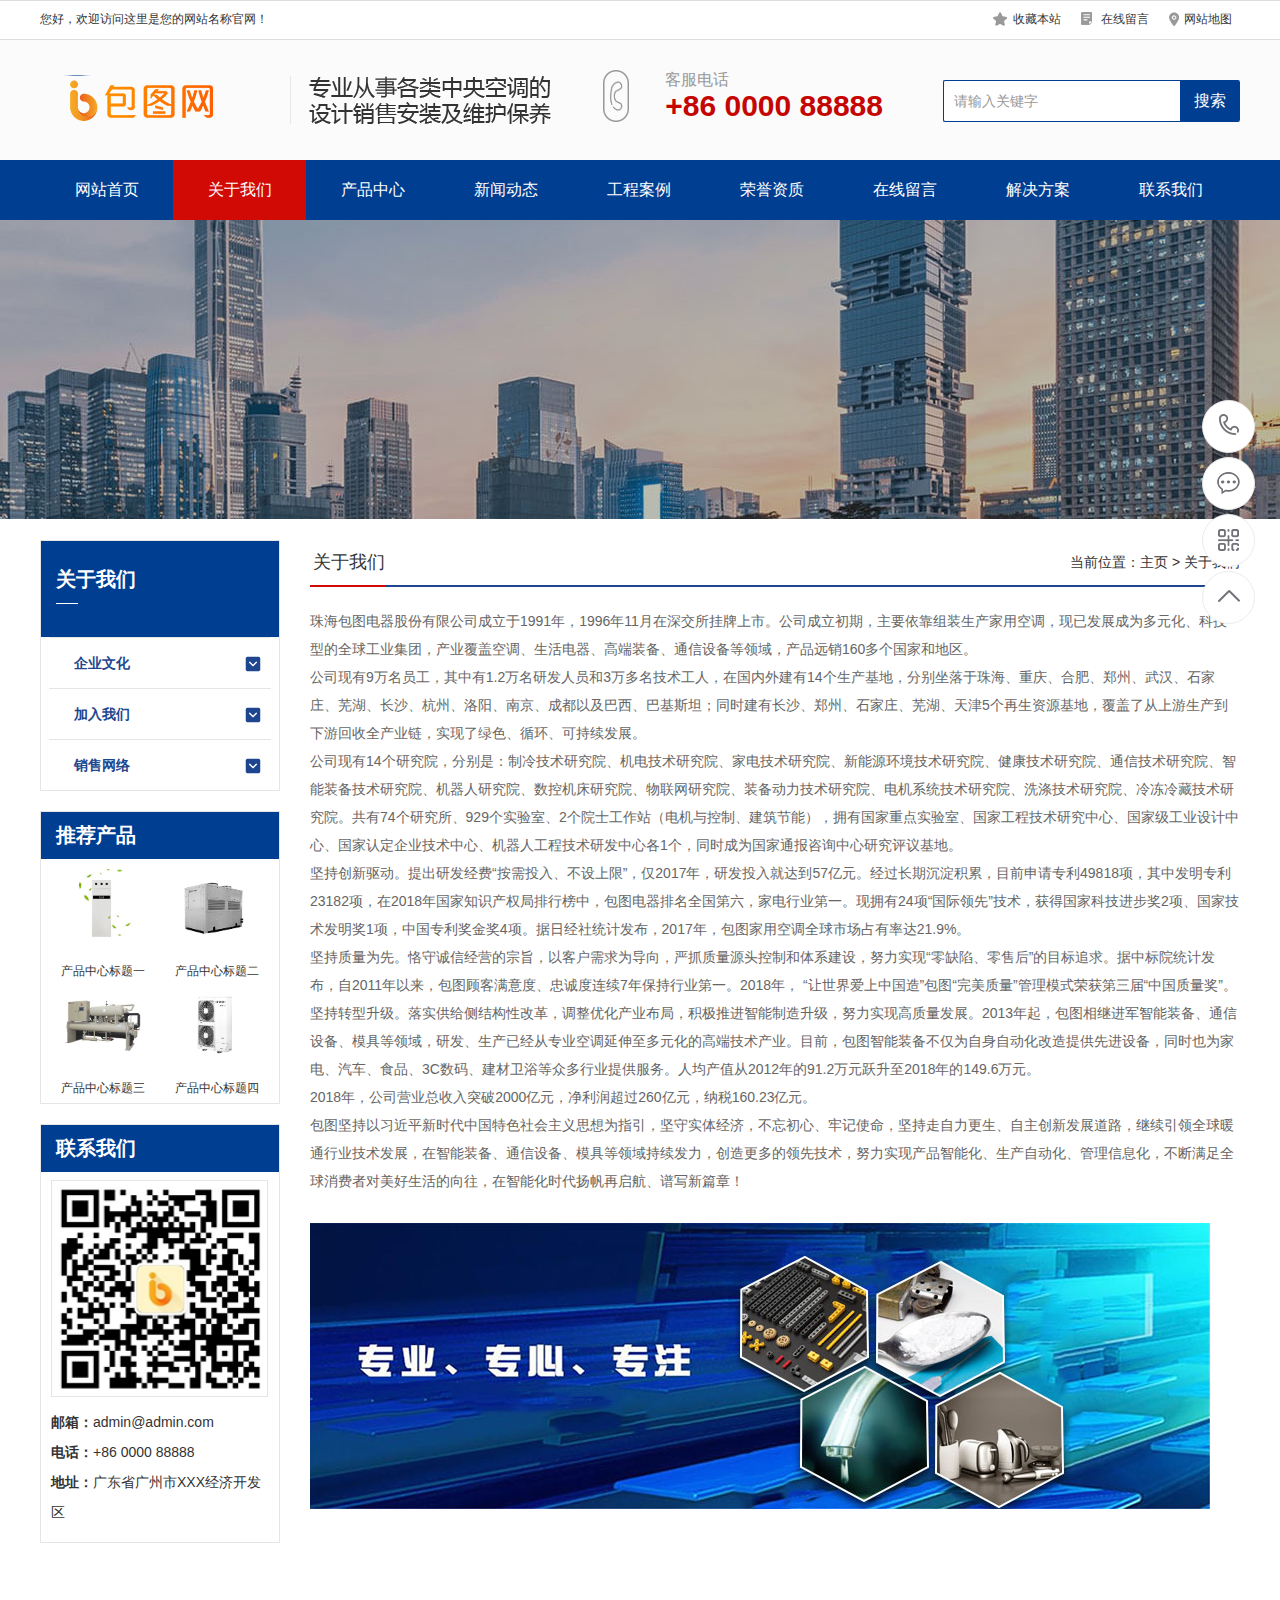
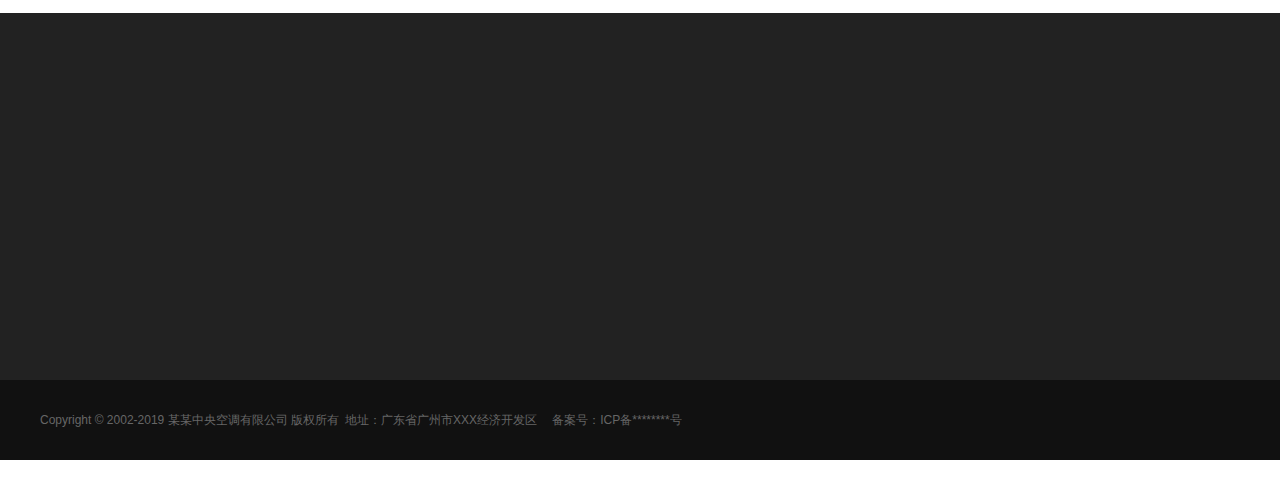
<file: about.html>
﻿<!DOCTYPE html PUBLIC "-//W3C//DTD XHTML 1.0 Transitional//EN" "http://www.w3.org/TR/xhtml1/DTD/xhtml1-transitional.dtd">
<html xmlns="http://www.w3.org/1999/xhtml">
<head>
<meta http-equiv="Content-Type" content="text/html; charset=utf-8" />
<title>关于我们_中央空调设备系统类网站包图模板(带手机端)</title>
<meta name="keywords" content="" />
<meta name="description" content="" />
<meta name="viewport" content="width=1380">
<link href="css/style.css" rel="stylesheet">
<link href="css/aos.css" rel="stylesheet">
<link href="css/style1.css" rel="stylesheet">
<link href="css/common.css" rel="stylesheet">
<script src="js/jquery.js"></script>
<script src="js/jquery.superslide.2.1.1.js"></script>
<script src="js/common.js"></script>
</head>
<body>
<!--头部开始--> 
<div class="header_main por" id="header_main"> 
  <!--顶部开始-->
  <div class="head_main_top" aos="fade-down" aos-easing="ease" aos-duration="700">
    <div class="w1200 clearfix">
      <div class="left">您好，欢迎访问这里是您的网站名称官网！</div>
      <ul class="right">
        <li><i class="icon qy"></i><a title="加入收藏" href="javascript:void(0)" onclick="shoucang(document.title,window.location)">收藏本站</a></li>
        <li><i class="icon zx"></i><a href="liuyan.html" title="在线留言">在线留言</a></li>
        <li><i class="icon lx"></i><a href="#">网站地图</a><!--（<a href="" target="_blank">百度</a> / <a href="" target="_blank">谷歌</a>）--></li>
      </ul>
    </div>
  </div>
  <!--顶部结束-->
  
  <div class="header_logo">
    <div class="w1200">
      <div class="logo fl" aos="fade-right" aos-easing="ease" aos-duration="700" aos-delay="100"><a class="fl" href="index.html" title="中央空调设备系统类网站包图模板(带手机端)"><img src="picture/logo.png" alt="中央空调设备系统类网站包图模板(带手机端)"></a></div>
      <!--搜索栏开始-->
      <div class="search_main fr" aos="fade-left" aos-easing="ease" aos-duration="700" aos-delay="100">
        <form action="index.htmlplus/search.php">
          <input type="hidden" name="kwtype" value="0" />
          <input class="stxt" type="text" name="q" value="请输入关键字" onfocus="if(this.value==defaultValue)this.value=''" onblur="if(this.value=='')this.value=defaultValue">
          <input type="submit" value="搜索" class="sbtn">
        </form>
      </div>
      <!--搜索栏结束-->
      <div class="dhua fr" aos="fade-left" aos-easing="ease" aos-duration="700" aos-delay="100"><b class="icon"></b>
        <p>客服电话<span class="webtel">+86 0000 88888</span></p>
      </div>
    </div>
  </div>
  
  <!--导航开始-->
  <div class="nav_main">
    <div class="nav" >
      <ul class="list clearfix" id="nav">
        <li id="cur" ><a href="index.html" title="网站首页">网站首页</a></li>
        <li class='hover'><a href="about.html" title="关于我们">关于我们</a>
          <div class="subnav">
            <ul class="nav2">
              
              <li><a href="about.html" title="企业文化">企业文化</a></li>
              
              <li><a href="about.html" title="加入我们">加入我们</a></li>
              
              <li><a href="about.html" title="销售网络">销售网络</a></li>
              
            </ul>
          </div>
        </li><li class=''><a href="product.html" title="产品中心">产品中心</a>
          <div class="subnav">
            <ul class="nav2">
              
              <li><a href="product.html" title="商用中央空调">商用中央空调</a></li>
              
              <li><a href="product.html" title="家用中央空调">家用中央空调</a></li>
              
              <li><a href="product.html" title="净化中央空调">净化中央空调</a></li>
              
              <li><a href="product.html" title="新风系统">新风系统</a></li>
              
              <li><a href="product.html" title="蒸气压缩式空调">蒸气压缩式空调</a></li>
              
              <li><a href="product.html" title="冰蓄冷系统">冰蓄冷系统</a></li>
              
            </ul>
          </div>
        </li><li class=''><a href="news.html" title="新闻动态">新闻动态</a>
          <div class="subnav">
            <ul class="nav2">
              
              <li><a href="news.html" title="行业新闻">行业新闻</a></li>
              
              <li><a href="news.html" title="企业新闻">企业新闻</a></li>
              
              <li><a href="news.html" title="常见问答">常见问答</a></li>
              
            </ul>
          </div>
        </li><li class=''><a href="case.html" title="工程案例">工程案例</a>
          <div class="subnav">
            <ul class="nav2">
              
              <li><a href="case.html" title="工程案例一">工程案例一</a></li>
              
              <li><a href="case.html" title="工程案例二">工程案例二</a></li>
              
              <li><a href="case.html" title="工程案例三">工程案例三</a></li>
              
              <li><a href="case.html" title="工程案例四">工程案例四</a></li>
              
            </ul>
          </div>
        </li><li class=''><a href="zihzi.html" title="荣誉资质">荣誉资质</a>
          <div class="subnav">
            <ul class="nav2">
              
            </ul>
          </div>
        </li><li class=''><a href="liuyan.html" title="在线留言">在线留言</a>
          <div class="subnav">
            <ul class="nav2">
              
            </ul>
          </div>
        </li><li class=''><a href="fangan.html" title="解决方案">解决方案</a>
          <div class="subnav">
            <ul class="nav2">
              
            </ul>
          </div>
        </li><li class=''><a href="contact.html" title="联系我们">联系我们</a>
          <div class="subnav">
            <ul class="nav2">
              
            </ul>
          </div>
        </li>
      </ul>
    </div>
  </div>
  <!--导航结束--> 
</div>
 
<!--头部结束--> 
<!--内页大图开始-->
<div class="nybanner"> <img src="picture/nybanner.jpg" alt="中央空调设备系统类网站包图模板(带手机端)"/></div>
<!--内页大图结束-->
<div class="wrapper w1200 clearfix"> <div class="leftCon"> 
  <!--栏目分类开始-->
  <div class="leftNav">
    <div class="title">
      <h3>关于我们</h3>
      <span class="line"></span></div>
    <div class="list"> 
      <div class="item">
        <h3><a href="about.html" title="企业文化"><s class="icon2"></s>企业文化</a></h3>
      </div>
      
      <div class="item">
        <h3><a href="about.html" title="加入我们"><s class="icon2"></s>加入我们</a></h3>
      </div>
      
      <div class="item">
        <h3><a href="about.html" title="销售网络"><s class="icon2"></s>销售网络</a></h3>
      </div>
       </div>
  </div>
  <!--栏目分类结束--> 
  
  <!--推荐产品开始-->
  <div class="leftContact">
    <div class="title">推荐产品</div>
    <div class="leftprocomt clearfix">
      <ul>
        
        <li> <a href="prodetail.html" title="产品中心标题一"><img src="picture/1-1z10qh5420-l.jpg" alt="产品中心标题一">
          <p >产品中心标题一</p>
          </a></li>

        <li style='margin:0;'> <a href="prodetail.html" title="产品中心标题二"><img src="picture/1-1z10zt9470-l.jpg" alt="产品中心标题二">
          <p >产品中心标题二</p>
          </a></li>

        <li> <a href="prodetail.html" title="产品中心标题三"><img src="picture/1-1z10zu1310-l.jpg" alt="产品中心标题三">
          <p >产品中心标题三</p>
          </a></li>

        <li style='margin:0;'> <a href="prodetail.html" title="产品中心标题四"><img src="picture/1-1z10zu2190-l.jpg" alt="产品中心标题四">
          <p >产品中心标题四</p>
          </a></li>

      </ul>
    </div>
  </div>
  <!--推荐产品结束--> 
  
  <!--联系我们开始-->
  <div class="leftContact">
    <div class="title">联系我们</div>
    <div class="contxt">
      <div class="img"><img src="picture/erweima.png" alt="中央空调设备系统类网站包图模板(带手机端)"/></div>
      <strong>邮箱：</strong>admin@admin.com<br>
      <strong>电话：</strong>+86 0000 88888<br>
      <strong>地址：</strong>广东省广州市XXX经济开发区</div>
  </div>
  <!--联系我们结束--> 
</div>

  <div class="content aboutPage">
    <div class="location">
      <div class="sitepath">当前位置：<a href='index.html'>主页</a> > <a href='about.html'>关于我们</a></div>
      <h3>关于我们<s></s></h3>
    </div>
    <!--单页内容开始-->
    <div class="txtcon"> <p>
	珠海包图电器股份有限公司成立于1991年，1996年11月在深交所挂牌上市。公司成立初期，主要依靠组装生产家用空调，现已发展成为多元化、科技型的全球工业集团，产业覆盖空调、生活电器、高端装备、通信设备等领域，产品远销160多个国家和地区。<br />
	公司现有9万名员工，其中有1.2万名研发人员和3万多名技术工人，在国内外建有14个生产基地，分别坐落于珠海、重庆、合肥、郑州、武汉、石家庄、芜湖、长沙、杭州、洛阳、南京、成都以及巴西、巴基斯坦；同时建有长沙、郑州、石家庄、芜湖、天津5个再生资源基地，覆盖了从上游生产到下游回收全产业链，实现了绿色、循环、可持续发展。&nbsp;<br />
	公司现有14个研究院，分别是：制冷技术研究院、机电技术研究院、家电技术研究院、新能源环境技术研究院、健康技术研究院、通信技术研究院、智能装备技术研究院、机器人研究院、数控机床研究院、物联网研究院、装备动力技术研究院、电机系统技术研究院、洗涤技术研究院、冷冻冷藏技术研究院。共有74个研究所、929个实验室、2个院士工作站（电机与控制、建筑节能），拥有国家重点实验室、国家工程技术研究中心、国家级工业设计中心、国家认定企业技术中心、机器人工程技术研发中心各1个，同时成为国家通报咨询中心研究评议基地。<br />
	坚持创新驱动。提出研发经费&ldquo;按需投入、不设上限&rdquo;，仅2017年，研发投入就达到57亿元。经过长期沉淀积累，目前申请专利49818项，其中发明专利23182项，在2018年国家知识产权局排行榜中，包图电器排名全国第六，家电行业第一。现拥有24项&ldquo;国际领先&rdquo;技术，获得国家科技进步奖2项、国家技术发明奖1项，中国专利奖金奖4项。据日经社统计发布，2017年，包图家用空调全球市场占有率达21.9%。<br />
	坚持质量为先。恪守诚信经营的宗旨，以客户需求为导向，严抓质量源头控制和体系建设，努力实现&ldquo;零缺陷、零售后&rdquo;的目标追求。据中标院统计发布，自2011年以来，包图顾客满意度、忠诚度连续7年保持行业第一。2018年， &ldquo;让世界爱上中国造&rdquo;包图&ldquo;完美质量&rdquo;管理模式荣获第三届&ldquo;中国质量奖&rdquo;。<br />
	坚持转型升级。落实供给侧结构性改革，调整优化产业布局，积极推进智能制造升级，努力实现高质量发展。2013年起，包图相继进军智能装备、通信设备、模具等领域，研发、生产已经从专业空调延伸至多元化的高端技术产业。目前，包图智能装备不仅为自身自动化改造提供先进设备，同时也为家电、汽车、食品、3C数码、建材卫浴等众多行业提供服务。人均产值从2012年的91.2万元跃升至2018年的149.6万元。<br />
	2018年，公司营业总收入突破2000亿元，净利润超过260亿元，纳税160.23亿元。<br />
	包图坚持以习近平新时代中国特色社会主义思想为指引，坚守实体经济，不忘初心、牢记使命，坚持走自力更生、自主创新发展道路，继续引领全球暖通行业技术发展，在智能装备、通信设备、模具等领域持续发力，创造更多的领先技术，努力实现产品智能化、生产自动化、管理信息化，不断满足全球消费者对美好生活的向往，在智能化时代扬帆再启航、谱写新篇章！</p>
<p>
	<br />
	<img  alt=""  src="picture/1-1z321195641u9.jpg"   /></p>
 </div>
    <!--单页内容结束--> 
  </div>
</div>
<!--页尾开始-->


<div class="footer">
  <div class="w1200 clearfix" aos="fade-up" aos-easing="ease" aos-duration="700"> 
    <!--友情链接开始-->
    <div class="links"> <span>友情链接：</span>   <a href='http://www.ibaotu.com/' target='_blank'>包图</a>     <a href='http://www.ibaotu.com/' target='_blank'>包图</a>     <a href='http://www.ibaotu.com/' target='_blank'>包图</a>     <a href='http://www.ibaotu.com/' target='_blank'>包图</a>     <a href='http://www.ibaotu.com/' target='_blank'>包图</a>     <a href='http://www.ibaotu.com/' target='_blank'>包图</a>    </div>
    <!--友情链接结束--> 
    
    <!--底部导航开始-->
    
    <div class="bNav fl"> <dl class="item">
        <dt><a href="about.html" title="关于我们">关于我们</a></dt>
        
        <dd><a href="about.html" title="企业文化">企业文化</a></dd>
        
        <dd><a href="about.html" title="加入我们">加入我们</a></dd>
        
        <dd><a href="about.html" title="销售网络">销售网络</a></dd>
        
      </dl><dl class="item">
        <dt><a href="product.html" title="产品中心">产品中心</a></dt>
        
        <dd><a href="product.html" title="商用中央空调">商用中央空调</a></dd>
        
        <dd><a href="product.html" title="家用中央空调">家用中央空调</a></dd>
        
        <dd><a href="product.html" title="净化中央空调">净化中央空调</a></dd>
        
        <dd><a href="product.html" title="新风系统">新风系统</a></dd>
        
        <dd><a href="product.html" title="蒸气压缩式空调">蒸气压缩式空调</a></dd>
        
        <dd><a href="product.html" title="冰蓄冷系统">冰蓄冷系统</a></dd>
        
      </dl><dl class="item">
        <dt><a href="news.html" title="新闻动态">新闻动态</a></dt>
        
        <dd><a href="news.html" title="行业新闻">行业新闻</a></dd>
        
        <dd><a href="news.html" title="企业新闻">企业新闻</a></dd>
        
        <dd><a href="news.html" title="常见问答">常见问答</a></dd>
        
      </dl><dl class="item">
        <dt><a href="case.html" title="工程案例">工程案例</a></dt>
        
        <dd><a href="case.html" title="工程案例一">工程案例一</a></dd>
        
        <dd><a href="case.html" title="工程案例二">工程案例二</a></dd>
        
        <dd><a href="case.html" title="工程案例三">工程案例三</a></dd>
        
        <dd><a href="case.html" title="工程案例四">工程案例四</a></dd>
        
      </dl> </div>
    <!--底部导航结束--> 
    
    <!--二维码开始-->
    <div class="ewm fr">
      <dl>
        <dt><img src="picture/erweima.png" alt="中央空调设备系统类网站包图模板(带手机端)"/></dt>
        <dd>微信扫码 关注我们</dd>
      </dl>
    </div>
    <!--二维码结束--> 
    
    <!--联系方式开始-->
    <div class="contact_info fr">
      <p class="p1">全国咨询热线</p>
      <p class="dh">+86 0000 88888</p>
      <p class="tel">邮箱：admin@admin.com‬</p>
      <p class="tel">手机：18888888888</p>
      <p class="tel">电话：+86 0000 88888</p>
      <p class="tel">地址：广东省广州市XXX经济开发区</p>
    </div>
    <!--联系方式结束--> 
  </div>
</div>
<!--页尾结束--> 

<!--版权开始-->
<div class="copyright">
  <div class="w1200">
    <p>Copyright &copy; 2002-2019 某某中央空调有限公司 版权所有<span>地址：广东省广州市XXX经济开发区</span> <span>备案号：<a href="http://www.miitbeian.gov.cn/"  target="_blank" title="ICP备********号">ICP备********号</a></span></p>
  </div>
</div>
<!--版权结束后--> 

<!--浮动客服开始-->
<dl class="toolbar" id="toolbar">
  <dd><a class="slide tel slide-tel" href="javascritp:void(0);"><i><span></span></i>+86 0000 88888</a></dd>
  <dd><a href="contact.html" title="在线QQ"><i class="qq"><span></span></i></a></dd>
  <dd><i class="code"><span></span></i>
    <ul class="pop pop-code">
      <li><img src="picture/erweima.png" alt="中央空调设备系统类网站包图模板(带手机端)"/>
        <h3><b>微信号：weixin88888</b>微信二维码</h3>
      </li>
    </ul>
  </dd>
  <dd> <a href="javascript:;"><i id="top" class="top"><span></span></i></a></dd>
</dl>
<!--浮动客服结束--> 
<script src="js/aos.js"></script> 
<script src="js/app.js"></script> 
<script type="text/javascript">
        AOS.init({
            easing: 'ease-out-back',
            duration: 1000
        });
</script>
</body>
</html>
</file>
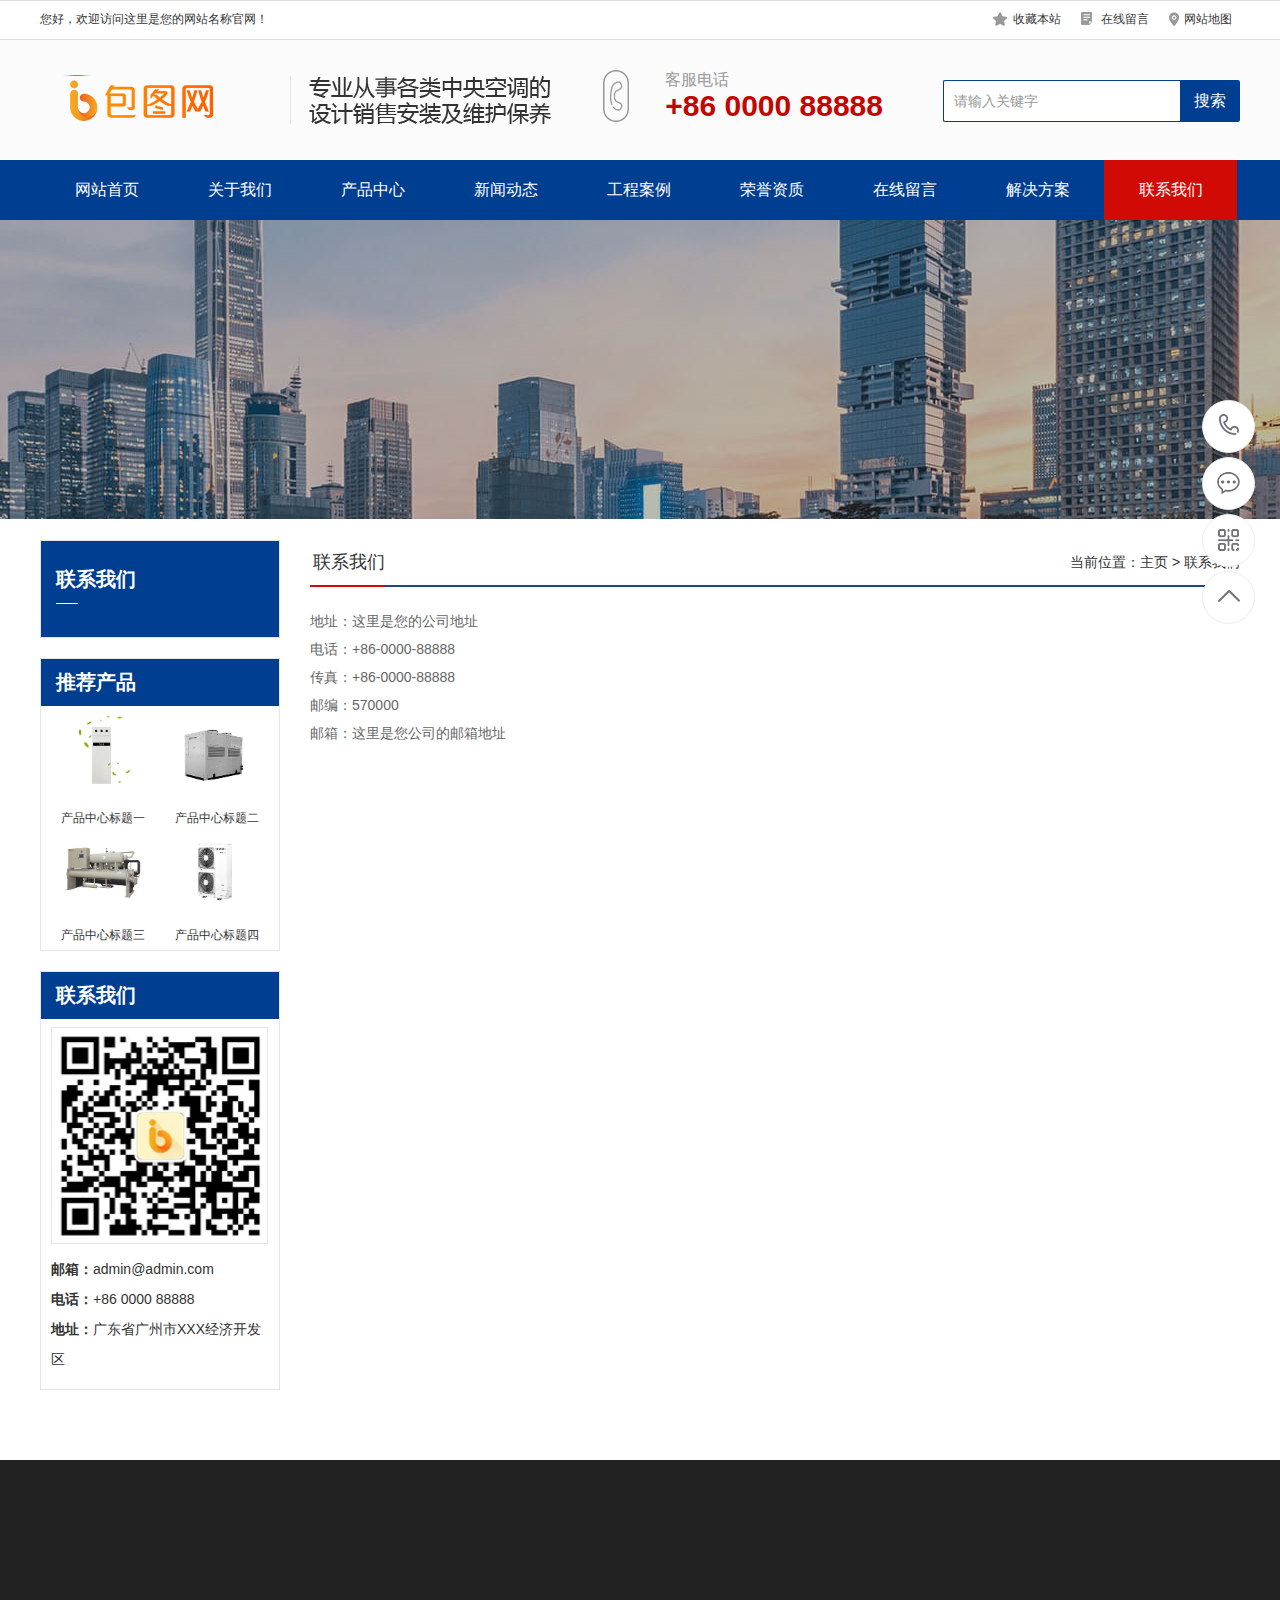
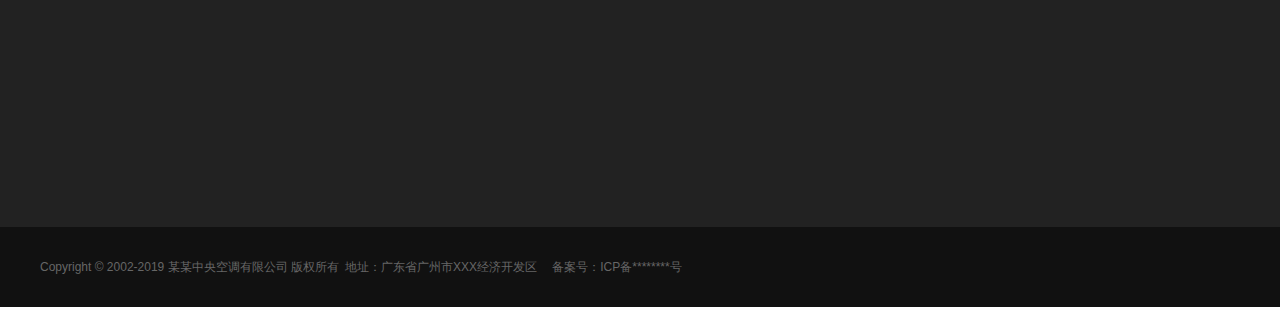
<file: contact.html>
﻿<!DOCTYPE html PUBLIC "-//W3C//DTD XHTML 1.0 Transitional//EN" "http://www.w3.org/TR/xhtml1/DTD/xhtml1-transitional.dtd">
<html xmlns="http://www.w3.org/1999/xhtml">
<head>
<meta http-equiv="Content-Type" content="text/html; charset=utf-8" />
<title>联系我们_中央空调设备系统类网站包图模板(带手机端)</title>
<meta name="keywords" content="" />
<meta name="description" content="" />
<meta name="viewport" content="width=1380">
<link href="css/style.css" rel="stylesheet">
<link href="css/aos.css" rel="stylesheet">
<link href="css/style1.css" rel="stylesheet">
<link href="css/common.css" rel="stylesheet">
<script src="js/jquery.js"></script>
<script src="js/jquery.superslide.2.1.1.js"></script>
<script src="js/common.js"></script>
</head>
<body>
<!--头部开始--> 
<div class="header_main por" id="header_main"> 
  <!--顶部开始-->
  <div class="head_main_top" aos="fade-down" aos-easing="ease" aos-duration="700">
    <div class="w1200 clearfix">
      <div class="left">您好，欢迎访问这里是您的网站名称官网！</div>
      <ul class="right">
        <li><i class="icon qy"></i><a title="加入收藏" href="javascript:void(0)" onclick="shoucang(document.title,window.location)">收藏本站</a></li>
        <li><i class="icon zx"></i><a href="liuyan.html" title="在线留言">在线留言</a></li>
        <li><i class="icon lx"></i><a href="#">网站地图</a><!--（<a href="" target="_blank">百度</a> / <a href="" target="_blank">谷歌</a>）--></li>
      </ul>
    </div>
  </div>
  <!--顶部结束-->
  
  <div class="header_logo">
    <div class="w1200">
      <div class="logo fl" aos="fade-right" aos-easing="ease" aos-duration="700" aos-delay="100"><a class="fl" href="index.html" title="中央空调设备系统类网站包图模板(带手机端)"><img src="picture/logo.png" alt="中央空调设备系统类网站包图模板(带手机端)"></a></div>
      <!--搜索栏开始-->
      <div class="search_main fr" aos="fade-left" aos-easing="ease" aos-duration="700" aos-delay="100">
        <form action="index.htmlplus/search.php">
          <input type="hidden" name="kwtype" value="0" />
          <input class="stxt" type="text" name="q" value="请输入关键字" onfocus="if(this.value==defaultValue)this.value=''" onblur="if(this.value=='')this.value=defaultValue">
          <input type="submit" value="搜索" class="sbtn">
        </form>
      </div>
      <!--搜索栏结束-->
      <div class="dhua fr" aos="fade-left" aos-easing="ease" aos-duration="700" aos-delay="100"><b class="icon"></b>
        <p>客服电话<span class="webtel">+86 0000 88888</span></p>
      </div>
    </div>
  </div>
  
  <!--导航开始-->
  <div class="nav_main">
    <div class="nav" >
      <ul class="list clearfix" id="nav">
        <li id="cur" ><a href="index.html" title="网站首页">网站首页</a></li>
        <li class=''><a href="about.html" title="关于我们">关于我们</a>
          <div class="subnav">
            <ul class="nav2">
              
              <li><a href="about.html" title="企业文化">企业文化</a></li>
              
              <li><a href="about.html" title="加入我们">加入我们</a></li>
              
              <li><a href="about.html" title="销售网络">销售网络</a></li>
              
            </ul>
          </div>
        </li><li class=''><a href="product.html" title="产品中心">产品中心</a>
          <div class="subnav">
            <ul class="nav2">
              
              <li><a href="product.html" title="商用中央空调">商用中央空调</a></li>
              
              <li><a href="product.html" title="家用中央空调">家用中央空调</a></li>
              
              <li><a href="product.html" title="净化中央空调">净化中央空调</a></li>
              
              <li><a href="product.html" title="新风系统">新风系统</a></li>
              
              <li><a href="product.html" title="蒸气压缩式空调">蒸气压缩式空调</a></li>
              
              <li><a href="product.html" title="冰蓄冷系统">冰蓄冷系统</a></li>
              
            </ul>
          </div>
        </li><li class=''><a href="news.html" title="新闻动态">新闻动态</a>
          <div class="subnav">
            <ul class="nav2">
              
              <li><a href="news.html" title="行业新闻">行业新闻</a></li>
              
              <li><a href="news.html" title="企业新闻">企业新闻</a></li>
              
              <li><a href="news.html" title="常见问答">常见问答</a></li>
              
            </ul>
          </div>
        </li><li class=''><a href="case.html" title="工程案例">工程案例</a>
          <div class="subnav">
            <ul class="nav2">
              
              <li><a href="case.html" title="工程案例一">工程案例一</a></li>
              
              <li><a href="case.html" title="工程案例二">工程案例二</a></li>
              
              <li><a href="case.html" title="工程案例三">工程案例三</a></li>
              
              <li><a href="case.html" title="工程案例四">工程案例四</a></li>
              
            </ul>
          </div>
        </li><li class=''><a href="zihzi.html" title="荣誉资质">荣誉资质</a>
          <div class="subnav">
            <ul class="nav2">
              
            </ul>
          </div>
        </li><li class=''><a href="liuyan.html" title="在线留言">在线留言</a>
          <div class="subnav">
            <ul class="nav2">
              
            </ul>
          </div>
        </li><li class=''><a href="fangan.html" title="解决方案">解决方案</a>
          <div class="subnav">
            <ul class="nav2">
              
            </ul>
          </div>
        </li><li class='hover'><a href="contact.html" title="联系我们">联系我们</a>
          <div class="subnav">
            <ul class="nav2">
              
            </ul>
          </div>
        </li>
      </ul>
    </div>
  </div>
  <!--导航结束--> 
</div>
 
<!--头部结束--> 
<!--内页大图开始-->
<div class="nybanner"> <img src="picture/nybanner.jpg" alt="中央空调设备系统类网站包图模板(带手机端)"/></div>
<!--内页大图结束-->
<div class="wrapper w1200 clearfix"> <div class="leftCon"> 
  <!--栏目分类开始-->
  <div class="leftNav">
    <div class="title">
      <h3>联系我们</h3>
      <span class="line"></span></div>
    <div class="list">  </div>
  </div>
  <!--栏目分类结束--> 
  
  <!--推荐产品开始-->
  <div class="leftContact">
    <div class="title">推荐产品</div>
    <div class="leftprocomt clearfix">
      <ul>
        
        <li> <a href="prodetail.html" title="产品中心标题一"><img src="picture/1-1z10qh5420-l.jpg" alt="产品中心标题一">
          <p >产品中心标题一</p>
          </a></li>

        <li style='margin:0;'> <a href="prodetail.html" title="产品中心标题二"><img src="picture/1-1z10zt9470-l.jpg" alt="产品中心标题二">
          <p >产品中心标题二</p>
          </a></li>

        <li> <a href="prodetail.html" title="产品中心标题三"><img src="picture/1-1z10zu1310-l.jpg" alt="产品中心标题三">
          <p >产品中心标题三</p>
          </a></li>

        <li style='margin:0;'> <a href="prodetail.html" title="产品中心标题四"><img src="picture/1-1z10zu2190-l.jpg" alt="产品中心标题四">
          <p >产品中心标题四</p>
          </a></li>

      </ul>
    </div>
  </div>
  <!--推荐产品结束--> 
  
  <!--联系我们开始-->
  <div class="leftContact">
    <div class="title">联系我们</div>
    <div class="contxt">
      <div class="img"><img src="picture/erweima.png" alt="中央空调设备系统类网站包图模板(带手机端)"/></div>
      <strong>邮箱：</strong>admin@admin.com<br>
      <strong>电话：</strong>+86 0000 88888<br>
      <strong>地址：</strong>广东省广州市XXX经济开发区</div>
  </div>
  <!--联系我们结束--> 
</div>

  <div class="content aboutPage">
    <div class="location">
      <div class="sitepath">当前位置：<a href='index.html'>主页</a> > <a href='contact.html'>联系我们</a></div>
      <h3>联系我们<s></s></h3>
    </div>
    <!--单页内容开始-->
    <div class="txtcon"> 地址：这里是您的公司地址<br />
电话：+86-0000-88888<br />
传真：+86-0000-88888<br />
邮编：570000<br />
邮箱：这里是您公司的邮箱地址 
      <!--地图开始--> 
      <script type="text/javascript" src="js/d5572a34feee44769604d3616fc95c1a.js"></script>
      <style type="text/css">
#allmap {width: 100%;height: 400px;margin-top:20px;overflow: hidden;font-family:"微软雅黑";}
#allmap b{color: #CC5522;font-size: 14px; }
#allmap img{max-width: none;}
</style>
      <div id="allmap"></div>
      <script type="text/javascript">
	  var map = new BMap.Map("allmap");
	  map.centerAndZoom(new BMap.Point(110.326262,20.033078), 18);
	  var marker1 = new BMap.Marker(new BMap.Point(110.326262,20.033078));  // 创建标注
	  map.addOverlay(marker1);              // 将标注添加到地图中
	  //marker1.setAnimation(BMAP_ANIMATION_BOUNCE); //跳动的动画				
	  //创建信息窗口 
	  var infoWindow1 = new BMap.InfoWindow("<b>中央空调设备系统类网站包图模板(带手机端)</b><br>地址：广东省广州市XXX经济开发区<br>电话：+86 0000 88888");
	  marker1.openInfoWindow(infoWindow1);
	  //marker1.addEventListener("click", function(){this.openInfoWindow(infoWindow1);});	
	  //向地图中添加缩放控件
 var ctrl_nav = new BMap.NavigationControl({anchor:BMAP_ANCHOR_TOP_LEFT,type:BMAP_NAVIGATION_CONTROL_LARGE});
 map.addControl(ctrl_nav);
      //向地图中添加缩略图控件
 var ctrl_ove = new BMap.OverviewMapControl({anchor:BMAP_ANCHOR_BOTTOM_RIGHT,isOpen:1});
 map.addControl(ctrl_ove);
      //向地图中添加比例尺控件
 var ctrl_sca = new BMap.ScaleControl({anchor:BMAP_ANCHOR_BOTTOM_LEFT});
 map.addControl(ctrl_sca);
 
 map.enableDragging();//启用地图拖拽事件，默认启用(可不写)
        map.enableScrollWheelZoom();//启用地图滚轮放大缩小
        map.enableDoubleClickZoom();//启用鼠标双击放大，默认启用(可不写)
        map.enableKeyboard();//启用键盘上下左右键移动地				
</script> 
      <!--地图结束--></div>
    <!--单页内容结束--> 
  </div>
</div>
<!--页尾开始-->


<div class="footer">
  <div class="w1200 clearfix" aos="fade-up" aos-easing="ease" aos-duration="700"> 
    <!--友情链接开始-->
    <div class="links"> <span>友情链接：</span>   <a href='http://www.ibaotu.com/' target='_blank'>包图</a>     <a href='http://www.ibaotu.com/' target='_blank'>包图</a>     <a href='http://www.ibaotu.com/' target='_blank'>包图</a>     <a href='http://www.ibaotu.com/' target='_blank'>包图</a>     <a href='http://www.ibaotu.com/' target='_blank'>包图</a>     <a href='http://www.ibaotu.com/' target='_blank'>包图</a>    </div>
    <!--友情链接结束--> 
    
    <!--底部导航开始-->
    
    <div class="bNav fl"> <dl class="item">
        <dt><a href="about.html" title="关于我们">关于我们</a></dt>
        
        <dd><a href="about.html" title="企业文化">企业文化</a></dd>
        
        <dd><a href="about.html" title="加入我们">加入我们</a></dd>
        
        <dd><a href="about.html" title="销售网络">销售网络</a></dd>
        
      </dl><dl class="item">
        <dt><a href="product.html" title="产品中心">产品中心</a></dt>
        
        <dd><a href="product.html" title="商用中央空调">商用中央空调</a></dd>
        
        <dd><a href="product.html" title="家用中央空调">家用中央空调</a></dd>
        
        <dd><a href="product.html" title="净化中央空调">净化中央空调</a></dd>
        
        <dd><a href="product.html" title="新风系统">新风系统</a></dd>
        
        <dd><a href="product.html" title="蒸气压缩式空调">蒸气压缩式空调</a></dd>
        
        <dd><a href="product.html" title="冰蓄冷系统">冰蓄冷系统</a></dd>
        
      </dl><dl class="item">
        <dt><a href="news.html" title="新闻动态">新闻动态</a></dt>
        
        <dd><a href="news.html" title="行业新闻">行业新闻</a></dd>
        
        <dd><a href="news.html" title="企业新闻">企业新闻</a></dd>
        
        <dd><a href="news.html" title="常见问答">常见问答</a></dd>
        
      </dl><dl class="item">
        <dt><a href="case.html" title="工程案例">工程案例</a></dt>
        
        <dd><a href="case.html" title="工程案例一">工程案例一</a></dd>
        
        <dd><a href="case.html" title="工程案例二">工程案例二</a></dd>
        
        <dd><a href="case.html" title="工程案例三">工程案例三</a></dd>
        
        <dd><a href="case.html" title="工程案例四">工程案例四</a></dd>
        
      </dl> </div>
    <!--底部导航结束--> 
    
    <!--二维码开始-->
    <div class="ewm fr">
      <dl>
        <dt><img src="picture/erweima.png" alt="中央空调设备系统类网站包图模板(带手机端)"/></dt>
        <dd>微信扫码 关注我们</dd>
      </dl>
    </div>
    <!--二维码结束--> 
    
    <!--联系方式开始-->
    <div class="contact_info fr">
      <p class="p1">全国咨询热线</p>
      <p class="dh">+86 0000 88888</p>
      <p class="tel">邮箱：admin@admin.com‬</p>
      <p class="tel">手机：18888888888</p>
      <p class="tel">电话：+86 0000 88888</p>
      <p class="tel">地址：广东省广州市XXX经济开发区</p>
    </div>
    <!--联系方式结束--> 
  </div>
</div>
<!--页尾结束--> 

<!--版权开始-->
<div class="copyright">
  <div class="w1200">
    <p>Copyright &copy; 2002-2019 某某中央空调有限公司 版权所有<span>地址：广东省广州市XXX经济开发区</span> <span>备案号：<a href="http://www.miitbeian.gov.cn/"  target="_blank" title="ICP备********号">ICP备********号</a></span></p>
  </div>
</div>
<!--版权结束后--> 

<!--浮动客服开始-->
<dl class="toolbar" id="toolbar">
  <dd><a class="slide tel slide-tel" href="javascritp:void(0);"><i><span></span></i>+86 0000 88888</a></dd>
  <dd><a href="contact.html" title="在线QQ"><i class="qq"><span></span></i></a></dd>
  <dd><i class="code"><span></span></i>
    <ul class="pop pop-code">
      <li><img src="picture/erweima.png" alt="中央空调设备系统类网站包图模板(带手机端)"/>
        <h3><b>微信号：weixin88888</b>微信二维码</h3>
      </li>
    </ul>
  </dd>
  <dd> <a href="javascript:;"><i id="top" class="top"><span></span></i></a></dd>
</dl>
<!--浮动客服结束--> 
<script src="js/aos.js"></script> 
<script src="js/app.js"></script> 
<script type="text/javascript">
        AOS.init({
            easing: 'ease-out-back',
            duration: 1000
        });
</script>
</body>
</html>
</file>
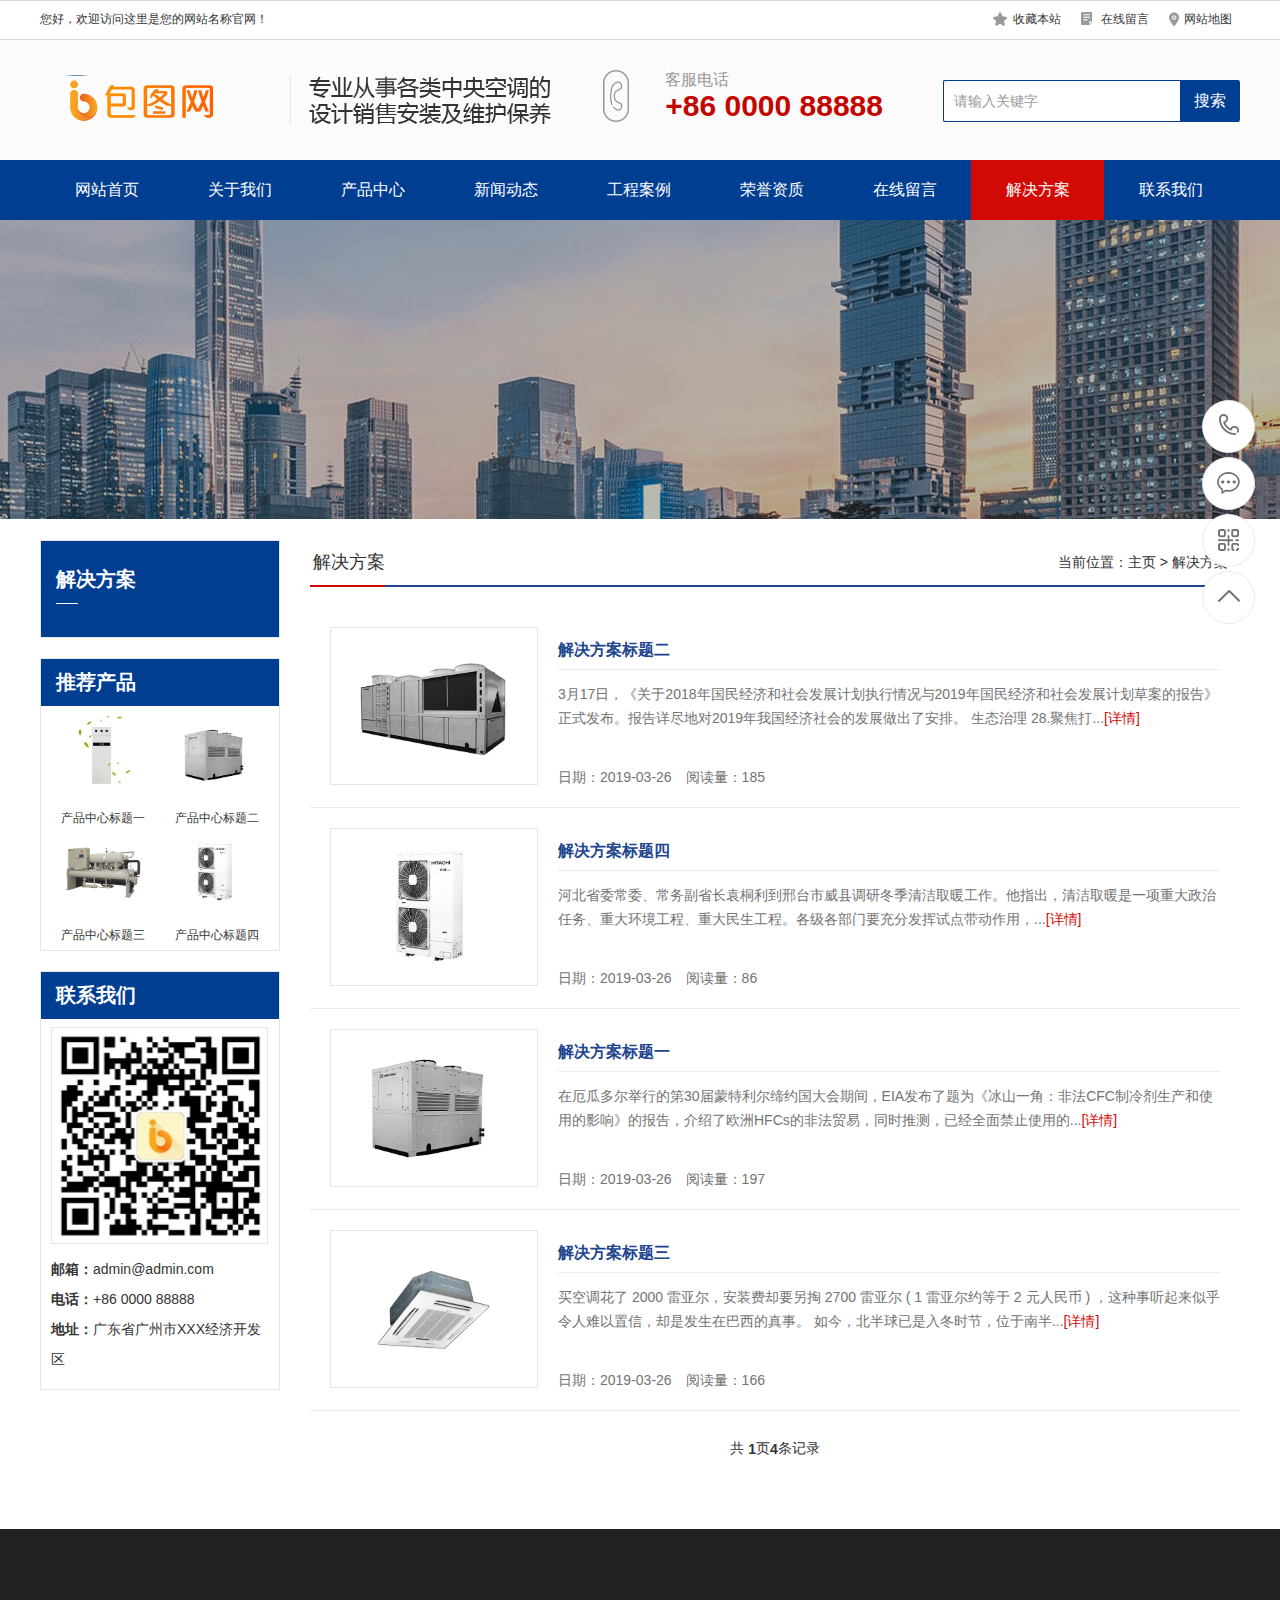
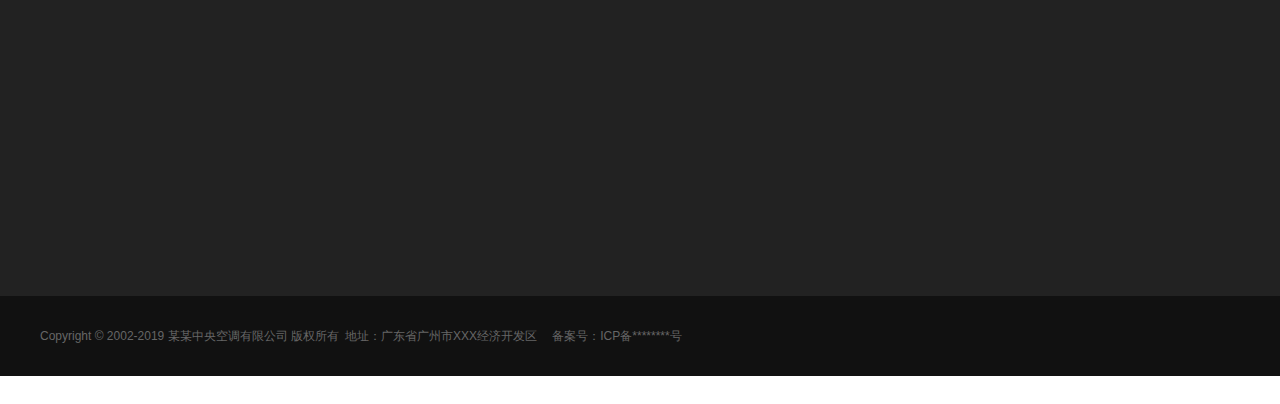
<file: fangan.html>
﻿<!DOCTYPE html PUBLIC "-//W3C//DTD XHTML 1.0 Transitional//EN" "http://www.w3.org/TR/xhtml1/DTD/xhtml1-transitional.dtd">
<html xmlns="http://www.w3.org/1999/xhtml">
<head>
<meta http-equiv="Content-Type" content="text/html; charset=utf-8" />
<title>解决方案_中央空调设备系统类网站包图模板(带手机端)</title>
<meta name="keywords" content="" />
<meta name="description" content="" />
<meta name="viewport" content="width=1380">
<link href="css/style.css" rel="stylesheet">
<link href="css/aos.css" rel="stylesheet">
<link href="css/style1.css" rel="stylesheet">
<link href="css/common.css" rel="stylesheet">
<script src="js/jquery.js"></script>
<script src="js/jquery.superslide.2.1.1.js"></script>
<script src="js/common.js"></script>
</head>
<body>
<!--头部开始--> 
<div class="header_main por" id="header_main"> 
  <!--顶部开始-->
  <div class="head_main_top" aos="fade-down" aos-easing="ease" aos-duration="700">
    <div class="w1200 clearfix">
      <div class="left">您好，欢迎访问这里是您的网站名称官网！</div>
      <ul class="right">
        <li><i class="icon qy"></i><a title="加入收藏" href="javascript:void(0)" onclick="shoucang(document.title,window.location)">收藏本站</a></li>
        <li><i class="icon zx"></i><a href="liuyan.html" title="在线留言">在线留言</a></li>
        <li><i class="icon lx"></i><a href="#">网站地图</a><!--（<a href="" target="_blank">百度</a> / <a href="" target="_blank">谷歌</a>）--></li>
      </ul>
    </div>
  </div>
  <!--顶部结束-->
  
  <div class="header_logo">
    <div class="w1200">
      <div class="logo fl" aos="fade-right" aos-easing="ease" aos-duration="700" aos-delay="100"><a class="fl" href="index.html" title="中央空调设备系统类网站包图模板(带手机端)"><img src="picture/logo.png" alt="中央空调设备系统类网站包图模板(带手机端)"></a></div>
      <!--搜索栏开始-->
      <div class="search_main fr" aos="fade-left" aos-easing="ease" aos-duration="700" aos-delay="100">
        <form action="index.htmlplus/search.php">
          <input type="hidden" name="kwtype" value="0" />
          <input class="stxt" type="text" name="q" value="请输入关键字" onfocus="if(this.value==defaultValue)this.value=''" onblur="if(this.value=='')this.value=defaultValue">
          <input type="submit" value="搜索" class="sbtn">
        </form>
      </div>
      <!--搜索栏结束-->
      <div class="dhua fr" aos="fade-left" aos-easing="ease" aos-duration="700" aos-delay="100"><b class="icon"></b>
        <p>客服电话<span class="webtel">+86 0000 88888</span></p>
      </div>
    </div>
  </div>
  
  <!--导航开始-->
  <div class="nav_main">
    <div class="nav" >
      <ul class="list clearfix" id="nav">
        <li id="cur" ><a href="index.html" title="网站首页">网站首页</a></li>
        <li class=''><a href="about.html" title="关于我们">关于我们</a>
          <div class="subnav">
            <ul class="nav2">
              
              <li><a href="about.html" title="企业文化">企业文化</a></li>
              
              <li><a href="about.html" title="加入我们">加入我们</a></li>
              
              <li><a href="about.html" title="销售网络">销售网络</a></li>
              
            </ul>
          </div>
        </li><li class=''><a href="product.html" title="产品中心">产品中心</a>
          <div class="subnav">
            <ul class="nav2">
              
              <li><a href="product.html" title="商用中央空调">商用中央空调</a></li>
              
              <li><a href="product.html" title="家用中央空调">家用中央空调</a></li>
              
              <li><a href="product.html" title="净化中央空调">净化中央空调</a></li>
              
              <li><a href="product.html" title="新风系统">新风系统</a></li>
              
              <li><a href="product.html" title="蒸气压缩式空调">蒸气压缩式空调</a></li>
              
              <li><a href="product.html" title="冰蓄冷系统">冰蓄冷系统</a></li>
              
            </ul>
          </div>
        </li><li class=''><a href="news.html" title="新闻动态">新闻动态</a>
          <div class="subnav">
            <ul class="nav2">
              
              <li><a href="news.html" title="行业新闻">行业新闻</a></li>
              
              <li><a href="news.html" title="企业新闻">企业新闻</a></li>
              
              <li><a href="news.html" title="常见问答">常见问答</a></li>
              
            </ul>
          </div>
        </li><li class=''><a href="case.html" title="工程案例">工程案例</a>
          <div class="subnav">
            <ul class="nav2">
              
              <li><a href="case.html" title="工程案例一">工程案例一</a></li>
              
              <li><a href="case.html" title="工程案例二">工程案例二</a></li>
              
              <li><a href="case.html" title="工程案例三">工程案例三</a></li>
              
              <li><a href="case.html" title="工程案例四">工程案例四</a></li>
              
            </ul>
          </div>
        </li><li class=''><a href="zihzi.html" title="荣誉资质">荣誉资质</a>
          <div class="subnav">
            <ul class="nav2">
              
            </ul>
          </div>
        </li><li class=''><a href="liuyan.html" title="在线留言">在线留言</a>
          <div class="subnav">
            <ul class="nav2">
              
            </ul>
          </div>
        </li><li class='hover'><a href="fangan.html" title="解决方案">解决方案</a>
          <div class="subnav">
            <ul class="nav2">
              
            </ul>
          </div>
        </li><li class=''><a href="contact.html" title="联系我们">联系我们</a>
          <div class="subnav">
            <ul class="nav2">
              
            </ul>
          </div>
        </li>
      </ul>
    </div>
  </div>
  <!--导航结束--> 
</div>
 
<!--头部结束--> 
<!--内页大图开始-->
<div class="nybanner"> <img src="picture/nybanner.jpg" alt="中央空调设备系统类网站包图模板(带手机端)"/></div>
<!--内页大图结束-->
<div class="wrapper w1200 clearfix"> <div class="leftCon"> 
  <!--栏目分类开始-->
  <div class="leftNav">
    <div class="title">
      <h3>解决方案</h3>
      <span class="line"></span></div>
    <div class="list">  </div>
  </div>
  <!--栏目分类结束--> 
  
  <!--推荐产品开始-->
  <div class="leftContact">
    <div class="title">推荐产品</div>
    <div class="leftprocomt clearfix">
      <ul>
        
        <li> <a href="prodetail.html" title="产品中心标题一"><img src="picture/1-1z10qh5420-l.jpg" alt="产品中心标题一">
          <p >产品中心标题一</p>
          </a></li>

        <li style='margin:0;'> <a href="prodetail.html" title="产品中心标题二"><img src="picture/1-1z10zt9470-l.jpg" alt="产品中心标题二">
          <p >产品中心标题二</p>
          </a></li>

        <li> <a href="prodetail.html" title="产品中心标题三"><img src="picture/1-1z10zu1310-l.jpg" alt="产品中心标题三">
          <p >产品中心标题三</p>
          </a></li>

        <li style='margin:0;'> <a href="prodetail.html" title="产品中心标题四"><img src="picture/1-1z10zu2190-l.jpg" alt="产品中心标题四">
          <p >产品中心标题四</p>
          </a></li>

      </ul>
    </div>
  </div>
  <!--推荐产品结束--> 
  
  <!--联系我们开始-->
  <div class="leftContact">
    <div class="title">联系我们</div>
    <div class="contxt">
      <div class="img"><img src="picture/erweima.png" alt="中央空调设备系统类网站包图模板(带手机端)"/></div>
      <strong>邮箱：</strong>admin@admin.com<br>
      <strong>电话：</strong>+86 0000 88888<br>
      <strong>地址：</strong>广东省广州市XXX经济开发区</div>
  </div>
  <!--联系我们结束--> 
</div>

  <div class="content newsPage">
    <div class="location">
      <div class="sitepath">当前位置：<a href='index.html'>主页</a> > <a href='fangan.html'>解决方案</a> > </div>
      <h3>解决方案<s></s></h3>
    </div>
    <!--文章列表开始-->
    <div class="list clearfix"> <div class="item"><a href="fanganshow.html" title="解决方案标题二"><img src="picture/1-1z326143052596.jpg" alt="解决方案标题二">
        <h3 >解决方案标题二</h3>
        <div class="txt">3月17日，《关于2018年国民经济和社会发展计划执行情况与2019年国民经济和社会发展计划草案的报告》正式发布。报告详尽地对2019年我国经济社会的发展做出了安排。 生态治理 28.聚焦打...<span>[详情]</span></div>
        <div class="time">日期：2019-03-26　阅读量：185</div>
        </a></div><div class="item"><a href="fanganshow.html" title="解决方案标题四"><img src="picture/1-1z326143022201.jpg" alt="解决方案标题四">
        <h3 >解决方案标题四</h3>
        <div class="txt">河北省委常委、常务副省长袁桐利到邢台市威县调研冬季清洁取暖工作。他指出，清洁取暖是一项重大政治任务、重大环境工程、重大民生工程。各级各部门要充分发挥试点带动作用，...<span>[详情]</span></div>
        <div class="time">日期：2019-03-26　阅读量：86</div>
        </a></div><div class="item"><a href="fanganshow.html" title="解决方案标题一"><img src="picture/1-1z3261422005j.jpg" alt="解决方案标题一">
        <h3 >解决方案标题一</h3>
        <div class="txt">在厄瓜多尔举行的第30届蒙特利尔缔约国大会期间，EIA发布了题为《冰山一角：非法CFC制冷剂生产和使用的影响》的报告，介绍了欧洲HFCs的非法贸易，同时推测，已经全面禁止使用的...<span>[详情]</span></div>
        <div class="time">日期：2019-03-26　阅读量：197</div>
        </a></div><div class="item"><a href="fanganshow.html" title="解决方案标题三"><img src="picture/1-1z326142st51.jpg" alt="解决方案标题三">
        <h3 >解决方案标题三</h3>
        <div class="txt">买空调花了 2000 雷亚尔，安装费却要另掏 2700 雷亚尔 ( 1 雷亚尔约等于 2 元人民币 ) ，这种事听起来似乎令人难以置信，却是发生在巴西的真事。 如今，北半球已是入冬时节，位于南半...<span>[详情]</span></div>
        <div class="time">日期：2019-03-26　阅读量：166</div>
        </a></div> </div>
    <!--文章列表结束--> 
    <!--分页样式-->
    
    <div class="pglist"><li><span class="pageinfo">共 <strong>1</strong>页<strong>4</strong>条记录</span></li>
</div>
  </div>
</div>
<!--页尾开始-->


<div class="footer">
  <div class="w1200 clearfix" aos="fade-up" aos-easing="ease" aos-duration="700"> 
    <!--友情链接开始-->
    <div class="links"> <span>友情链接：</span>   <a href='http://www.ibaotu.com/' target='_blank'>包图</a>     <a href='http://www.ibaotu.com/' target='_blank'>包图</a>     <a href='http://www.ibaotu.com/' target='_blank'>包图</a>     <a href='http://www.ibaotu.com/' target='_blank'>包图</a>     <a href='http://www.ibaotu.com/' target='_blank'>包图</a>     <a href='http://www.ibaotu.com/' target='_blank'>包图</a>    </div>
    <!--友情链接结束--> 
    
    <!--底部导航开始-->
    
    <div class="bNav fl"> <dl class="item">
        <dt><a href="about.html" title="关于我们">关于我们</a></dt>
        
        <dd><a href="about.html" title="企业文化">企业文化</a></dd>
        
        <dd><a href="about.html" title="加入我们">加入我们</a></dd>
        
        <dd><a href="about.html" title="销售网络">销售网络</a></dd>
        
      </dl><dl class="item">
        <dt><a href="product.html" title="产品中心">产品中心</a></dt>
        
        <dd><a href="product.html" title="商用中央空调">商用中央空调</a></dd>
        
        <dd><a href="product.html" title="家用中央空调">家用中央空调</a></dd>
        
        <dd><a href="product.html" title="净化中央空调">净化中央空调</a></dd>
        
        <dd><a href="product.html" title="新风系统">新风系统</a></dd>
        
        <dd><a href="product.html" title="蒸气压缩式空调">蒸气压缩式空调</a></dd>
        
        <dd><a href="product.html" title="冰蓄冷系统">冰蓄冷系统</a></dd>
        
      </dl><dl class="item">
        <dt><a href="news.html" title="新闻动态">新闻动态</a></dt>
        
        <dd><a href="news.html" title="行业新闻">行业新闻</a></dd>
        
        <dd><a href="news.html" title="企业新闻">企业新闻</a></dd>
        
        <dd><a href="news.html" title="常见问答">常见问答</a></dd>
        
      </dl><dl class="item">
        <dt><a href="case.html" title="工程案例">工程案例</a></dt>
        
        <dd><a href="case.html" title="工程案例一">工程案例一</a></dd>
        
        <dd><a href="case.html" title="工程案例二">工程案例二</a></dd>
        
        <dd><a href="case.html" title="工程案例三">工程案例三</a></dd>
        
        <dd><a href="case.html" title="工程案例四">工程案例四</a></dd>
        
      </dl> </div>
    <!--底部导航结束--> 
    
    <!--二维码开始-->
    <div class="ewm fr">
      <dl>
        <dt><img src="picture/erweima.png" alt="中央空调设备系统类网站包图模板(带手机端)"/></dt>
        <dd>微信扫码 关注我们</dd>
      </dl>
    </div>
    <!--二维码结束--> 
    
    <!--联系方式开始-->
    <div class="contact_info fr">
      <p class="p1">全国咨询热线</p>
      <p class="dh">+86 0000 88888</p>
      <p class="tel">邮箱：admin@admin.com‬</p>
      <p class="tel">手机：18888888888</p>
      <p class="tel">电话：+86 0000 88888</p>
      <p class="tel">地址：广东省广州市XXX经济开发区</p>
    </div>
    <!--联系方式结束--> 
  </div>
</div>
<!--页尾结束--> 

<!--版权开始-->
<div class="copyright">
  <div class="w1200">
    <p>Copyright &copy; 2002-2019 某某中央空调有限公司 版权所有<span>地址：广东省广州市XXX经济开发区</span> <span>备案号：<a href="http://www.miitbeian.gov.cn/"  target="_blank" title="ICP备********号">ICP备********号</a></span></p>
  </div>
</div>
<!--版权结束后--> 

<!--浮动客服开始-->
<dl class="toolbar" id="toolbar">
  <dd><a class="slide tel slide-tel" href="javascritp:void(0);"><i><span></span></i>+86 0000 88888</a></dd>
  <dd><a href="contact.html" title="在线QQ"><i class="qq"><span></span></i></a></dd>
  <dd><i class="code"><span></span></i>
    <ul class="pop pop-code">
      <li><img src="picture/erweima.png" alt="中央空调设备系统类网站包图模板(带手机端)"/>
        <h3><b>微信号：weixin88888</b>微信二维码</h3>
      </li>
    </ul>
  </dd>
  <dd> <a href="javascript:;"><i id="top" class="top"><span></span></i></a></dd>
</dl>
<!--浮动客服结束--> 
<script src="js/aos.js"></script> 
<script src="js/app.js"></script> 
<script type="text/javascript">
        AOS.init({
            easing: 'ease-out-back',
            duration: 1000
        });
</script>
</body>
</html>
</file>
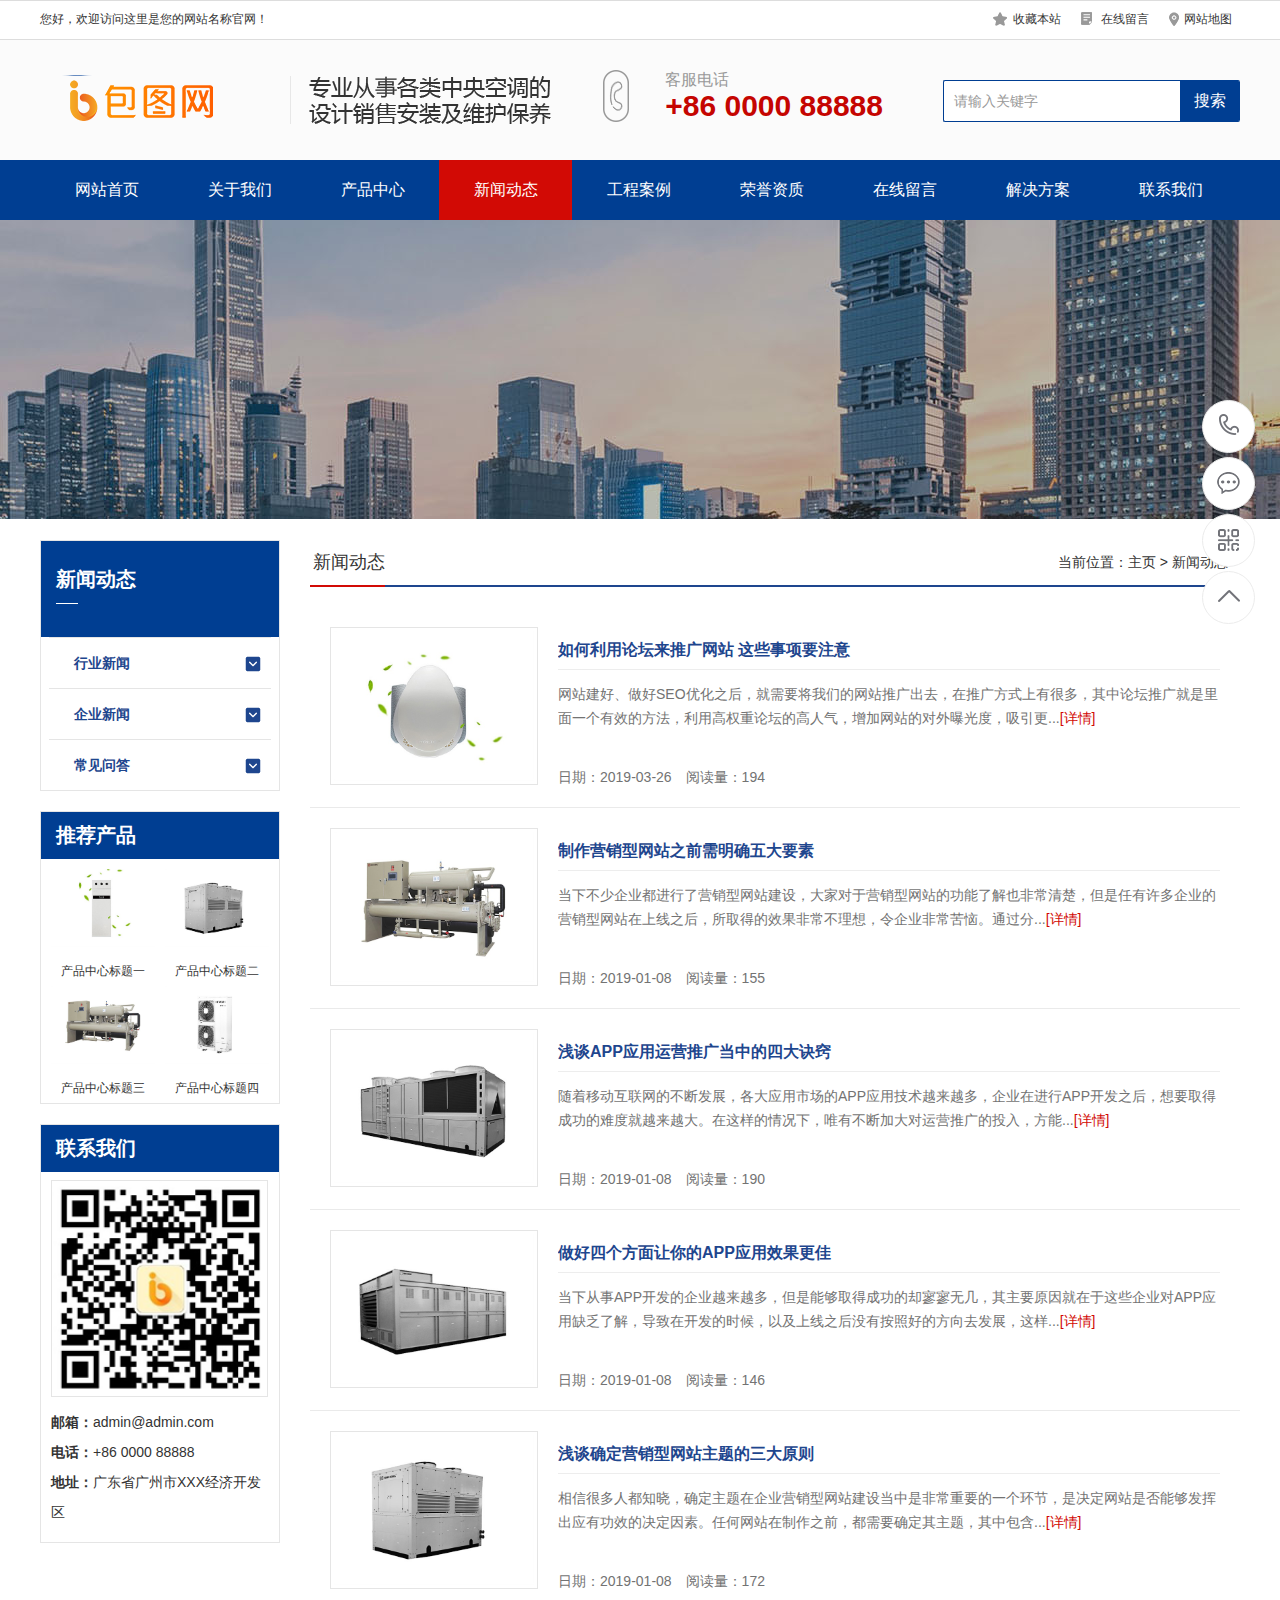
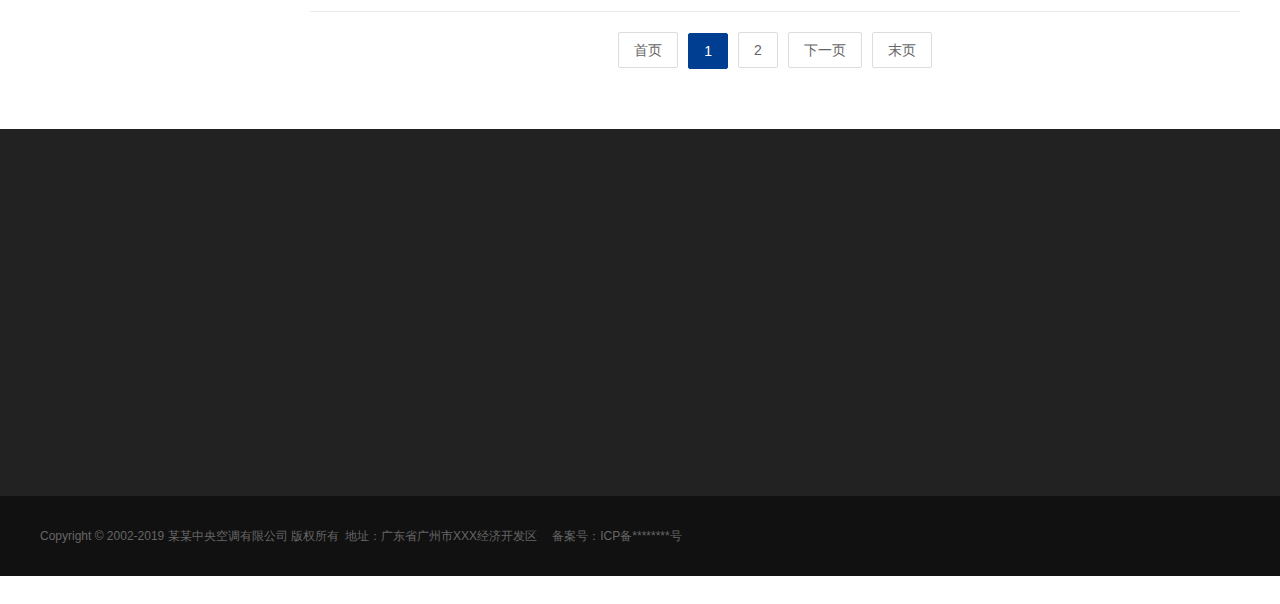
<file: news.html>
﻿<!DOCTYPE html PUBLIC "-//W3C//DTD XHTML 1.0 Transitional//EN" "http://www.w3.org/TR/xhtml1/DTD/xhtml1-transitional.dtd">
<html xmlns="http://www.w3.org/1999/xhtml">
<head>
<meta http-equiv="Content-Type" content="text/html; charset=utf-8" />
<title>新闻动态_中央空调设备系统类网站包图模板(带手机端)</title>
<meta name="keywords" content="" />
<meta name="description" content="为客户提供更专业化、个性化的服务" />
<meta name="viewport" content="width=1380">
<link href="css/style.css" rel="stylesheet">
<link href="css/aos.css" rel="stylesheet">
<link href="css/style1.css" rel="stylesheet">
<link href="css/common.css" rel="stylesheet">
<script src="js/jquery.js"></script>
<script src="js/jquery.superslide.2.1.1.js"></script>
<script src="js/common.js"></script>
</head>
<body>
<!--头部开始--> 
<div class="header_main por" id="header_main"> 
  <!--顶部开始-->
  <div class="head_main_top" aos="fade-down" aos-easing="ease" aos-duration="700">
    <div class="w1200 clearfix">
      <div class="left">您好，欢迎访问这里是您的网站名称官网！</div>
      <ul class="right">
        <li><i class="icon qy"></i><a title="加入收藏" href="javascript:void(0)" onclick="shoucang(document.title,window.location)">收藏本站</a></li>
        <li><i class="icon zx"></i><a href="liuyan.html" title="在线留言">在线留言</a></li>
        <li><i class="icon lx"></i><a href="#">网站地图</a><!--（<a href="" target="_blank">百度</a> / <a href="" target="_blank">谷歌</a>）--></li>
      </ul>
    </div>
  </div>
  <!--顶部结束-->
  
  <div class="header_logo">
    <div class="w1200">
      <div class="logo fl" aos="fade-right" aos-easing="ease" aos-duration="700" aos-delay="100"><a class="fl" href="index.html" title="中央空调设备系统类网站包图模板(带手机端)"><img src="picture/logo.png" alt="中央空调设备系统类网站包图模板(带手机端)"></a></div>
      <!--搜索栏开始-->
      <div class="search_main fr" aos="fade-left" aos-easing="ease" aos-duration="700" aos-delay="100">
        <form action="index.htmlplus/search.php">
          <input type="hidden" name="kwtype" value="0" />
          <input class="stxt" type="text" name="q" value="请输入关键字" onfocus="if(this.value==defaultValue)this.value=''" onblur="if(this.value=='')this.value=defaultValue">
          <input type="submit" value="搜索" class="sbtn">
        </form>
      </div>
      <!--搜索栏结束-->
      <div class="dhua fr" aos="fade-left" aos-easing="ease" aos-duration="700" aos-delay="100"><b class="icon"></b>
        <p>客服电话<span class="webtel">+86 0000 88888</span></p>
      </div>
    </div>
  </div>
  
  <!--导航开始-->
  <div class="nav_main">
    <div class="nav" >
      <ul class="list clearfix" id="nav">
        <li id="cur" ><a href="index.html" title="网站首页">网站首页</a></li>
        <li class=''><a href="about.html" title="关于我们">关于我们</a>
          <div class="subnav">
            <ul class="nav2">
              
              <li><a href="about.html" title="企业文化">企业文化</a></li>
              
              <li><a href="about.html" title="加入我们">加入我们</a></li>
              
              <li><a href="about.html" title="销售网络">销售网络</a></li>
              
            </ul>
          </div>
        </li><li class=''><a href="product.html" title="产品中心">产品中心</a>
          <div class="subnav">
            <ul class="nav2">
              
              <li><a href="product.html" title="商用中央空调">商用中央空调</a></li>
              
              <li><a href="product.html" title="家用中央空调">家用中央空调</a></li>
              
              <li><a href="product.html" title="净化中央空调">净化中央空调</a></li>
              
              <li><a href="product.html" title="新风系统">新风系统</a></li>
              
              <li><a href="product.html" title="蒸气压缩式空调">蒸气压缩式空调</a></li>
              
              <li><a href="product.html" title="冰蓄冷系统">冰蓄冷系统</a></li>
              
            </ul>
          </div>
        </li><li class='hover'><a href="news.html" title="新闻动态">新闻动态</a>
          <div class="subnav">
            <ul class="nav2">
              
              <li><a href="news.html" title="行业新闻">行业新闻</a></li>
              
              <li><a href="news.html" title="企业新闻">企业新闻</a></li>
              
              <li><a href="news.html" title="常见问答">常见问答</a></li>
              
            </ul>
          </div>
        </li><li class=''><a href="case.html" title="工程案例">工程案例</a>
          <div class="subnav">
            <ul class="nav2">
              
              <li><a href="case.html" title="工程案例一">工程案例一</a></li>
              
              <li><a href="case.html" title="工程案例二">工程案例二</a></li>
              
              <li><a href="case.html" title="工程案例三">工程案例三</a></li>
              
              <li><a href="case.html" title="工程案例四">工程案例四</a></li>
              
            </ul>
          </div>
        </li><li class=''><a href="zihzi.html" title="荣誉资质">荣誉资质</a>
          <div class="subnav">
            <ul class="nav2">
              
            </ul>
          </div>
        </li><li class=''><a href="liuyan.html" title="在线留言">在线留言</a>
          <div class="subnav">
            <ul class="nav2">
              
            </ul>
          </div>
        </li><li class=''><a href="fangan.html" title="解决方案">解决方案</a>
          <div class="subnav">
            <ul class="nav2">
              
            </ul>
          </div>
        </li><li class=''><a href="contact.html" title="联系我们">联系我们</a>
          <div class="subnav">
            <ul class="nav2">
              
            </ul>
          </div>
        </li>
      </ul>
    </div>
  </div>
  <!--导航结束--> 
</div>
 
<!--头部结束--> 
<!--内页大图开始-->
<div class="nybanner"> <img src="picture/nybanner.jpg" alt="中央空调设备系统类网站包图模板(带手机端)"/></div>
<!--内页大图结束-->
<div class="wrapper w1200 clearfix"> <div class="leftCon"> 
  <!--栏目分类开始-->
  <div class="leftNav">
    <div class="title">
      <h3>新闻动态</h3>
      <span class="line"></span></div>
    <div class="list"> 
      <div class="item">
        <h3><a href="news.html" title="行业新闻"><s class="icon2"></s>行业新闻</a></h3>
      </div>
      
      <div class="item">
        <h3><a href="news.html" title="企业新闻"><s class="icon2"></s>企业新闻</a></h3>
      </div>
      
      <div class="item">
        <h3><a href="news.html" title="常见问答"><s class="icon2"></s>常见问答</a></h3>
      </div>
       </div>
  </div>
  <!--栏目分类结束--> 
  
  <!--推荐产品开始-->
  <div class="leftContact">
    <div class="title">推荐产品</div>
    <div class="leftprocomt clearfix">
      <ul>
        
        <li> <a href="prodetail.html" title="产品中心标题一"><img src="picture/1-1z10qh5420-l.jpg" alt="产品中心标题一">
          <p >产品中心标题一</p>
          </a></li>

        <li style='margin:0;'> <a href="prodetail.html" title="产品中心标题二"><img src="picture/1-1z10zt9470-l.jpg" alt="产品中心标题二">
          <p >产品中心标题二</p>
          </a></li>

        <li> <a href="prodetail.html" title="产品中心标题三"><img src="picture/1-1z10zu1310-l.jpg" alt="产品中心标题三">
          <p >产品中心标题三</p>
          </a></li>

        <li style='margin:0;'> <a href="prodetail.html" title="产品中心标题四"><img src="picture/1-1z10zu2190-l.jpg" alt="产品中心标题四">
          <p >产品中心标题四</p>
          </a></li>

      </ul>
    </div>
  </div>
  <!--推荐产品结束--> 
  
  <!--联系我们开始-->
  <div class="leftContact">
    <div class="title">联系我们</div>
    <div class="contxt">
      <div class="img"><img src="picture/erweima.png" alt="中央空调设备系统类网站包图模板(带手机端)"/></div>
      <strong>邮箱：</strong>admin@admin.com<br>
      <strong>电话：</strong>+86 0000 88888<br>
      <strong>地址：</strong>广东省广州市XXX经济开发区</div>
  </div>
  <!--联系我们结束--> 
</div>

  <div class="content newsPage">
    <div class="location">
      <div class="sitepath">当前位置：<a href='index.html'>主页</a> > <a href='news.html'>新闻动态</a> > </div>
      <h3>新闻动态<s></s></h3>
    </div>
    <!--文章列表开始-->
    <div class="list clearfix"> <div class="item"><a href="newsshow.html" title="如何利用论坛来推广网站 这些事项要注意"><img src="picture/1-1z3261222010-l.jpg" alt="如何利用论坛来推广网站 这些事项要注意">
        <h3 >如何利用论坛来推广网站 这些事项要注意</h3>
        <div class="txt">网站建好、做好SEO优化之后，就需要将我们的网站推广出去，在推广方式上有很多，其中论坛推广就是里面一个有效的方法，利用高权重论坛的高人气，增加网站的对外曝光度，吸引更...<span>[详情]</span></div>
        <div class="time">日期：2019-03-26　阅读量：194</div>
        </a></div><div class="item"><a href="newsshow.html" title="制作营销型网站之前需明确五大要素"><img src="picture/1-1z10q61r50-l.jpg" alt="制作营销型网站之前需明确五大要素">
        <h3 >制作营销型网站之前需明确五大要素</h3>
        <div class="txt">当下不少企业都进行了营销型网站建设，大家对于营销型网站的功能了解也非常清楚，但是任有许多企业的营销型网站在上线之后，所取得的效果非常不理想，令企业非常苦恼。通过分...<span>[详情]</span></div>
        <div class="time">日期：2019-01-08　阅读量：155</div>
        </a></div><div class="item"><a href="newsshow.html" title="浅谈APP应用运营推广当中的四大诀窍"><img src="picture/1-1z10q61k80-l.jpg" alt="浅谈APP应用运营推广当中的四大诀窍">
        <h3 >浅谈APP应用运营推广当中的四大诀窍</h3>
        <div class="txt">随着移动互联网的不断发展，各大应用市场的APP应用技术越来越多，企业在进行APP开发之后，想要取得成功的难度就越来越大。在这样的情况下，唯有不断加大对运营推广的投入，方能...<span>[详情]</span></div>
        <div class="time">日期：2019-01-08　阅读量：190</div>
        </a></div><div class="item"><a href="newsshow.html" title="做好四个方面让你的APP应用效果更佳"><img src="picture/1-1z10q61i30-l.jpg" alt="做好四个方面让你的APP应用效果更佳">
        <h3 >做好四个方面让你的APP应用效果更佳</h3>
        <div class="txt">当下从事APP开发的企业越来越多，但是能够取得成功的却寥寥无几，其主要原因就在于这些企业对APP应用缺乏了解，导致在开发的时候，以及上线之后没有按照好的方向去发展，这样...<span>[详情]</span></div>
        <div class="time">日期：2019-01-08　阅读量：146</div>
        </a></div><div class="item"><a href="newsshow.html" title="浅谈确定营销型网站主题的三大原则"><img src="picture/1-1z10q61g20-l.jpg" alt="浅谈确定营销型网站主题的三大原则">
        <h3 >浅谈确定营销型网站主题的三大原则</h3>
        <div class="txt">相信很多人都知晓，确定主题在企业营销型网站建设当中是非常重要的一个环节，是决定网站是否能够发挥出应有功效的决定因素。任何网站在制作之前，都需要确定其主题，其中包含...<span>[详情]</span></div>
        <div class="time">日期：2019-01-08　阅读量：172</div>
        </a></div> </div>
    <!--文章列表结束--> 
    <!--分页样式-->
    
    <div class="pglist"><li><a>首页</a></li>
<a class="hover">1</a>
<li><a href='news.html'>2</a></li>
<li><a href='news.html'>下一页</a></li>
<li><a href='news.html'>末页</a></li>
</div>
  </div>
</div>
<!--页尾开始-->


<div class="footer">
  <div class="w1200 clearfix" aos="fade-up" aos-easing="ease" aos-duration="700"> 
    <!--友情链接开始-->
    <div class="links"> <span>友情链接：</span>   <a href='http://www.ibaotu.com/' target='_blank'>包图</a>     <a href='http://www.ibaotu.com/' target='_blank'>包图</a>     <a href='http://www.ibaotu.com/' target='_blank'>包图</a>     <a href='http://www.ibaotu.com/' target='_blank'>包图</a>     <a href='http://www.ibaotu.com/' target='_blank'>包图</a>     <a href='http://www.ibaotu.com/' target='_blank'>包图</a>    </div>
    <!--友情链接结束--> 
    
    <!--底部导航开始-->
    
    <div class="bNav fl"> <dl class="item">
        <dt><a href="about.html" title="关于我们">关于我们</a></dt>
        
        <dd><a href="about.html" title="企业文化">企业文化</a></dd>
        
        <dd><a href="about.html" title="加入我们">加入我们</a></dd>
        
        <dd><a href="about.html" title="销售网络">销售网络</a></dd>
        
      </dl><dl class="item">
        <dt><a href="product.html" title="产品中心">产品中心</a></dt>
        
        <dd><a href="product.html" title="商用中央空调">商用中央空调</a></dd>
        
        <dd><a href="product.html" title="家用中央空调">家用中央空调</a></dd>
        
        <dd><a href="product.html" title="净化中央空调">净化中央空调</a></dd>
        
        <dd><a href="product.html" title="新风系统">新风系统</a></dd>
        
        <dd><a href="product.html" title="蒸气压缩式空调">蒸气压缩式空调</a></dd>
        
        <dd><a href="product.html" title="冰蓄冷系统">冰蓄冷系统</a></dd>
        
      </dl><dl class="item">
        <dt><a href="news.html" title="新闻动态">新闻动态</a></dt>
        
        <dd><a href="news.html" title="行业新闻">行业新闻</a></dd>
        
        <dd><a href="news.html" title="企业新闻">企业新闻</a></dd>
        
        <dd><a href="news.html" title="常见问答">常见问答</a></dd>
        
      </dl><dl class="item">
        <dt><a href="case.html" title="工程案例">工程案例</a></dt>
        
        <dd><a href="case.html" title="工程案例一">工程案例一</a></dd>
        
        <dd><a href="case.html" title="工程案例二">工程案例二</a></dd>
        
        <dd><a href="case.html" title="工程案例三">工程案例三</a></dd>
        
        <dd><a href="case.html" title="工程案例四">工程案例四</a></dd>
        
      </dl> </div>
    <!--底部导航结束--> 
    
    <!--二维码开始-->
    <div class="ewm fr">
      <dl>
        <dt><img src="picture/erweima.png" alt="中央空调设备系统类网站包图模板(带手机端)"/></dt>
        <dd>微信扫码 关注我们</dd>
      </dl>
    </div>
    <!--二维码结束--> 
    
    <!--联系方式开始-->
    <div class="contact_info fr">
      <p class="p1">全国咨询热线</p>
      <p class="dh">+86 0000 88888</p>
      <p class="tel">邮箱：admin@admin.com‬</p>
      <p class="tel">手机：18888888888</p>
      <p class="tel">电话：+86 0000 88888</p>
      <p class="tel">地址：广东省广州市XXX经济开发区</p>
    </div>
    <!--联系方式结束--> 
  </div>
</div>
<!--页尾结束--> 

<!--版权开始-->
<div class="copyright">
  <div class="w1200">
    <p>Copyright &copy; 2002-2019 某某中央空调有限公司 版权所有<span>地址：广东省广州市XXX经济开发区</span> <span>备案号：<a href="http://www.miitbeian.gov.cn/"  target="_blank" title="ICP备********号">ICP备********号</a></span></p>
  </div>
</div>
<!--版权结束后--> 

<!--浮动客服开始-->
<dl class="toolbar" id="toolbar">
  <dd><a class="slide tel slide-tel" href="javascritp:void(0);"><i><span></span></i>+86 0000 88888</a></dd>
  <dd><a href="contact.html" title="在线QQ"><i class="qq"><span></span></i></a></dd>
  <dd><i class="code"><span></span></i>
    <ul class="pop pop-code">
      <li><img src="picture/erweima.png" alt="中央空调设备系统类网站包图模板(带手机端)"/>
        <h3><b>微信号：weixin88888</b>微信二维码</h3>
      </li>
    </ul>
  </dd>
  <dd> <a href="javascript:;"><i id="top" class="top"><span></span></i></a></dd>
</dl>
<!--浮动客服结束--> 
<script src="js/aos.js"></script> 
<script src="js/app.js"></script> 
<script type="text/javascript">
        AOS.init({
            easing: 'ease-out-back',
            duration: 1000
        });
</script>
</body>
</html>
</file>
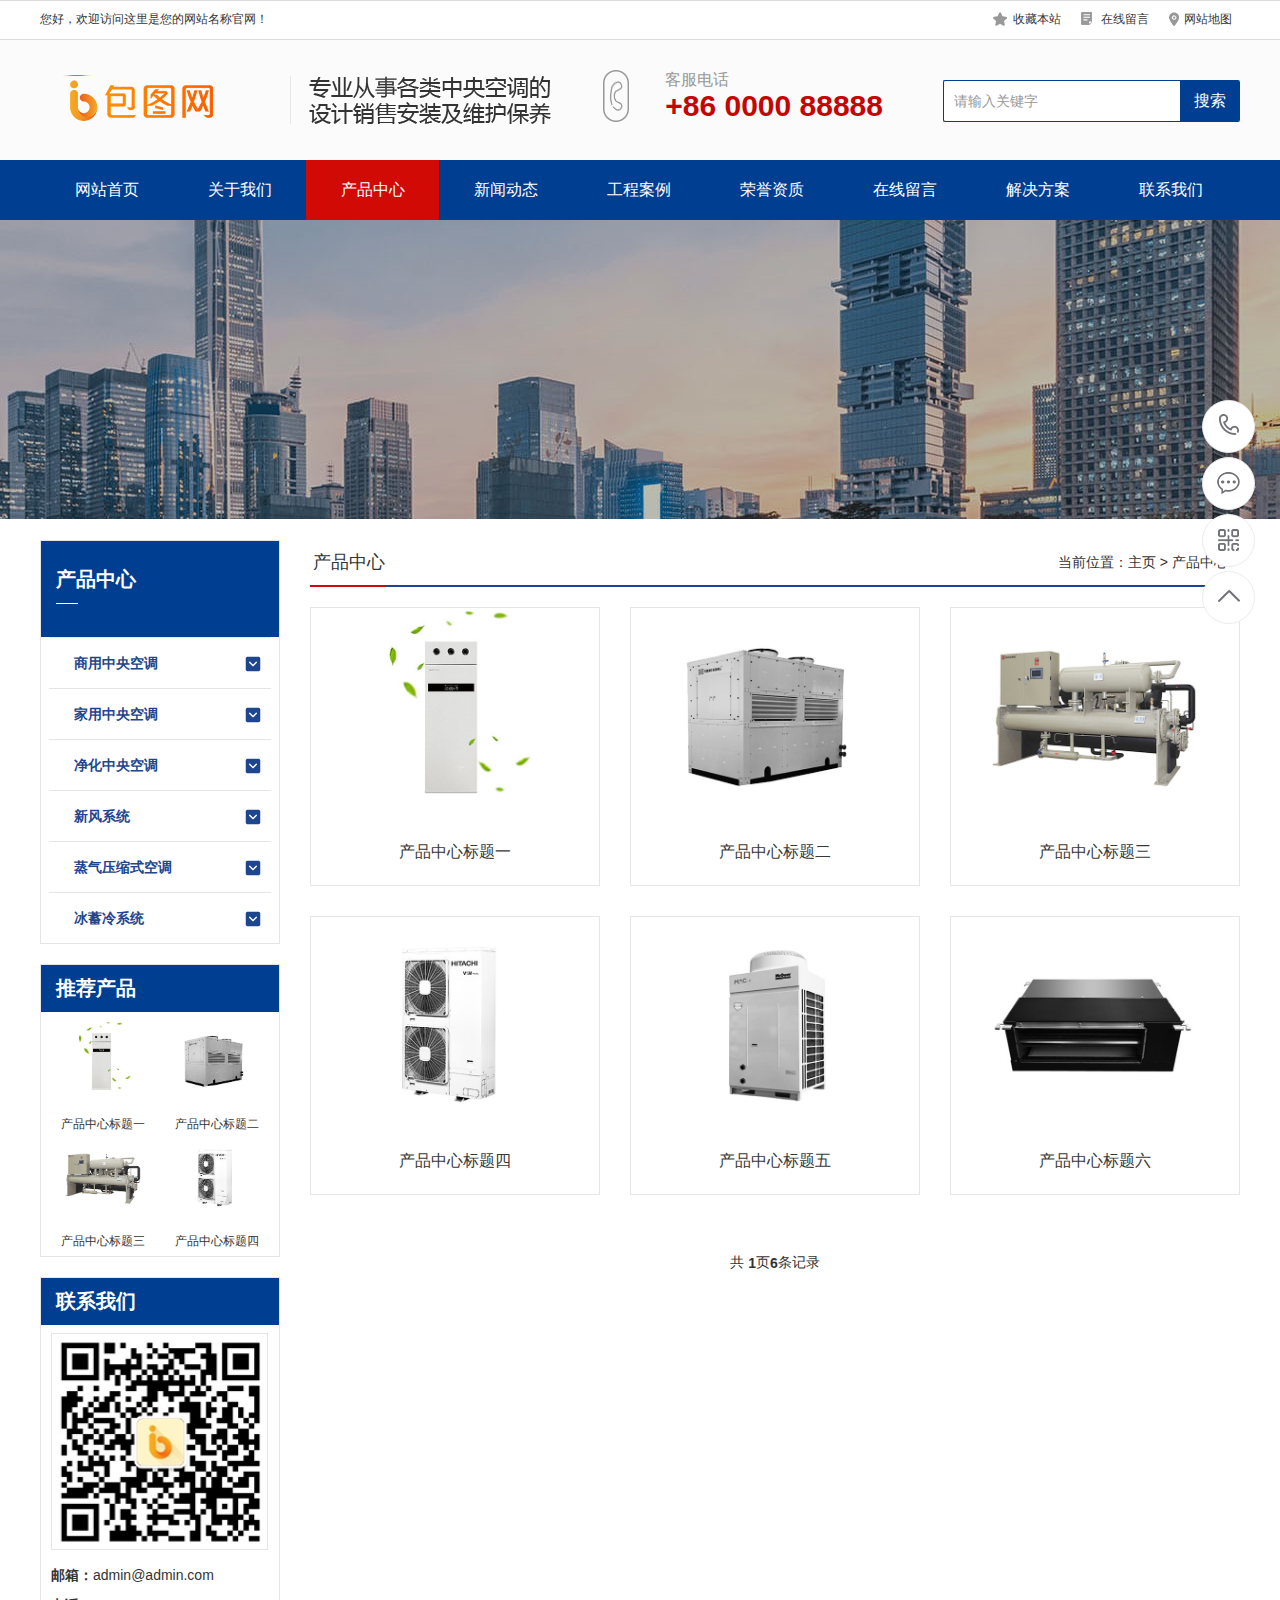
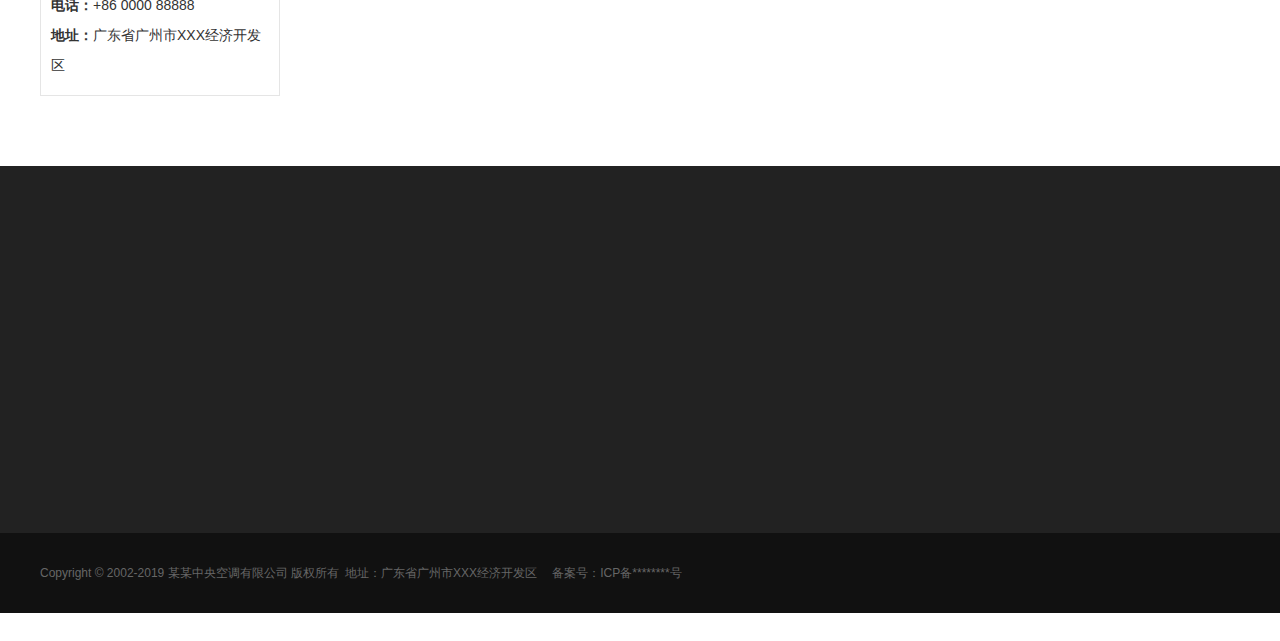
<file: product.html>
﻿<!DOCTYPE html PUBLIC "-//W3C//DTD XHTML 1.0 Transitional//EN" "http://www.w3.org/TR/xhtml1/DTD/xhtml1-transitional.dtd">
<html xmlns="http://www.w3.org/1999/xhtml">
<head>
<meta http-equiv="Content-Type" content="text/html; charset=utf-8" />
<title>产品中心_中央空调设备系统类网站包图模板(带手机端)</title>
<meta name="keywords" content="" />
<meta name="description" content="为客户提供更专业化、个性化的服务" />
<meta name="viewport" content="width=1380">
<link href="css/style.css" rel="stylesheet">
<link href="css/aos.css" rel="stylesheet">
<link href="css/style1.css" rel="stylesheet">
<link href="css/common.css" rel="stylesheet">
<script src="js/jquery.js"></script>
<script src="js/jquery.superslide.2.1.1.js"></script>
<script src="js/common.js"></script>
</head>
<body>
<!--头部开始--> 
<div class="header_main por" id="header_main"> 
  <!--顶部开始-->
  <div class="head_main_top" aos="fade-down" aos-easing="ease" aos-duration="700">
    <div class="w1200 clearfix">
      <div class="left">您好，欢迎访问这里是您的网站名称官网！</div>
      <ul class="right">
        <li><i class="icon qy"></i><a title="加入收藏" href="javascript:void(0)" onclick="shoucang(document.title,window.location)">收藏本站</a></li>
        <li><i class="icon zx"></i><a href="liuyan.html" title="在线留言">在线留言</a></li>
        <li><i class="icon lx"></i><a href="#">网站地图</a><!--（<a href="" target="_blank">百度</a> / <a href="" target="_blank">谷歌</a>）--></li>
      </ul>
    </div>
  </div>
  <!--顶部结束-->
  
  <div class="header_logo">
    <div class="w1200">
      <div class="logo fl" aos="fade-right" aos-easing="ease" aos-duration="700" aos-delay="100"><a class="fl" href="index.html" title="中央空调设备系统类网站包图模板(带手机端)"><img src="picture/logo.png" alt="中央空调设备系统类网站包图模板(带手机端)"></a></div>
      <!--搜索栏开始-->
      <div class="search_main fr" aos="fade-left" aos-easing="ease" aos-duration="700" aos-delay="100">
        <form action="index.htmlplus/search.php">
          <input type="hidden" name="kwtype" value="0" />
          <input class="stxt" type="text" name="q" value="请输入关键字" onfocus="if(this.value==defaultValue)this.value=''" onblur="if(this.value=='')this.value=defaultValue">
          <input type="submit" value="搜索" class="sbtn">
        </form>
      </div>
      <!--搜索栏结束-->
      <div class="dhua fr" aos="fade-left" aos-easing="ease" aos-duration="700" aos-delay="100"><b class="icon"></b>
        <p>客服电话<span class="webtel">+86 0000 88888</span></p>
      </div>
    </div>
  </div>
  
  <!--导航开始-->
  <div class="nav_main">
    <div class="nav" >
      <ul class="list clearfix" id="nav">
        <li id="cur" ><a href="index.html" title="网站首页">网站首页</a></li>
        <li class=''><a href="about.html" title="关于我们">关于我们</a>
          <div class="subnav">
            <ul class="nav2">
              
              <li><a href="about.html" title="企业文化">企业文化</a></li>
              
              <li><a href="about.html" title="加入我们">加入我们</a></li>
              
              <li><a href="about.html" title="销售网络">销售网络</a></li>
              
            </ul>
          </div>
        </li><li class='hover'><a href="product.html" title="产品中心">产品中心</a>
          <div class="subnav">
            <ul class="nav2">
              
              <li><a href="product.html" title="商用中央空调">商用中央空调</a></li>
              
              <li><a href="product.html" title="家用中央空调">家用中央空调</a></li>
              
              <li><a href="product.html" title="净化中央空调">净化中央空调</a></li>
              
              <li><a href="product.html" title="新风系统">新风系统</a></li>
              
              <li><a href="product.html" title="蒸气压缩式空调">蒸气压缩式空调</a></li>
              
              <li><a href="product.html" title="冰蓄冷系统">冰蓄冷系统</a></li>
              
            </ul>
          </div>
        </li><li class=''><a href="news.html" title="新闻动态">新闻动态</a>
          <div class="subnav">
            <ul class="nav2">
              
              <li><a href="news.html" title="行业新闻">行业新闻</a></li>
              
              <li><a href="news.html" title="企业新闻">企业新闻</a></li>
              
              <li><a href="news.html" title="常见问答">常见问答</a></li>
              
            </ul>
          </div>
        </li><li class=''><a href="case.html" title="工程案例">工程案例</a>
          <div class="subnav">
            <ul class="nav2">
              
              <li><a href="case.html" title="工程案例一">工程案例一</a></li>
              
              <li><a href="case.html" title="工程案例二">工程案例二</a></li>
              
              <li><a href="case.html" title="工程案例三">工程案例三</a></li>
              
              <li><a href="case.html" title="工程案例四">工程案例四</a></li>
              
            </ul>
          </div>
        </li><li class=''><a href="zihzi.html" title="荣誉资质">荣誉资质</a>
          <div class="subnav">
            <ul class="nav2">
              
            </ul>
          </div>
        </li><li class=''><a href="liuyan.html" title="在线留言">在线留言</a>
          <div class="subnav">
            <ul class="nav2">
              
            </ul>
          </div>
        </li><li class=''><a href="fangan.html" title="解决方案">解决方案</a>
          <div class="subnav">
            <ul class="nav2">
              
            </ul>
          </div>
        </li><li class=''><a href="contact.html" title="联系我们">联系我们</a>
          <div class="subnav">
            <ul class="nav2">
              
            </ul>
          </div>
        </li>
      </ul>
    </div>
  </div>
  <!--导航结束--> 
</div>
 
<!--头部结束--> 
<!--内页大图开始-->
<div class="nybanner"> <img src="picture/nybanner.jpg" alt="中央空调设备系统类网站包图模板(带手机端)"/></div>
<!--内页大图结束-->
<div class="wrapper w1200 clearfix"> <div class="leftCon"> 
  <!--栏目分类开始-->
  <div class="leftNav">
    <div class="title">
      <h3>产品中心</h3>
      <span class="line"></span></div>
    <div class="list"> 
      <div class="item">
        <h3><a href="product.html" title="商用中央空调"><s class="icon2"></s>商用中央空调</a></h3>
      </div>
      
      <div class="item">
        <h3><a href="product.html" title="家用中央空调"><s class="icon2"></s>家用中央空调</a></h3>
      </div>
      
      <div class="item">
        <h3><a href="product.html" title="净化中央空调"><s class="icon2"></s>净化中央空调</a></h3>
      </div>
      
      <div class="item">
        <h3><a href="product.html" title="新风系统"><s class="icon2"></s>新风系统</a></h3>
      </div>
      
      <div class="item">
        <h3><a href="product.html" title="蒸气压缩式空调"><s class="icon2"></s>蒸气压缩式空调</a></h3>
      </div>
      
      <div class="item">
        <h3><a href="product.html" title="冰蓄冷系统"><s class="icon2"></s>冰蓄冷系统</a></h3>
      </div>
       </div>
  </div>
  <!--栏目分类结束--> 
  
  <!--推荐产品开始-->
  <div class="leftContact">
    <div class="title">推荐产品</div>
    <div class="leftprocomt clearfix">
      <ul>
        
        <li> <a href="prodetail.html" title="产品中心标题一"><img src="picture/1-1z10qh5420-l.jpg" alt="产品中心标题一">
          <p >产品中心标题一</p>
          </a></li>

        <li style='margin:0;'> <a href="prodetail.html" title="产品中心标题二"><img src="picture/1-1z10zt9470-l.jpg" alt="产品中心标题二">
          <p >产品中心标题二</p>
          </a></li>

        <li> <a href="prodetail.html" title="产品中心标题三"><img src="picture/1-1z10zu1310-l.jpg" alt="产品中心标题三">
          <p >产品中心标题三</p>
          </a></li>

        <li style='margin:0;'> <a href="prodetail.html" title="产品中心标题四"><img src="picture/1-1z10zu2190-l.jpg" alt="产品中心标题四">
          <p >产品中心标题四</p>
          </a></li>

      </ul>
    </div>
  </div>
  <!--推荐产品结束--> 
  
  <!--联系我们开始-->
  <div class="leftContact">
    <div class="title">联系我们</div>
    <div class="contxt">
      <div class="img"><img src="picture/erweima.png" alt="中央空调设备系统类网站包图模板(带手机端)"/></div>
      <strong>邮箱：</strong>admin@admin.com<br>
      <strong>电话：</strong>+86 0000 88888<br>
      <strong>地址：</strong>广东省广州市XXX经济开发区</div>
  </div>
  <!--联系我们结束--> 
</div>

  <div class="content casePage">
    <div class="location">
      <div class="sitepath">当前位置：<a href='index.html'>主页</a> > <a href='product.html'>产品中心</a> > </div>
      <h3>产品中心<s></s></h3>
    </div>
    <!--产品列表开始-->
    <div class="prolist">
      <ul class="list clearfix">
        
        
        <li class='item'> <a href="prodetail.html" title="产品中心标题一"><img src="picture/1-1z10qh5420-l.jpg" alt="产品中心标题一">
          <h3 >产品中心标题一</h3>
          </a></li>
        
        <li class='item'> <a href="prodetail.html" title="产品中心标题二"><img src="picture/1-1z10zt9470-l.jpg" alt="产品中心标题二">
          <h3 >产品中心标题二</h3>
          </a></li>
        <li class='item' style='margin-right:0;'> <a href="prodetail.html" title="产品中心标题三"><img src="picture/1-1z10zu1310-l.jpg" alt="产品中心标题三">
          <h3 >产品中心标题三</h3>
          </a></li>
        
        <li class='item'> <a href="prodetail.html" title="产品中心标题四"><img src="picture/1-1z10zu2190-l.jpg" alt="产品中心标题四">
          <h3 >产品中心标题四</h3>
          </a></li>
        
        <li class='item'> <a href="prodetail.html" title="产品中心标题五"><img src="picture/1-1z10zu2400-l.jpg" alt="产品中心标题五">
          <h3 >产品中心标题五</h3>
          </a></li>
        <li class='item' style='margin-right:0;'> <a href="prodetail.html" title="产品中心标题六"><img src="picture/1-1z10zu3150-l.jpg" alt="产品中心标题六">
          <h3 >产品中心标题六</h3>
          </a></li>
      </ul>
    </div>
    <!--产品列表结束--> 
    <!--分页样式-->
    
    <div class="pglist"><li><span class="pageinfo">共 <strong>1</strong>页<strong>6</strong>条记录</span></li>
</div>
  </div>
</div>
<!--页尾开始-->


<div class="footer">
  <div class="w1200 clearfix" aos="fade-up" aos-easing="ease" aos-duration="700"> 
    <!--友情链接开始-->
    <div class="links"> <span>友情链接：</span>   <a href='http://www.ibaotu.com/' target='_blank'>包图</a>     <a href='http://www.ibaotu.com/' target='_blank'>包图</a>     <a href='http://www.ibaotu.com/' target='_blank'>包图</a>     <a href='http://www.ibaotu.com/' target='_blank'>包图</a>     <a href='http://www.ibaotu.com/' target='_blank'>包图</a>     <a href='http://www.ibaotu.com/' target='_blank'>包图</a>    </div>
    <!--友情链接结束--> 
    
    <!--底部导航开始-->
    
    <div class="bNav fl"> <dl class="item">
        <dt><a href="about.html" title="关于我们">关于我们</a></dt>
        
        <dd><a href="about.html" title="企业文化">企业文化</a></dd>
        
        <dd><a href="about.html" title="加入我们">加入我们</a></dd>
        
        <dd><a href="about.html" title="销售网络">销售网络</a></dd>
        
      </dl><dl class="item">
        <dt><a href="product.html" title="产品中心">产品中心</a></dt>
        
        <dd><a href="product.html" title="商用中央空调">商用中央空调</a></dd>
        
        <dd><a href="product.html" title="家用中央空调">家用中央空调</a></dd>
        
        <dd><a href="product.html" title="净化中央空调">净化中央空调</a></dd>
        
        <dd><a href="product.html" title="新风系统">新风系统</a></dd>
        
        <dd><a href="product.html" title="蒸气压缩式空调">蒸气压缩式空调</a></dd>
        
        <dd><a href="product.html" title="冰蓄冷系统">冰蓄冷系统</a></dd>
        
      </dl><dl class="item">
        <dt><a href="news.html" title="新闻动态">新闻动态</a></dt>
        
        <dd><a href="news.html" title="行业新闻">行业新闻</a></dd>
        
        <dd><a href="news.html" title="企业新闻">企业新闻</a></dd>
        
        <dd><a href="news.html" title="常见问答">常见问答</a></dd>
        
      </dl><dl class="item">
        <dt><a href="case.html" title="工程案例">工程案例</a></dt>
        
        <dd><a href="case.html" title="工程案例一">工程案例一</a></dd>
        
        <dd><a href="case.html" title="工程案例二">工程案例二</a></dd>
        
        <dd><a href="case.html" title="工程案例三">工程案例三</a></dd>
        
        <dd><a href="case.html" title="工程案例四">工程案例四</a></dd>
        
      </dl> </div>
    <!--底部导航结束--> 
    
    <!--二维码开始-->
    <div class="ewm fr">
      <dl>
        <dt><img src="picture/erweima.png" alt="中央空调设备系统类网站包图模板(带手机端)"/></dt>
        <dd>微信扫码 关注我们</dd>
      </dl>
    </div>
    <!--二维码结束--> 
    
    <!--联系方式开始-->
    <div class="contact_info fr">
      <p class="p1">全国咨询热线</p>
      <p class="dh">+86 0000 88888</p>
      <p class="tel">邮箱：admin@admin.com‬</p>
      <p class="tel">手机：18888888888</p>
      <p class="tel">电话：+86 0000 88888</p>
      <p class="tel">地址：广东省广州市XXX经济开发区</p>
    </div>
    <!--联系方式结束--> 
  </div>
</div>
<!--页尾结束--> 

<!--版权开始-->
<div class="copyright">
  <div class="w1200">
    <p>Copyright &copy; 2002-2019 某某中央空调有限公司 版权所有<span>地址：广东省广州市XXX经济开发区</span> <span>备案号：<a href="http://www.miitbeian.gov.cn/"  target="_blank" title="ICP备********号">ICP备********号</a></span></p>
  </div>
</div>
<!--版权结束后--> 

<!--浮动客服开始-->
<dl class="toolbar" id="toolbar">
  <dd><a class="slide tel slide-tel" href="javascritp:void(0);"><i><span></span></i>+86 0000 88888</a></dd>
  <dd><a href="contact.html" title="在线QQ"><i class="qq"><span></span></i></a></dd>
  <dd><i class="code"><span></span></i>
    <ul class="pop pop-code">
      <li><img src="picture/erweima.png" alt="中央空调设备系统类网站包图模板(带手机端)"/>
        <h3><b>微信号：weixin88888</b>微信二维码</h3>
      </li>
    </ul>
  </dd>
  <dd> <a href="javascript:;"><i id="top" class="top"><span></span></i></a></dd>
</dl>
<!--浮动客服结束--> 
<script src="js/aos.js"></script> 
<script src="js/app.js"></script> 
<script type="text/javascript">
        AOS.init({
            easing: 'ease-out-back',
            duration: 1000
        });
</script>
</body>
</html>
</file>
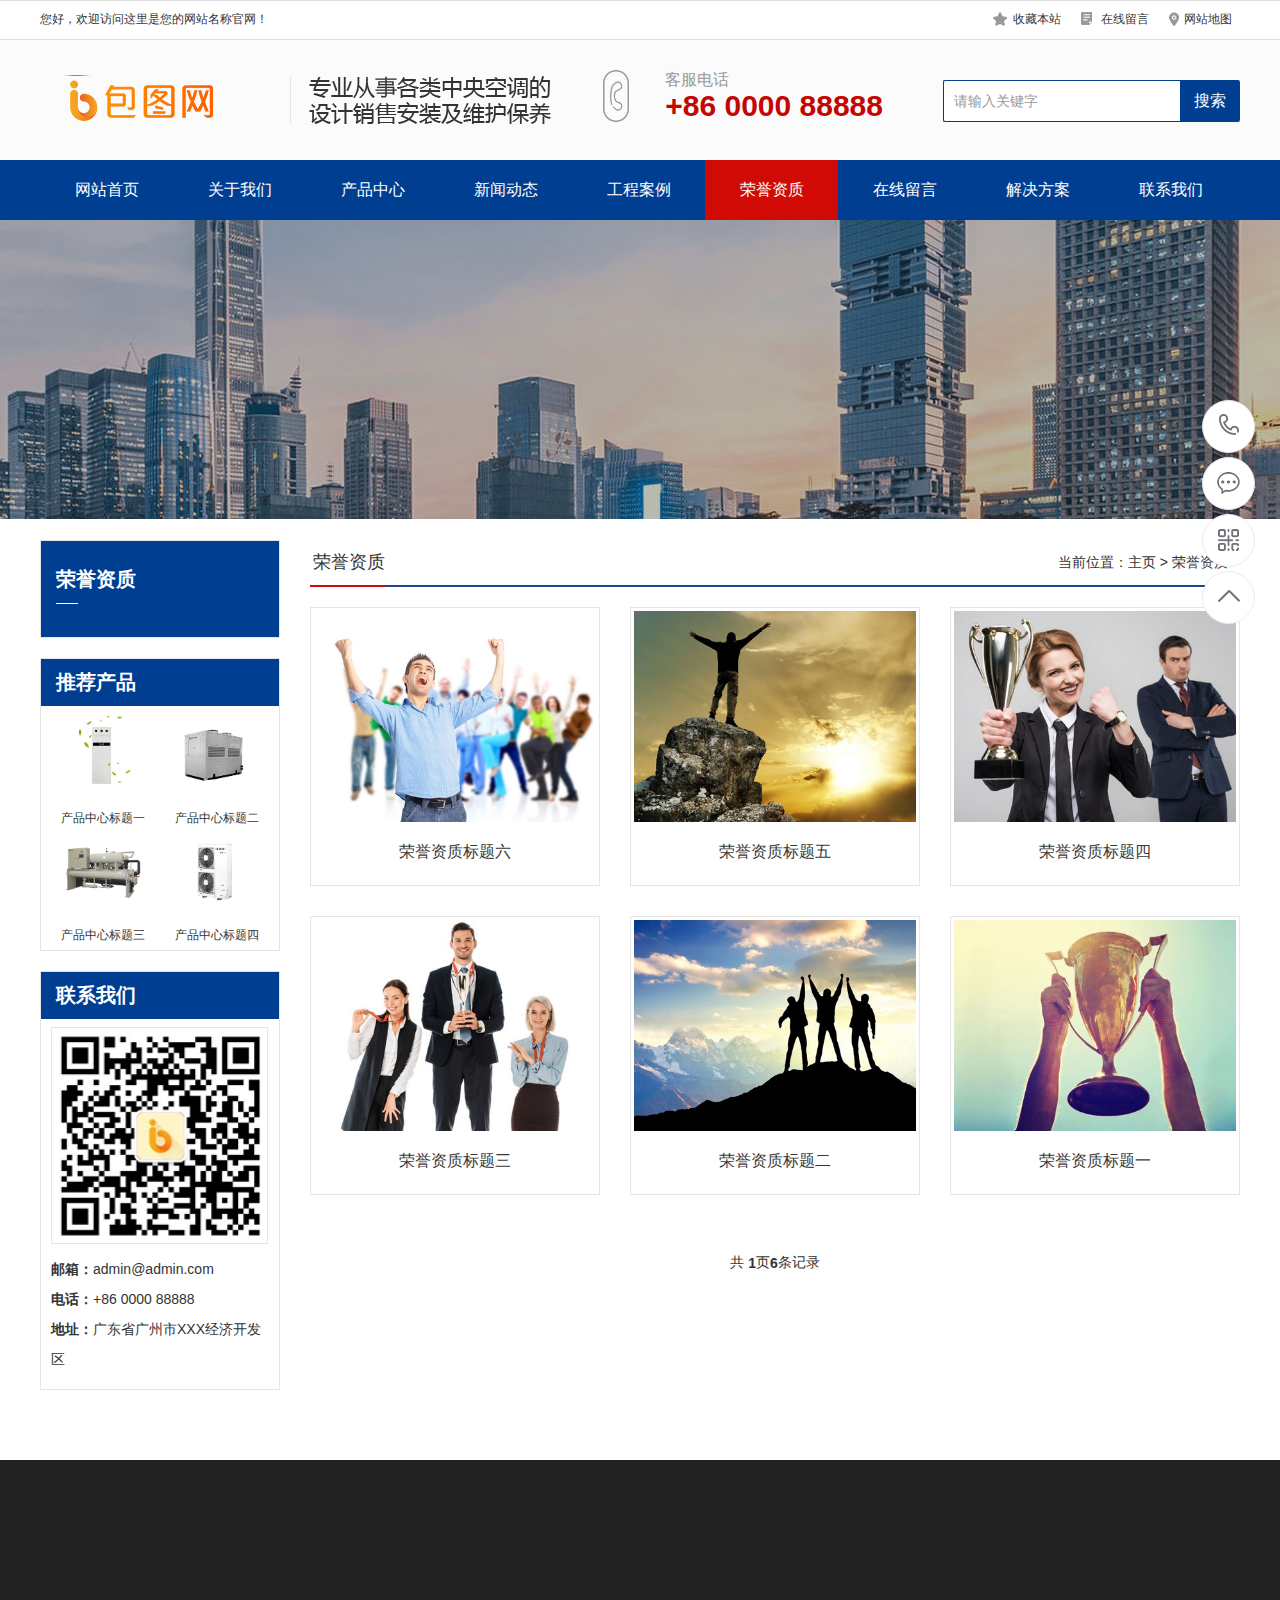
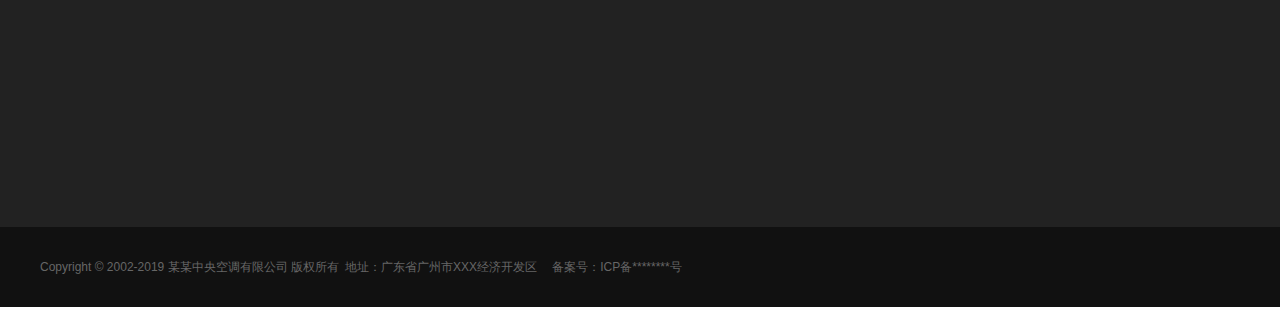
<file: zihzi.html>
﻿<!DOCTYPE html PUBLIC "-//W3C//DTD XHTML 1.0 Transitional//EN" "http://www.w3.org/TR/xhtml1/DTD/xhtml1-transitional.dtd">
<html xmlns="http://www.w3.org/1999/xhtml">
<head>
<meta http-equiv="Content-Type" content="text/html; charset=utf-8" />
<title>荣誉资质_中央空调设备系统类网站包图模板(带手机端)</title>
<meta name="keywords" content="" />
<meta name="description" content="" />
<meta name="viewport" content="width=1380">
<link href="css/style.css" rel="stylesheet">
<link href="css/aos.css" rel="stylesheet">
<link href="css/style1.css" rel="stylesheet">
<link href="css/common.css" rel="stylesheet">
<script src="js/jquery.js"></script>
<script src="js/jquery.superslide.2.1.1.js"></script>
<script src="js/common.js"></script>
</head>
<body>
<!--头部开始--> 
<div class="header_main por" id="header_main"> 
  <!--顶部开始-->
  <div class="head_main_top" aos="fade-down" aos-easing="ease" aos-duration="700">
    <div class="w1200 clearfix">
      <div class="left">您好，欢迎访问这里是您的网站名称官网！</div>
      <ul class="right">
        <li><i class="icon qy"></i><a title="加入收藏" href="javascript:void(0)" onclick="shoucang(document.title,window.location)">收藏本站</a></li>
        <li><i class="icon zx"></i><a href="liuyan.html" title="在线留言">在线留言</a></li>
        <li><i class="icon lx"></i><a href="#">网站地图</a><!--（<a href="" target="_blank">百度</a> / <a href="" target="_blank">谷歌</a>）--></li>
      </ul>
    </div>
  </div>
  <!--顶部结束-->
  
  <div class="header_logo">
    <div class="w1200">
      <div class="logo fl" aos="fade-right" aos-easing="ease" aos-duration="700" aos-delay="100"><a class="fl" href="index.html" title="中央空调设备系统类网站包图模板(带手机端)"><img src="picture/logo.png" alt="中央空调设备系统类网站包图模板(带手机端)"></a></div>
      <!--搜索栏开始-->
      <div class="search_main fr" aos="fade-left" aos-easing="ease" aos-duration="700" aos-delay="100">
        <form action="index.htmlplus/search.php">
          <input type="hidden" name="kwtype" value="0" />
          <input class="stxt" type="text" name="q" value="请输入关键字" onfocus="if(this.value==defaultValue)this.value=''" onblur="if(this.value=='')this.value=defaultValue">
          <input type="submit" value="搜索" class="sbtn">
        </form>
      </div>
      <!--搜索栏结束-->
      <div class="dhua fr" aos="fade-left" aos-easing="ease" aos-duration="700" aos-delay="100"><b class="icon"></b>
        <p>客服电话<span class="webtel">+86 0000 88888</span></p>
      </div>
    </div>
  </div>
  
  <!--导航开始-->
  <div class="nav_main">
    <div class="nav" >
      <ul class="list clearfix" id="nav">
        <li id="cur" ><a href="index.html" title="网站首页">网站首页</a></li>
        <li class=''><a href="about.html" title="关于我们">关于我们</a>
          <div class="subnav">
            <ul class="nav2">
              
              <li><a href="about.html" title="企业文化">企业文化</a></li>
              
              <li><a href="about.html" title="加入我们">加入我们</a></li>
              
              <li><a href="about.html" title="销售网络">销售网络</a></li>
              
            </ul>
          </div>
        </li><li class=''><a href="product.html" title="产品中心">产品中心</a>
          <div class="subnav">
            <ul class="nav2">
              
              <li><a href="product.html" title="商用中央空调">商用中央空调</a></li>
              
              <li><a href="product.html" title="家用中央空调">家用中央空调</a></li>
              
              <li><a href="product.html" title="净化中央空调">净化中央空调</a></li>
              
              <li><a href="product.html" title="新风系统">新风系统</a></li>
              
              <li><a href="product.html" title="蒸气压缩式空调">蒸气压缩式空调</a></li>
              
              <li><a href="product.html" title="冰蓄冷系统">冰蓄冷系统</a></li>
              
            </ul>
          </div>
        </li><li class=''><a href="news.html" title="新闻动态">新闻动态</a>
          <div class="subnav">
            <ul class="nav2">
              
              <li><a href="news.html" title="行业新闻">行业新闻</a></li>
              
              <li><a href="news.html" title="企业新闻">企业新闻</a></li>
              
              <li><a href="news.html" title="常见问答">常见问答</a></li>
              
            </ul>
          </div>
        </li><li class=''><a href="case.html" title="工程案例">工程案例</a>
          <div class="subnav">
            <ul class="nav2">
              
              <li><a href="case.html" title="工程案例一">工程案例一</a></li>
              
              <li><a href="case.html" title="工程案例二">工程案例二</a></li>
              
              <li><a href="case.html" title="工程案例三">工程案例三</a></li>
              
              <li><a href="case.html" title="工程案例四">工程案例四</a></li>
              
            </ul>
          </div>
        </li><li class='hover'><a href="zihzi.html" title="荣誉资质">荣誉资质</a>
          <div class="subnav">
            <ul class="nav2">
              
            </ul>
          </div>
        </li><li class=''><a href="liuyan.html" title="在线留言">在线留言</a>
          <div class="subnav">
            <ul class="nav2">
              
            </ul>
          </div>
        </li><li class=''><a href="fangan.html" title="解决方案">解决方案</a>
          <div class="subnav">
            <ul class="nav2">
              
            </ul>
          </div>
        </li><li class=''><a href="contact.html" title="联系我们">联系我们</a>
          <div class="subnav">
            <ul class="nav2">
              
            </ul>
          </div>
        </li>
      </ul>
    </div>
  </div>
  <!--导航结束--> 
</div>
 
<!--头部结束--> 
<!--内页大图开始-->
<div class="nybanner"> <img src="picture/nybanner.jpg" alt="中央空调设备系统类网站包图模板(带手机端)"/></div>
<!--内页大图结束-->
<div class="wrapper w1200 clearfix"> <div class="leftCon"> 
  <!--栏目分类开始-->
  <div class="leftNav">
    <div class="title">
      <h3>荣誉资质</h3>
      <span class="line"></span></div>
    <div class="list">  </div>
  </div>
  <!--栏目分类结束--> 
  
  <!--推荐产品开始-->
  <div class="leftContact">
    <div class="title">推荐产品</div>
    <div class="leftprocomt clearfix">
      <ul>
        
        <li> <a href="prodetail.html" title="产品中心标题一"><img src="picture/1-1z10qh5420-l.jpg" alt="产品中心标题一">
          <p >产品中心标题一</p>
          </a></li>

        <li style='margin:0;'> <a href="prodetail.html" title="产品中心标题二"><img src="picture/1-1z10zt9470-l.jpg" alt="产品中心标题二">
          <p >产品中心标题二</p>
          </a></li>

        <li> <a href="prodetail.html" title="产品中心标题三"><img src="picture/1-1z10zu1310-l.jpg" alt="产品中心标题三">
          <p >产品中心标题三</p>
          </a></li>

        <li style='margin:0;'> <a href="prodetail.html" title="产品中心标题四"><img src="picture/1-1z10zu2190-l.jpg" alt="产品中心标题四">
          <p >产品中心标题四</p>
          </a></li>

      </ul>
    </div>
  </div>
  <!--推荐产品结束--> 
  
  <!--联系我们开始-->
  <div class="leftContact">
    <div class="title">联系我们</div>
    <div class="contxt">
      <div class="img"><img src="picture/erweima.png" alt="中央空调设备系统类网站包图模板(带手机端)"/></div>
      <strong>邮箱：</strong>admin@admin.com<br>
      <strong>电话：</strong>+86 0000 88888<br>
      <strong>地址：</strong>广东省广州市XXX经济开发区</div>
  </div>
  <!--联系我们结束--> 
</div>

  <div class="content casePage">
    <div class="location">
      <div class="sitepath">当前位置：<a href='index.html'>主页</a> > <a href='zihzi.html'>荣誉资质</a> > </div>
      <h3>荣誉资质<s></s></h3>
    </div>
    <!--产品列表开始-->
    <div class="prolist">
      <ul class="list clearfix">
        
        
        <li class='item'> <a href="zihzi.html" title="荣誉资质标题六"><img src="picture/1-1z32214463o95.jpg" alt="荣誉资质标题六">
          <h3 >荣誉资质标题六</h3>
          </a></li>
        
        <li class='item'> <a href="zihzi.html" title="荣誉资质标题五"><img src="picture/1-1z322144614522.jpg" alt="荣誉资质标题五">
          <h3 >荣誉资质标题五</h3>
          </a></li>
        <li class='item' style='margin-right:0;'> <a href="zihzi.html" title="荣誉资质标题四"><img src="picture/1-1z322144552l9.jpg" alt="荣誉资质标题四">
          <h3 >荣誉资质标题四</h3>
          </a></li>
        
        <li class='item'> <a href="zihzi.html" title="荣誉资质标题三"><img src="picture/1-1z32214452c47.jpg" alt="荣誉资质标题三">
          <h3 >荣誉资质标题三</h3>
          </a></li>
        
        <li class='item'> <a href="zihzi.html" title="荣誉资质标题二"><img src="picture/1-1z32214450yt.jpg" alt="荣誉资质标题二">
          <h3 >荣誉资质标题二</h3>
          </a></li>
        <li class='item' style='margin-right:0;'> <a href="zihzi.html" title="荣誉资质标题一"><img src="picture/1-1z3221444330-l.jpg" alt="荣誉资质标题一">
          <h3 >荣誉资质标题一</h3>
          </a></li>
      </ul>
    </div>
    <!--产品列表结束--> 
    <!--分页样式-->
    
    <div class="pglist"><li><span class="pageinfo">共 <strong>1</strong>页<strong>6</strong>条记录</span></li>
</div>
  </div>
</div>
<!--页尾开始-->


<div class="footer">
  <div class="w1200 clearfix" aos="fade-up" aos-easing="ease" aos-duration="700"> 
    <!--友情链接开始-->
    <div class="links"> <span>友情链接：</span>   <a href='http://www.ibaotu.com/' target='_blank'>包图</a>     <a href='http://www.ibaotu.com/' target='_blank'>包图</a>     <a href='http://www.ibaotu.com/' target='_blank'>包图</a>     <a href='http://www.ibaotu.com/' target='_blank'>包图</a>     <a href='http://www.ibaotu.com/' target='_blank'>包图</a>     <a href='http://www.ibaotu.com/' target='_blank'>包图</a>    </div>
    <!--友情链接结束--> 
    
    <!--底部导航开始-->
    
    <div class="bNav fl"> <dl class="item">
        <dt><a href="about.html" title="关于我们">关于我们</a></dt>
        
        <dd><a href="about.html" title="企业文化">企业文化</a></dd>
        
        <dd><a href="about.html" title="加入我们">加入我们</a></dd>
        
        <dd><a href="about.html" title="销售网络">销售网络</a></dd>
        
      </dl><dl class="item">
        <dt><a href="product.html" title="产品中心">产品中心</a></dt>
        
        <dd><a href="product.html" title="商用中央空调">商用中央空调</a></dd>
        
        <dd><a href="product.html" title="家用中央空调">家用中央空调</a></dd>
        
        <dd><a href="product.html" title="净化中央空调">净化中央空调</a></dd>
        
        <dd><a href="product.html" title="新风系统">新风系统</a></dd>
        
        <dd><a href="product.html" title="蒸气压缩式空调">蒸气压缩式空调</a></dd>
        
        <dd><a href="product.html" title="冰蓄冷系统">冰蓄冷系统</a></dd>
        
      </dl><dl class="item">
        <dt><a href="news.html" title="新闻动态">新闻动态</a></dt>
        
        <dd><a href="news.html" title="行业新闻">行业新闻</a></dd>
        
        <dd><a href="news.html" title="企业新闻">企业新闻</a></dd>
        
        <dd><a href="news.html" title="常见问答">常见问答</a></dd>
        
      </dl><dl class="item">
        <dt><a href="case.html" title="工程案例">工程案例</a></dt>
        
        <dd><a href="case.html" title="工程案例一">工程案例一</a></dd>
        
        <dd><a href="case.html" title="工程案例二">工程案例二</a></dd>
        
        <dd><a href="case.html" title="工程案例三">工程案例三</a></dd>
        
        <dd><a href="case.html" title="工程案例四">工程案例四</a></dd>
        
      </dl> </div>
    <!--底部导航结束--> 
    
    <!--二维码开始-->
    <div class="ewm fr">
      <dl>
        <dt><img src="picture/erweima.png" alt="中央空调设备系统类网站包图模板(带手机端)"/></dt>
        <dd>微信扫码 关注我们</dd>
      </dl>
    </div>
    <!--二维码结束--> 
    
    <!--联系方式开始-->
    <div class="contact_info fr">
      <p class="p1">全国咨询热线</p>
      <p class="dh">+86 0000 88888</p>
      <p class="tel">邮箱：admin@admin.com‬</p>
      <p class="tel">手机：18888888888</p>
      <p class="tel">电话：+86 0000 88888</p>
      <p class="tel">地址：广东省广州市XXX经济开发区</p>
    </div>
    <!--联系方式结束--> 
  </div>
</div>
<!--页尾结束--> 

<!--版权开始-->
<div class="copyright">
  <div class="w1200">
    <p>Copyright &copy; 2002-2019 某某中央空调有限公司 版权所有<span>地址：广东省广州市XXX经济开发区</span> <span>备案号：<a href="http://www.miitbeian.gov.cn/"  target="_blank" title="ICP备********号">ICP备********号</a></span></p>
  </div>
</div>
<!--版权结束后--> 

<!--浮动客服开始-->
<dl class="toolbar" id="toolbar">
  <dd><a class="slide tel slide-tel" href="javascritp:void(0);"><i><span></span></i>+86 0000 88888</a></dd>
  <dd><a href="contact.html" title="在线QQ"><i class="qq"><span></span></i></a></dd>
  <dd><i class="code"><span></span></i>
    <ul class="pop pop-code">
      <li><img src="picture/erweima.png" alt="中央空调设备系统类网站包图模板(带手机端)"/>
        <h3><b>微信号：weixin88888</b>微信二维码</h3>
      </li>
    </ul>
  </dd>
  <dd> <a href="javascript:;"><i id="top" class="top"><span></span></i></a></dd>
</dl>
<!--浮动客服结束--> 
<script src="js/aos.js"></script> 
<script src="js/app.js"></script> 
<script type="text/javascript">
        AOS.init({
            easing: 'ease-out-back',
            duration: 1000
        });
</script>
</body>
</html>
</file>
<file: css/style.css>
﻿﻿/* 织梦58（dede58.com）做最好的织梦整站模板下载网站 */
@charset "UTF-8";
body {
	overflow-x: hidden;
	overflow-y: auto;
}
body, p, form, textarea, h1, h2, h3, h4, h5, dl, dd {
	margin: 0px;
}
input, button, ul, ol {
	margin: 0px;
	padding: 0px;
}
body, input, button, form {
	font-size: 14px;
	line-height: 28px;
	font-family: "microsoft yahei", "宋体", "Arial";
	color: #333333;
}
h1, h2, h3, h4, h5, h6 {
	font-size: 14px;
	font-weight: normal;
}
ul, ol, li {
	list-style: none;
}
input {
	background: none;
	border: 0 none;
}
img, iframe {
	border: 0px;
}
em, i {
	font-style: normal;
}
button, input, select, textarea {
	font-size: 100%;
}
table {
	border-collapse: collapse;
	border-spacing: 0;
}
.red {
	color: #ba292e;
}
.fl, .left {
	float: left;
}
.fr, .right {
	float: right;
}
.tac {
	text-align: center;
}
.tar {
	text-align: right;
}
.por {
	position: relative;
}
.hidden {
	display: none;
}
.w1200 {
	width: 1200px;
	margin: 0 auto;
}
.icon {
	background: url(../images/icon.png) no-repeat;
	display: inline-block;
	vertical-align: middle;
}
.icon1 {
	background: url(../images/icon1.png) no-repeat;
	display: inline-block;
	vertical-align: middle;
}
.icon2 {
	background: url(../images/icon2.png) no-repeat;
	display: inline-block;
	vertical-align: middle;
}
a {
	color: #333333;
	text-decoration: none;
	cursor: pointer;
}
a:hover {
	color: #003e92;
	text-decoration: none;
}
a:visited {
	text-decoration: none;
}
.ease, .ease * {
	-webkit-transition: all ease 300ms;
	-moz-transition: all ease 300ms;
	-ms-transition: all ease 300ms;
	-o-transition: all ease 300ms;
	transition: all ease 300ms;
}
.noease, .noease * {
	-webkit-transition: none;
	-moz-transition: none;
	-ms-transition: none;
	-o-transition: none;
	transition: none;
}
:-moz-placeholder {
color: #aaa;
}
::-moz-placeholder {
color: #aaa;
}
input:-ms-input-placeholder, textarea:-ms-input-placeholder {
color: #aaa;
}
input::-webkit-input-placeholder, textarea::-webkit-input-placeholder {
color: #aaa;
}
/*清除浮动*/
.clearfix {
*zoom: 1;
}
.clearfix:after {
	visibility: hidden;
	display: block;
	font-size: 0;
	content: " ";
	clear: both;
	height: 0;
}
/*::-webkit-scrollbar{width:2px; height:2px;}
::-webkit-scrollbar-track-piece{background-color:none; background:rgba(0,0,0,.0);}
::-webkit-scrollbar-thumb:vertical{height:2px; background-color:rgba(0,0,0,.5);}
::-webkit-scrollbar-thumb:horizontal{width:2px; background-color:rgba(0,0,0,.5);}*/
.head_main_top {
	height: 38px;
	width: 100%;
	background-color: #fff;
	font-size: 12px;
	line-height: 36px;
	color: #333;
	border-top: #dddddd solid 1px;
	border-bottom: #dddddd solid 1px;
}
.head_main a {
	color: #333;
	font-size: 12px;
}
.head_main_top li {
	padding: 0 8px;
	display: inline-block;
}
.head_main_top li i.qy {
	display: inline-block;
	width: 16px;
	height: 16px;
	background-position: -238px -231px;
	margin-right: 4px;
}
.head_main_top li i.zx {
	display: inline-block;
	width: 16px;
	height: 18px;
	background-position: -262px -231px;
	margin-right: 4px;
}
.head_main_top li i.lx {
	display: inline-block;
	width: 12px;
	height: 16px;
	background-position: -282px -231px;
	margin-right: 4px;
}
.head_main_top a:hover {
	color: #003e92;
}
/*header_main*/
.header_main {
	position: relative;
	width: 100%;
	height: 220px;
	background: #fbfbfb;
	min-width: 1200px;
	z-index: 22;
}
.header_main .header_logo {
	height: 120px;
	background-color: #fbfbfb;
}
.header_main .logo {
	display: block;
	padding-top: 35px;
}
.header_main .logo img {
	width: 100%;
	height: 100%;
	display: block;
}
.header_main .ewm {
	width: 76px;
	text-align: center;
	margin-top: 15px;
	margin-left: 54px;
}
.header_main .ewm {
	width: 76px;
	height: 76px;
	display: inline-block;
}
.header_main .ewm i {
	display: block;
	padding-left: 4px;
	font-size: 12px;
	line-height: 12px;
}
.header_main .dhua {
	width: 280px;
	margin-top: 10px;
	margin-right: 60px;
}
.header_main .dhua b {
	background-position: -274px -173px;
	width: 26px;
	height: 52px;
	float: left;
	margin-top: 20px;
	display: block;
}
.header_main .dhua p {
	float: right;
	font-size: 16px;
	color: #999999;
	display: block;
	padding-top: 16px;
}
.header_main .dhua p span {
	display: block;
	font-size: 30px;
	color: #c50501;
	line-height: 24px;
	font-weight: bold;
}
/*搜索框*/
.header_main .search_main {
	width: 296px;
	height: 40px;
	overflow: hidden;
	border: #003e92 solid 1px;
	background-color: #fff;
	position: relative;
	margin-top: 40px;
	border-right: 0;
	border-radius: 2px;
}
.header_main .search_main input {
	background-color: none;
	border: none;
}
.header_main .search_main .stxt {
	width: 236px;
	height: 40px;
	line-height: 40px;
	display: block;
	text-indent: 10px;
	color: #999;
}
.header_main .search_main .sbtn {
	width: 60px;
	height: 40px;
	font-size: 16px;
	text-align: center;
	color: #fff;
	display: block;
	cursor: pointer;
	position: absolute;
	top: 0;
	right: 0;
	background: #003e92;
}
.nav_main {
	position: relative;
	z-index: 9;
	background-color: #003e92;
	width: 100%;
}
.nav {
	height: 60px;
	position: relative;
	width: 1200px;
	margin: 0 auto;
}
.nav .list {/*width: 106%;*/
	text-align: left;
}
.nav li {
	float: left;
	width: 133px;
	display: block;
	position: relative;
	z-index: 10;
	height: 60px;
}
.nav li a {
	font-size: 16px;
	text-align: center;
	height: 60px;
	line-height: 60px;
	cursor: pointer;
	display: block;
	position: relative;
	overflow: hidden;
	color: #fff;
}
.nav li.hover a, .nav li:hover a {
	background-color: #d20a05;
}
#nav .subnav {
	position: absolute;
	width: 100%;
	top: 60px;
	left: 0px;
	transition: all .6s ease 0s;
	transform: translate3d(0, 10px, 0);
	-moz-transform: translate3d(0, 10px, 0);
	opacity: 0;
	visibility: hidden;
	-webkit-transform: translate3d(0, 10px, 0);
	text-align: center;
	overflow: hidden;
	z-index: 199;
}
#nav li:hover .subnav {
	opacity: 1;
	visibility: visible;
	transform: translate3d(0, 0, 0);
	-moz-transform: translate3d(0, 0, 0);
	-webkit-transform: translate3d(0, 0, 0);
	text-align: center;
}
.nav .subnav .nav2 {
	width: 100%;
}
.nav .subnav .nav2 li {
	display: block;
	width: 100%;
	font-size: 14px;
	line-height: 40px;
	background: none;
	height: 40px;
	padding: 0;
	border-bottom: #dddddd solid 1px;
	background-color: #fff;
}
.nav li.tnav6 {
	padding-right: 0;
	background: none;
}
.nav .subnav .nav2 li a {
	display: block;
	width: 100%;
	height: 40px;
	font-size: 14px;
	line-height: 40px;
	color: #333;
	padding: 0;
}
.nav li.hover li a, .nav li:hover li a {
	background-color: #fff;
}
.nav .subnav .nav2 li:hover a {
	color: #003e92;
	background-color: #f0f0f0;
}
/* banner */
#banner_main {
	overflow: hidden;
	position: relative;
	max-width: 1920px;
	margin: 0 auto;
	min-width: 1200px;
}
#banner_main .banner {
	height: 500px;
}
#banner {
	width: 100%;
	min-width: 1300px;
	position: relative;
	overflow: hidden;
}
#banner, .banner ul {
	width: 100%;
	overflow: hidden;
}
.banner li {
	width: 100%;
	position: absolute;
	z-index: 1;
	overflow: hidden;
	display: none;
}
.banner li:first-child {
	display: block;
}
.banner li img {
	width: 1920px;
	display: block;
	position: relative;
	left: 50%;
	margin-left: -960px;
	top: 0;
}
#banner .tip {
	width: 1000px;
	height: 20px;
	line-height: 0;
	font-size: 0;
	text-align: center;
	position: absolute;
	left: 50%;
	margin-left: -500px;
	bottom: 40px;
	z-index: 13;
}
#banner .tip span {
	width: 50px;
	height: 10px;
	margin: 0 12px;
	display: inline-block;
	font-size: 0;
	cursor: pointer;
	background-color: #a2a7ac;
}
#banner .tip span.cur {
	background-color: #003e92;
}
#banner #btn_prev, #banner #btn_next {
	width: 50px;
	height: 50px;
	position: absolute;
	top: 214px;
	z-index: 5;
	display: none;
}
#banner #btn_prev {
	background-position: -54px -0px;
	left: 8%;
	transition: all 600ms ease;
}
#banner #btn_next {
	background-position: -106px -0px;
	right: 8%;
	transition: all 600ms ease;
}
#banner #btn_prev:hover {
	opacity: .8;
	filter: alpha(opacity=80);
	transition: all 600ms ease;
	left: 7.6%;
	background-position: -0px -0px;
}
#banner #btn_next:hover {
	opacity: .8;
	filter: alpha(opacity=80);
	right: 7.6%;
	background-position: -160px -0px;
}
/*banner end*/
/*footer*/
.footer {
	width: 100%;
	color: #fff;
	padding-bottom: 50px;
	background: #222;
}
.footer .links {
	padding: 20px 0;
	font-size: 16px;
	border-bottom: 1px solid #444444;
}
.footer .links span {
	color: #fff;
	display: inline-block;
}
.footer .links a {
	display: inline-block;
	font-size: 14px;
	color: #999;
	padding-right: 10px;
}
.footer .links a:hover {
	opacity: 0.8;
	filter: alpha(opacity=80);
}
.footer .bNav {
	width: 558px;
	height: 180px;
	margin-top: 68px;
	border-right: #444444 solid 1px;
}
.footer .di_logo img {
	width: 111px;
	height: 111px;
	background-size: 100%;
}
.footer .bNav dl {
	display: inline-block;
	float: left;
	width: 139px;
	overflow: hidden;
	text-align: left;
	padding-top: 10px;
}
.footer .bNav dl dt {
	height: 16px;
	display: block;
	padding-bottom: 32px;
}
.footer .bNav dl dt a {
	display: block;
	font-size: 16px;
	color: #fff;
	line-height: 16px;
}
.footer .bNav dl dd {
	display: block;
	height: 14px;
	padding-bottom: 16px;
}
.footer .bNav dl dd a {
	display: block;
	font-size: 14px;
	color: #999;
	line-height: 14px;
}
.footer .bNav dl dd a:hover {
	color: #fff;
}
.footer .ewm {
	text-align: center;
	margin-left: 45px;
	margin-top: 78px;
}
.footer .ewm dl {
	width: 130px;
	float: left;
	display: block;
	margin-right: 30px;
	height: 164px;
}
.footer .ewm dl:nth-child(2) {
	margin-right: 0px;
}
.footer .ewm dl:first-child+dl {
	margin-right: 0px;
}
.footer .ewm dl dt {
	width: 130px;
	height: 130px;
	background-color: #fff;
	text-align: center;
}
.footer .ewm dl dt img {
	width: 120px;
	height: 120px;
	display: inline-block;
	background-size: 100%;
	margin-top: 5px;
}
.footer .ewm dl dd {
	font-size: 14px;
	color: #666;
	line-height: 24px;
	padding-top: 10px;
}
.footer .contact_info {
	width: 350px;
	height: 180px;
	margin-left: 80px;
	border-right: #444444 solid 1px;
	margin-top: 68px;
}
.footer .contact_info p.p1 {
	font-size: 14px;
	color: #ccc;
	line-height: 14px;
	padding-top: 10px;
}
.footer .contact_info p.dh {
	font-size: 36px;
	color: #ccc;
	font-family: "Arial";
	line-height: 36px;
	padding-top: 4px;
	font-weight: bold;
	padding-bottom: 12px;
}
.footer .contact_info h3 {
	font-size: 20px;
	padding-top: 8px;
}
.footer .contact_info p.tel {
	font-size: 14px;
	color: #666;
	line-height: 22px;
	width: 250px;
}
.footer .contact_info i {
	display: block;
	padding-top: 8px;
	font-size: 14px;
	color: #fff;
}
.footer .contact_info i a {
	display: inline-block;
	color: #fff;
	padding-right: 12px;
}
/*copyright*/
.copyright {
	height: 80px;
	line-height: 80px;
	color: #666;
	font-size: 12px;
	background: #111111;
}
.copyright span {
	margin: 0 6px;
}
.copyright a {
	color: #666;
	-webkit-transition: all ease 300ms;
	-moz-transition: all ease 300ms;
	-ms-transition: all ease 300ms;
	-o-transition: all ease 300ms;
	transition: all ease 300ms;
}
.copyright a:hover {
	color: #fff;
}
/********.toolbar1*********/
/*右侧悬浮框*/
/********.fixtool*********/
.toolbar {
	width: 52px;
	position: fixed;
	right: 2%;
	top: 44%;
	z-index: 999;
}
.toolbar dd {
	width: 51px;
	height: 51px;
	margin-bottom: 1px;
	position: relative;
	-webkit-border-radius: 100%;
	border-radius: 100%;
	margin-top: 4px;
	border: #ebebeb solid 1px;
	background-color: #fff;
	-webkit-border-radius: 100%;
	border-radius: 100%;
}
.toolbar dd i {
	width: 51px;
	height: 51px;
	display: block;
	position: absolute;
	left: 0;
	top: 0;
	cursor: pointer;
	text-align: center;
	-webkit-border-radius: 100%;
	border-radius: 100%;
}
.toolbar dd i span {
	width: 35px;
	height: 35px;
	display: block;
	margin: 8px 0 0 8px;
	background: url(../images/rightfixicon.png) no-repeat 0 0;
}
.toolbar dd.gottop {
	display: none;
}
.toolbar .slide-tel {
	display: block;
	width: 0;
	height: 53px;
	line-height: 53px;
	font-size: 24px;
	font-weight: bold;
	font-family: arial;
	color: #FFF;
	position: absolute;
	padding: 0 0 0 53px;
	top: -1px;
	right: -2px;
	-webkit-border-radius: 50px;
	border-radius: 50px;
	overflow: hidden;
}
.toolbar .pop {
	position: absolute;
	right: 90px;
	top: -65px;
	background: #003e92;
	display: none;
}
.toolbar .pop-code {
	width: 160px;
}
.toolbar .pop-code img {
	width: 120px;
	height: 120px;
	display: block;
	padding: 20px 20px 0;
}
.toolbar .pop-code h3 {
	height: 52px;
	line-height: 26px;
	text-align: center;
	color: #fff;
	font-size: 16px;
	font-weight: 400;
	white-space: nowrap;
}
.toolbar .pop-code h3 b {
	display: block;
	font-size: 14px;
	font-weight: normal;
}
.toolbar .qq span {
	background-position: -0px -47px;
}
.toolbar .qq a {
	width: 52px;
	height: 52px;
	cursor: pointer;
	display: block;
}
.toolbar .qq:hover {
	background-color: #003e92;
	border-radius: 100%;
}
.toolbar .qq:hover span {
	background-position: -36px -47px;
}
.toolbar .tel span {
	background-position: -0px 0;
}
.toolbar .tel:hover {
	background: #003e92;
}
.toolbar .tel:hover span {
	background-position: -36px 0;
}
.toolbar .code span {
	background-position: -0px -95px;
}
.toolbar .code:hover {
	background-color: #003e92;
	border-radius: 100%;
}
.toolbar .code:hover span {
	background-position: -36px -95px;
}
.toolbar .top span {
	background-position: -0px -142px;
}
.toolbar .top:hover {
	background-color: #003e92;
	border-radius: 100%;
}
.toolbar .top:hover span {
	background-position: -36px -142px;
}
.toolbar dd:hover {
}
/*******index css*******/
.index .in_title .entit {
	font: bold 45px "AvantGarde Bk BT";
	color: #333;
	line-height: 34px;
}
.index .in_title .cntit {
	margin-top: 20px;
	font-size: 24px;
	line-height: 24px;
	color: #0754a3;
}
/**/
.floor_1_main {
	background: url(../images/a11_02.jpg) center center no-repeat;
	width: 100%;
	height: 100px;
}
.floor_1_main .floor_1_1 em {
	font-size: 20px;
	color: #fff;
	line-height: 20px;
	padding-top: 26px;
	float: left;
}
.floor_1_main .floor_1_1 em span {
	display: block;
	font-size: 14px;
	color: #88b0e7;
	line-height: 14px;
	padding-top: 10px;
}
.floor_1_main .floor_1_1 i {
	display: block;
	font-size: 30px;
	color: #fff;
	font-family: "Arial";
	float: left;
	margin-left: 90px;
	margin-top: 34px;
	line-height: 32px;
}
.floor_1_main .floor_1_1 i span {
	display: inline-block;
	float: left;
	width: 32px;
	height: 32px;
	background-position: -229px 0px;
	margin-right: 12px;
}
.floor_1_main .floor_1_1 .guanjzhi {
	float: right;
	width: 356px;
}
.floor_1_main .floor_1_1 .guanjzhi b {
	display: block;
	color: #fff;
	font-size: 16px;
	line-height: 16px;
	font-weight: normal;
	padding-top: 26px;
}
.floor_1_main .floor_1_1 .guanjzhi p {
	display: block;
	padding-top: 10px;
}
.floor_1_main .floor_1_1 .guanjzhi p a {
	display: inline-block;
	font-size: 14px;
	color: #fff;
}
.floor_1_main .floor_1_1 .guanjzhi p a:nth-child(4) span {
	display: none;
}
.floor_1_main .floor_1_1 .guanjzhi p a:first-child+a+a+a span {
	display: none;
}
.floor_2_main {
	display: inline-block;
	width: 100%;
	background: url(../images/a12_02.jpg) center center no-repeat;
	height: 939px;
}
.floor_2 {
	width: 1200px;
	display: inline-block;
}
.floor_2_main .case_zuo {
	width: 900px;
	float: right;
	margin-top: 28px;
}
.floor_2_main .case_zuo ul {
	display: inline-block;
}
.floor_2_main .case_zuo ul li {
	float: left;
	width: 224px;
	border-right: #5c5c5c solid 1px;
	height: 126px;
	text-align: center;
}
.floor_2_main .case_zuo ul li.li4 {
	border-right: none
}
.floor_2_main .case_zuo ul li i {
	display: inline-block;
	width: 49px;
	height: 49px;
	background-position: -4px -266px;
	margin-top: 20px;
	transition: all .6s ease 0s;
}
.floor_2_main .case_zuo ul li p {
	font-size: 16px;
	color: #fff;
	line-height: 16px;
	padding-top: 14px;
}
.floor_2_main .case_zuo ul li.li2 i {
	display: inline-block;
	width: 42px;
	height: 49px;
	background-position: -80px -266px;
	margin-top: 20px;
}
.floor_2_main .case_zuo ul li.li3 i {
	display: inline-block;
	width: 59px;
	height: 49px;
	background-position: -147px -266px;
	margin-top: 20px;
}
.floor_2_main .case_zuo ul li.li4 i {
	display: inline-block;
	width: 32px;
	height: 49px;
	background-position: -234px -266px;
	margin-top: 20px;
}
.floor_2_main .case_zuo ul li:hover i {
	background-position: -4px -328px;
}
.floor_2_main .case_zuo ul li.li2:hover i {
	background-position: -80px -328px;
}
.floor_2_main .case_zuo ul li.li3:hover i {
	background-position: -147px -328px;
}
.floor_2_main .case_zuo ul li.li4:hover i {
	background-position: -234px -328px;
}
.floor_2_main .case_you {
	display: inline-block;
	width: 1200px;
}
.floor_2_main .case_you .parHd {
	width: 1200px;
	height: 100px;
	border-left: #eeeeee solid 1px;
}
.floor_2_main .case_you .parHd ul {
	display: inline-block;
}
.floor_2_main .case_you .parHd ul li {
	float: left;
	position: relative;
	width: 298.5px;
	height: 100px;
	border-right: #eeeeee solid 1px;
	text-align: center;
}
.floor_2_main .case_you .parHd ul li.on {
	background-color: #333333;
	border-right: #333 solid 1px;
}
.floor_2_main .case_you .parHd ul li a {
	width: 298.5px;
	height: 100px;
}
.floor_2_main .case_you .parHd ul li p {
	font-size: 20px;
	color: #333;
	line-height: 20px;
	padding-top: 28px;
}
.floor_2_main .case_you .parHd ul li p span {
	font-size: 14px;
	color: #999;
	line-height: 14px;
	padding-top: 8px;
	display: block;
}
.floor_2_main .case_you .parHd ul li s {
	width: 0;
	height: 0;
	border-style: solid;
	border-width: 12px 10px 0 10px;
	border-color: #333 transparent transparent transparent;
	line-height: 0px;
	position: absolute;
	left: 50%;
	margin-left: -12px;
	bottom: -12px;
	display: none;
}
.floor_2_main .case_you .parHd ul li.on p {
	color: #fff;
}
.floor_2_main .case_you .parHd ul li.on p span {
	color: #ccc;
}
.floor_2_main .case_you .parHd ul li.on s {
	display: block;
}
.floor_2_main .case_you .parBd {
	margin-top: 50px;
}
.floor_2_main .case_you .parBd .slideBox {
	width: 1200px;
	position: relative;
	height: 500px;
}
.floor_2_main .case_you .parBd .slideBox ul {
	display: inline-block;
}
.floor_2_main .case_you .parBd .slideBox ul li {
	float: left;
	background: url(../images/a2_03.png) center center no-repeat;
	width: 399px;
	height: 500px;
	float: left;
	border-right: #ddd solid 1px;
}
.floor_2_main .case_you .parBd .slideBox ul li .pic {
	width: 399px;
	height: 300px;
	margin-top: 94px;
	overflow: hidden;
}
.floor_2_main .case_you .parBd .slideBox ul li .pic img {
	width: 399px;
	height: 300px;
	-webkit-transition: all ease 300ms;
	-moz-transition: all ease 300ms;
	-ms-transition: all ease 300ms;
	-o-transition: all ease 300ms;
	transition: all ease 300ms;
}
.floor_2_main .case_you .parBd .slideBox ul li .title {
	margin-top: 40px;
}
.floor_2_main .case_you .parBd .slideBox ul li .title a {
	display: block;
	width: 360px;
	height: 54px;
	border-top: #fff solid 1px;
	margin: 0 auto;
	line-height: 54px;
}
.floor_2_main .case_you .parBd .slideBox ul li .title a p {
	font-size: 18px;
	color: #fff;
	padding-left: 22px;
	float: left;
	-webkit-transition: all ease 300ms;
	-moz-transition: all ease 300ms;
	-ms-transition: all ease 300ms;
	-o-transition: all ease 300ms;
	transition: all ease 300ms;
}
.floor_2_main .case_you .parBd .slideBox ul li .title a i {
	display: block;
	float: right;
	width: 26px;
	height: 26px;
	background-position: -274px -91px;
	margin-top: 13px;
	margin-right: 19px;
	-webkit-transition: all ease 300ms;
	-moz-transition: all ease 300ms;
	-ms-transition: all ease 300ms;
	-o-transition: all ease 300ms;
	transition: all ease 300ms;
}
.floor_2_main .case_you .parBd .slideBox ul li:hover .title a p {
	padding-left: 18px;
}
.floor_2_main .case_you .parBd .slideBox ul li:hover .title a i {
	margin-right: 15px;
	-webkit-transition: all ease 300ms;
	-moz-transition: all ease 300ms;
	-ms-transition: all ease 300ms;
	-o-transition: all ease 300ms;
	transition: all ease 300ms;
}
.floor_2_main .case_you .parBd .slideBox ul li:hover .pic img {
	transform: scale(1.06, 1.06);
}
.floor_2_main .case_you .parBd .slideBox .sPrev {
	width: 56px;
	height: 56px;
	background-position: -93px -130px;
	position: absolute;
	left: -76px;
	top: 234px;
	-webkit-transition: all .0s ease-in-out 0s;
	-moz-transition: all .0s ease-in-out 0s;
	transition: all .0s ease-in-out 0s;
}
.floor_2_main .case_you .parBd .slideBox .sNext {
	width: 56px;
	height: 56px;
	background-position: -155px -130px;
	position: absolute;
	right: -76px;
	top: 234px;
	-webkit-transition: all .0s ease-in-out 0s;
	-moz-transition: all .0s ease-in-out 0s;
	transition: all .0s ease-in-out 0s;
}
.floor_2_main .case_you .parBd .slideBox .sPrev:hover {
	width: 56px;
	height: 56px;
	background-position: -93px -186px;
}
.floor_2_main .case_you .parBd .slideBox .sNext:hover {
	width: 56px;
	height: 56px;
	background-position: -155px -186px;
}
/**/
.iconp {
	background: url(../images/iconp.png) no-repeat;
	display: inline-block;
	vertical-align: middle;
}
.floor_3_main {
	width: 100%;
	clear: left;
	display: block;
	background: url(../images/a4_02.jpg) center center no-repeat;
	height: 964px;
}
.floor_3_main .floor_3 {
	position: relative;
	display: block;
	width: 1200px;
}
.floor_3_main .floor_3 h3 {
	font-size: 32px;
	color: #fff;
	font-weight: bold;
	text-align: center;
	padding-top: 76px;
}
.floor_3_main .floor_3 .floor_3_1 {
	background: url(../images/a6_03.png) center center no-repeat;
	width: 837px;
	height: 58px;
	margin: 0 auto;
	margin-top: 44px;
	text-align: center;
	margin-bottom: 70px;
}
.floor_3_main .floor_3 .floor_3_1 p {
	float: left;
	font-size: 24px;
	color: #fff;
	line-height: 58px;
	padding-left: 144px;
}
.floor_3_main .floor_3 .floor_3_1 i {
	float: right;
	font-size: 24px;
	color: #fc1f1a;
	line-height: 58px;
	font-weight: bold;
	padding-right: 196px;
}
.floor_3_main .floor_3 .floor_3_2 {
	background: url(../images/a5_07.png) center center no-repeat;
	width: 424px;
	height: 419px;
	position: absolute;
	left: 50%;
	top: 280px;
	margin-left: -212px;
	-webkit-transition: all ease-in-out 5s;
	-webkit-animation: big 5s infinite linear;
}
@-webkit-keyframes big {
0% {
-webkit-transform: scale(1);
}
50% {
-webkit-transform: scale(0.95);
}
100% {
-webkit-transform: scale(1);
}
}
.floor_3_3 {
	position: relative;
	width: 1200px;
	height: 526px;
	clear: left;
}
.floor_3_3 ul {
	display: inline-block;
	width: 1200px;
	height: 526px;
}
.floor_3_3 ul li {
	width: 318px;
	height: 143px;
	border-bottom: #a6b6db dotted 1px;
	margin-bottom: 10px;
}
.floor_3_3 ul li p {
	font-size: 22px;
	color: #fff;
	font-weight: bold;
	padding-top: 12px;
}
.floor_3_3 ul li p span {
	display: inline-block;
	width: 36px;
	height: 27px;
	background-position: 0px 0px;
	margin-right: 6px;
}
.floor_3_3 ul li i {
	display: block;
	font-size: 14px;
	color: #dddddd;
	line-height: 24px;
	padding-top: 14px;
}
.floor_3_3 ul li.li1 {
	position: absolute;
	left: 0;
	top: 0;
}
.floor_3_3 ul li.li2 {
	position: absolute;
	right: 0;
	top: 0;
}
.floor_3_3 ul li.li3 {
	position: absolute;
	left: 0;
	top: 156px;
}
.floor_3_3 ul li.li4 {
	position: absolute;
	right: 0;
	top: 156px;
}
.floor_3_3 ul li.li5 {
	position: absolute;
	left: 0;
	top: 310px;
}
.floor_3_3 ul li.li6 {
	position: absolute;
	right: 0;
	top: 310px;
}
.floor_3_3 ul li.li2 p span {
	background-position: -39px 0px;
}
.floor_3_3 ul li.li3 p span {
	background-position: -75px 0px;
}
.floor_3_3 ul li.li4 p span {
	background-position: -120px 0px;
}
.floor_3_3 ul li.li5 p span {
	background-position: -159px 0px;
}
.floor_3_3 ul li.li6 p span {
	background-position: -206px 0px;
}
.floor_3_4 {
	width: 510px;
	margin: 0 auto;
	margin-top: 20px;
	height: 55px;
}
.floor_3_4 a.a1 {
	display: block;
	float: left;
	width: 252px;
	height: 51px;
	background-color: #fff;
	border: #dddddd solid 2px;
	border-radius: 5px 0 0 5px;
	text-align: center;
	line-height: 51px;
	font-size: 18px;
	color: #333;
}
.floor_3_4 a.a2 {
	display: block;
	float: left;
	width: 252px;
	height: 51px;
	border: #fc1f1a solid 2px;
	border-radius: 0 5px 5px 0;
	text-align: center;
	line-height: 51px;
	font-size: 18px;
	color: #fc1f1a;
	border-left: none;
}
.floor_3_4 a.a2:hover {
	display: block;
	float: left;
	width: 252px;
	height: 51px;
	border: #fc1f1a solid 2px;
	border-radius: 0 5px 5px 0;
	text-align: center;
	line-height: 51px;
	font-size: 18px;
	color: #fff;
	border-left: none;
	background-color: #fc1f1a;
}
.floor_3_4 a.a1:hover {
	display: block;
	width: 252px;
	height: 51px;
	background-color: #333;
	border: #333 solid 2px;
	border-radius: 5px 0 0 5px;
	text-align: center;
	line-height: 51px;
	font-size: 18px;
	color: #fff;
}
.in_title {
	padding-top: 78px;
	height: 94px;
	text-align: center;
}
.in_title h3 {
	display: inline-block;
	font-size: 36px;
	color: #003e92;
	font-weight: normal;
	line-height: 36px;
}
.in_title p {
	font-size: 14px;
	color: #666;
	text-transform: uppercase;
	padding-top: 7px;
	line-height: 14px;
}
.in_title i {
	display: block;
	width: 182px;
	height: 18px;
	background: url(../images/a13_03.png) center center no-repeat;
	margin: 0 auto;
	margin-top: 18px;
}
.floor_4_main {
	width: 100%;
	clear: left;
	display: block;
	background: url(../images/a7_02.jpg) center center no-repeat;
	height: 943px;
}
.floor_4_2 {
	width: 1200px;
	margin-top: 50px;
}
.floor_4_2 .hd {
	width: 1200px;
	height: 40px;
	text-align: center;
	position: relative;
}
.floor_4_2 .hd ul {
	display: inline-block;
}
.floor_4_2 .hd ul li {
	float: left;
	width: 179px;
	height: 38px;
	border: #dcdcdc solid 1px;
	border-radius: 5px;
	margin: 0 10px;
}
.floor_4_2 .hd ul li a {
	display: block;
	font-size: 18px;
	color: #333;
	line-height: 38px;
}
.floor_4_2 .hd ul li.on {
	background-color: #003e92;
	border: #003e92 solid 1px;
}
.floor_4_2 .hd ul li.on a {
	color: #fff;
}
.floor_4_2 .bd {
	margin-top: 40px;
	height: 446px;
	width: 1200px;
	overflow: hidden;
}
.floor_4_2 .bd ul {
	display: inline-block;
	position: relative;
	height: 446px;
	width: 1200px;
}
.floor_4_2 .bd ul li {
	width: 284px;
	height: 213px;
	position: relative;
}
.floor_4_2 .bd ul li dt {
	width: 284px;
	height: 213px;
}
.floor_4_2 .bd ul li dt img {
	width: 284px;
	height: 213px;
	background-size: 100%;
}
.floor_4_2 .bd ul li dt p {
	background: url(../images/a17_06.png);
	width: 100%;
	height: 65px;
	position: absolute;
	bottom: 0;
	left: 0;
	transition: all .6s ease 0s;
}
.floor_4_2 .bd ul li dt p span {
	line-height: 65px;
	padding-left: 20px;
	float: left;
	color: #fff;
	font-size: 16px;
}
.floor_4_2 .bd ul li dt i {
	display: block;
	float: right;
	width: 26px;
	height: 26px;
	background-position: -197px -264px;
	margin-top: 20px;
	margin-right: 20px;
}
.floor_4_2 .bd ul li dd {
	background: url(../images/a17_03.png);
	width: 100%;
	height: 100%;
	position: absolute;
	left: 0;
	top: 0;
	text-align: center;
	transition: all .6s ease 0s;
	opacity: 0;
	visibility: hidden;
	transform: translate3d(0, 10px, 0);
	-moz-transform: translate3d(0, 10px, 0);
	-webkit-transform: translate3d(0, 10px, 0);
}
.floor_4_2 .bd ul li dd i {
	display: inline-block;
	width: 40px;
	height: 40px;
	background-position: -140px -257px;
	margin-top: 70px;
}
.floor_4_2 .bd ul li dd p {
	font-size: 18px;
	font-weight: bold;
	color: #fff;
	padding-top: 18px;
}
.floor_4_2 .bd ul li:hover dd {
	opacity: 1;
	visibility: visible;
	transform: translate3d(0, 0, 0);
	-moz-transform: translate3d(0, 0, 0);
	-webkit-transform: translate3d(0, 0, 0);
}
.floor_4_2 .bd ul li:hover dt p {
	opacity: 0;
	visibility: hidden;
}
.floor_4_2 .bd ul li.li1 {
	position: absolute;
	left: 0;
	top: 0;
}
.floor_4_2 .bd ul li.li2 {
	position: absolute;
	left: 302px;
	top: 0;
}
.floor_4_2 .bd ul li.li3 {
	position: absolute;
	right: 0;
	top: 0;
}
.floor_4_2 .bd ul li.li4 {
	position: absolute;
	left: 0;
	top: 231px;
}
.floor_4_2 .bd ul li.li5 {
	position: absolute;
	right: 0;
	top: 231px;
}
.floor_4_2 .bd ul li.li2 {
	width: 592px;
	height: 445px;
}
.floor_4_2 .bd ul li.li2 dt {
	width: 592px;
	height: 445px;
}
.floor_4_2 .bd ul li.li2 dt img {
	width: 592px;
	height: 445px;
}
.floor_4_2 .bd ul li.li2 dd i {
	margin-top: 180px;
}
.floor_4_4 {
	width: 510px;
	margin: 0 auto;
	margin-top: 50px;
	height: 55px;
}
.floor_4_4 a.a1 {
	display: block;
	float: left;
	width: 252px;
	height: 51px;
	background-color: #003e92;
	border: #003e92 solid 2px;
	border-radius: 5px 0 0 5px;
	text-align: center;
	line-height: 51px;
	font-size: 18px;
	color: #fff;
}
.floor_4_4 a.a2 {
	display: block;
	float: left;
	width: 252px;
	height: 51px;
	border: #fc1f1a solid 2px;
	border-radius: 0 5px 5px 0;
	text-align: center;
	line-height: 51px;
	font-size: 18px;
	color: #fc1f1a;
	border-left: none;
}
.floor_4_4 a.a2:hover {
	display: block;
	float: left;
	width: 252px;
	height: 51px;
	border: #fc1f1a solid 2px;
	border-radius: 0 5px 5px 0;
	text-align: center;
	line-height: 51px;
	font-size: 18px;
	color: #fff;
	border-left: none;
	background-color: #fc1f1a;
}
.floor_4_4 a.a1:hover {
	display: block;
	width: 252px;
	height: 51px;
	background-color: #333;
	border: #333 solid 2px;
	border-radius: 5px 0 0 5px;
	text-align: center;
	line-height: 51px;
	font-size: 18px;
	color: #fff;
}
.floor_5_main {
	width: 100%;
	height: 200px;
	background: url(../images/a18_02.jpg) center center no-repeat;
}
.floor_5_main p {
	float: left;
	padding-top: 50px;
	font-size: 36px;
	color: #d20a05;
	line-height: 36px;
}
.floor_5_main p span {
	font-size: 20px;
	color: #fff;
	line-height: 20px;
	padding-top: 18px;
	display: block;
}
.floor_5_main p b {
	display: block;
	width: 70px;
	height: 2px;
	background-color: #d20a05;
	margin-top: 18px;
}
.floor_5_main dl {
	float: right;
	width: 450px;
	padding-top: 38px;
}
.floor_5_main dl dt {
	float: left;
	width: 300px;
}
.floor_5_main dl dt i {
	width: 216px;
	height: 50px;
	display: block;
	background-position: 0px -35px;
	padding-left: 84px;
	font-size: 26px;
	color: #fff;
	font-family: "Arial";
	font-weight: bold;
	line-height: 50px;
}
.floor_5_main dl dt span {
	width: 250px;
	height: 50px;
	display: block;
	background-position: -325px -35px;
	padding-left: 50px;
	font-size: 20px;
	color: #fff;
	line-height: 50px;
	margin-top: 20px;
}
.floor_5_main dl dd {
	float: right;
	width: 121px;
	height: 121px;
	background-color: #fff;
	text-align: center;
}
.floor_5_main dl dd img {
	width: 111px;
	height: 111px;
	background-size: 100%;
	margin-top: 5px;
}
.floor_6_2 {
	margin-top: 54px;
	clear: left;
	display: block;
}
.floor_6_2 ul {
	display: inline-block;
}
.floor_6_2 ul li {
	float: left;
	width: 230px;
	height: 350px;
	box-shadow: 0px 0px 16px #efeeee;
	position: relative;
	margin-right: 12px;
	border-radius: 6px;
	overflow: hidden;
	text-align: center;
}
.floor_6_2 ul li.li5 {
	margin-right: 0;
}
.floor_6_2 ul li a {
	display: block;
	width: 230px;
	height: 350px;
	background-color: #fff;
}
.floor_6_2 ul li img {
	width: 230px;
	height: 279px;
	background-size: 100%;
}
.floor_6_2 ul li .sheji {
	background: url(../images/a20_03.png);
	width: 230px;
	height: 279px;
	position: absolute;
	left: 0;
	top: 0;
}
.floor_6_2 ul li .sheji i {
	width: 64px;
	height: 64px;
	background-position: -294px -316px;
	margin-top: 61px;
	transition: all .6s ease 0s;
}
.floor_6_2 ul li .sheji p {
	font-size: 24px;
	color: #fff;
	line-height: 24px;
	padding-top: 38px;
	transition: all .6s ease 0s;
}
.floor_6_2 ul li .sheji p span {
	display: block;
	font-size: 18px;
	color: #dddddd;
	line-height: 18px;
	padding-top: 10px;
}
.floor_6_2 ul li .zixun {
	display: block;
	width: 230px;
	height: 71px;
	position: absolute;
	left: 0;
	bottom: 0;
	-webkit-transition: all .3s ease-in-out 0s;
	-moz-transition: all .3s ease-in-out 0s;
	transition: all .3s ease-in-out 0s;
}
.floor_6_2 ul li .zixun p {
	width: 140px;
	height: 35px;
	background-color: #666666;
	border-radius: 5px;
	line-height: 35px;
	font-size: 18px;
	color: #fff;
	display: inline-block;
	margin-top: 18px;
	-webkit-transition: all .3s ease-in-out 0s;
	-moz-transition: all .3s ease-in-out 0s;
	transition: all .3s ease-in-out 0s;
}
.floor_6_2 ul li .zixun p span {
	width: 5px;
	height: 7px;
	display: inline-block;
	background-position: -118px -282px;
	margin-left: 10px;
}
.floor_6_2 ul li:hover .zixun {
	background-color: #003e92;
}
.floor_6_2 ul li:hover .zixun p {
	background-color: #fff;
	color: #1667cb;
}
.floor_6_2 ul li:hover .zixun p span {
	background-position: -125px -282px;
}
.floor_6_2 ul li.li2 .sheji i {
	background-position: -363px -316px;
}
.floor_6_2 ul li.li3 .sheji i {
	background-position: -432px -316px;
}
.floor_6_2 ul li.li4 .sheji i {
	background-position: -499px -316px;
}
.floor_6_2 ul li.li5 .sheji i {
	background-position: -567px -316px;
}
.floor_6_2 ul li:hover .sheji i {
	margin-top: 65px;
}
.floor_6_2 ul li:hover .sheji p {
	padding-top: 30px;
}
.floor_7_main .floor_4_2 .bd ul li p {
	border: 0;
}
.floor_8_main {
	margin-top: 50px;
	height: 670px;
	background-color: #f8f8f8;
}
.floor_8_1 {
	width: 1200px;
	overflow: hidden;
	display: inline-block;
}
.floor_8_z {
	float: left;
	width: 390px;
	height: 546px;
	background-color: #fff;
	border-bottom: #dedddd solid 1px;
}
.floor_mc {
	width: 390px;
	height: 240px;
	background-color: #003e92;
}
.floor_mc h3 a {
	display: block;
	font-size: 24px;
	padding-top: 24px;
	padding-left: 31px;
	color: #fff;
	font-weight: bold;
	line-height: 24px;
}
.floor_mc h3 span {
	font-size: 14px;
	color: #fff;
	font-weight: normal;
	display: block;
	line-height: 14px;
	padding-top: 8px;
	text-transform: uppercase;
}
.dloor_xin {
	margin-left: 31px;
	margin-top: -140px;
}
.dloor_xin img {
	width: 330px;
	height: 220px;
	display: block;
}
.dloor_xin h3 {
	width: 310px;
	font-size: 18px;
	color: #333333;
	padding-top: 36px;
	-webkit-transition: all .3s ease-in-out 0s;
	-moz-transition: all .3s ease-in-out 0s;
	transition: all .3s ease-in-out 0s;
}
.dloor_xin em {
	display: block;
	font-size: 14px;
	color: #666666;
	line-height: 24px;
	padding-top: 13px;
	width: 330px;
	height: 74px;
}
.dloor_xin p {
	width: 330px;
	margin-top: 3px;
}
.dloor_xin p i {
	width: 0px;
	height: 1px;
	transition: all .6s ease 0s;
	background-color: #003e92;
	display: block;
	margin-top: 8px;
	float: left;
}
.dloor_xin a:hover p i {
	width: 62px;
}
.dloor_xin a:hover h3 {
	color: #003e92;
}
.dloor_xin p span {
	display: block;
	float: right;
	font-size: 14px;
	color: #999999;
	line-height: 14px;
}
.floor_8_1 {
	padding-top: 60px;
}
.floor_8_y {
	float: right;
	width: 790px;
}
.floor_y_1 {
	width: 789px;
	height: 240px;
	border-bottom: #dedddd solid 1px;
	border-left: #efeeee solid 1px;
	background-color: #fff;
}
.floor_y_t h3 {
	display: block;
	font-size: 24px;
	padding-top: 24px;
	padding-left: 31px;
	color: #003e92;
	font-weight: bold;
	line-height: 24px;
	float: left;
}
.floor_y_t h3 span {
	font-size: 14px;
	color: #666;
	font-weight: normal;
	display: block;
	line-height: 14px;
	padding-top: 8px;
	text-transform: uppercase;
}
.floor_y_t a.ag {
	width: 15px;
	height: 15px;
	background-position: 0px -103px;
	display: block;
	float: right;
	margin-right: 30px;
	margin-top: 30px;
	position: relative;
	z-index: 5;
	-webkit-transition: all .0s ease-in-out 0s;
	-moz-transition: all .0s ease-in-out 0s;
	transition: all .0s ease-in-out 0s;
}
.floor_y_t a.ag:hover {
	background-position: 0px -121px;
}
.floor_y_b {
	padding-top: 26px;
	clear: left;
	display: block;
	width: 789px;
	position: relative;
}
.floor_y_b .hd .next {
	position: absolute;
	top: -40px;
	right: 86px;
	width: 7px;
	height: 14px;
	background-position: -223px -147px;
	-webkit-transition: all .0s ease-in-out 0s;
	-moz-transition: all .0s ease-in-out 0s;
	transition: all .0s ease-in-out 0s;
}
.floor_y_b .hd .prev {
	position: absolute;
	top: -40px;
	right: 64px;
	width: 7px;
	height: 14px;
	background-position: -223px -165px;
	-webkit-transition: all .0s ease-in-out 0s;
	-moz-transition: all .0s ease-in-out 0s;
	transition: all .0s ease-in-out 0s;
}
.floor_y_b .hd .next:hover {
	position: absolute;
	top: -40px;
	right: 86px;
	width: 7px;
	height: 14px;
	background-position: -256px -147px;
}
.floor_y_b .hd .prev:hover {
	position: absolute;
	top: -40px;
	right: 64px;
	width: 7px;
	height: 14px;
	background-position: -256px -165px;
}
.floor_y_b li {
	float: left;
	width: 340px;
	margin: 0 26px;
}
.floor_y_b a {
	display: block;
}
.floor_y_b a h3 {
	width: 340px;
	font-size: 18px;
	color: #333333;
	-webkit-transition: all .3s ease-in-out 0s;
	-moz-transition: all .3s ease-in-out 0s;
	transition: all .3s ease-in-out 0s;
}
.floor_y_b a em {
	display: block;
	font-size: 14px;
	color: #999;
	line-height: 24px;
	padding-top: 10px;
	width: 340px;
	height: 64px;
}
.floor_y_b a p {
	width: 340px;
}
.floor_y_b a p i {
	width: 0px;
	height: 1px;
	transition: all .6s ease 0s;
	background-color: #003e92;
	display: block;
	margin-top: 8px;
	float: left;
}
.floor_y_b a:hover p i {
	width: 62px;
}
.floor_y_b a:hover h3 {
	color: #003e92;
}
.floor_y_b a p span {
	display: block;
	float: right;
	font-size: 14px;
	color: #999999;
	line-height: 14px;
}
.floor_y_2 {
	width: 789px;
	height: 280px;
	border-bottom: #dedddd solid 1px;
	border-left: #efeeee solid 1px;
	background-color: #fff;
	margin-top: 25px;
	position: relative;
}
.floor_y_d img.img1 {
	position: absolute;
	left: 164px;
	bottom: 0;
}
.floor_y_d a.gd {
	width: 130px;
	height: 40px;
	border: #ebebeb solid 1px;
	text-align: center;
	line-height: 40px;
	font-size: 14px;
	color: #666;
	position: absolute;
	left: 30px;
	bottom: 44px;
}
.floor_y_d a.gd span {
	display: inline-block;
	width: 31px;
	height: 10px;
	background-position: -30px -106px;
	margin-left: 6px;
}
.floor_y_d a.gd:hover {
	background-color: #003e92;
	color: #fff;
}
.floor_y_d a.gd:hover span {
	background-position: -30px -123px;
}
.floor_y_d .txtScroll-top {
	width: 350px;
	position: absolute;
	right: 16px;
	top: 58px;
	display: inline-block;
}
.floor_y_d .txtScroll-top .hd .next {
	position: absolute;
	top: -22px;
	right: 86px;
	width: 14px;
	height: 7px;
	background-position: -234px -151px;
	z-index: 111;
	-webkit-transition: all .0s ease-in-out 0s;
	-moz-transition: all .0s ease-in-out 0s;
	transition: all .0s ease-in-out 0s;
}
.floor_y_d .txtScroll-top .hd .prev {
	position: absolute;
	top: -22px;
	right: 64px;
	width: 14px;
	height: 7px;
	background-position: -234px -170px;
	z-index: 111;
	-webkit-transition: all .0s ease-in-out 0s;
	-moz-transition: all .0s ease-in-out 0s;
	transition: all .0s ease-in-out 0s;
}
.floor_y_d .txtScroll-top .hd .next:hover {
	position: absolute;
	top: -22px;
	right: 86px;
	width: 14px;
	height: 7px;
	background-position: -267px -151px;
	z-index: 111;
}
.floor_y_d .txtScroll-top .hd .prev:hover {
	position: absolute;
	top: -22px;
	right: 64px;
	width: 14px;
	height: 7px;
	background-position: -267px -170px;
	z-index: 111;
}
.floor_y_d .txtScroll-top ul {
	display: inline-block;
}
.floor_y_d ul li {
	clear: left;
	display: block;
	margin-top: 16px;
}
.floor_y_d ul li dl {
	display: inline-block;
}
.floor_y_d ul li dl dt {
	width: 400px;
	height: 18px;
}
.floor_y_d ul li dl dt i {
	width: 17px;
	height: 17px;
	float: left;
	display: block;
	background: url(../images/wen.png) no-repeat;
	margin-top: 2px;
}
.floor_y_d ul li dl dt span {
	float: left;
	display: block;
	font-size: 18px;
	color: #333;
	padding-left: 10px;
	line-height: 18px;
	width: 328px;
	padding-left: 10px;
	-webkit-transition: all .3s ease-in-out 0s;
	-moz-transition: all .3s ease-in-out 0s;
	transition: all .3s ease-in-out 0s;
}
.floor_y_d ul li dl dd {
	margin-top: 6px;
	clear: left;
	display: block;
	height: 40px;
}
.floor_y_d ul li dl dd em {
	width: 17px;
	height: 17px;
	float: left;
	display: block;
	background: url(../images/da.png) no-repeat;
	margin-top: 4px;
}
.floor_y_d ul li dl dd p {
	float: left;
	display: block;
	font-size: 14px;
	color: #999;
	width: 322px;
	padding-left: 10px;
	line-height: 20px;
}
.floor_y_d ul li a:hover span {
	color: #003e92;
}
.floor_9_2 {
	height: 452px;
}
.content-main {
	position: relative;
	width: 1200px;
	height: 400px;
	margin-left: auto;
	margin-right: auto;
}
.content-btn {
	position: absolute;
	width: 22px!important;
	height: 41px;
	z-index: 10;
	cursor: pointer;
}
.content-btn .btn-left {
	opacity: 0.8;
	display: block;
	position: absolute;
	left: -50px;
	width: 22px !important;
	height: 41px;
	top: 50%;
	background: url(../images/left_03.png) no-repeat;
	-webkit-transform: translateY(-50%);
	-moz-transform: translateY(-50%);
	-ms-transform: translateY(-50%);
	-o-transform: translateY(-50%);
	transform: translateY(-50%);
}
.content-btn .btn-left:hover {
	background: url(../images/left1_03.png) no-repeat;
}
.next-btn {
	right: 0;
	top: 0;
}
.next-btn .btn-right {
	opacity: 0.8;
	display: block;
	position: absolute;
	right: -50px;
	width: 22px !important;
	height: 41px;
	top: 50%;
	background: url(../images/left_05.png) no-repeat;
	-webkit-transform: translateY(-50%);
	-moz-transform: translateY(-50%);
	-ms-transform: translateY(-50%);
	-o-transform: translateY(-50%);
	transform: translateY(-50%);
}
.next-btn .btn-right:hover {
	background: url(../images/left1_05.png) no-repeat;
}
.lisp {
	width: 1100px;
	height: 400px;
}
.lisp li {
	position: absolute;
	left: 0;
	top: 0;
	overflow: hidden;
	width: 291px;
	height: 388px;
	box-shadow: 0px 3px 20px #e5e5e5;
}
.lisp li img {
	background-size: 100%;
	width: 100%;
	height: 100%;
}
</file>
<file: css/style1.css>
﻿﻿/* 织梦58（dede58.com）做最好的织梦整站模板下载网站 */
@charset "UTF-8";
html {
	min-width: 1300px;
}
.hidden {
	display: none;
}
.hide {
	display: none !important;
}
.w1200 {
	width: 1200px;
	margin: 0 auto;
}
/*清除浮动*/
.clearfix {
*zoom: 1;
}
.clearfix:after {
	visibility: hidden;
	display: block;
	font-size: 0;
	content: " ";
	clear: both;
	height: 0;
}
.dialog-layout {
	width: 100%;
	height: 100%;
	position: fixed;
	z-index: 100;
	top: 0;
	left: 0;
	background: #000;
	opacity: 0.3;
	filter: alpha(opacity=30);
}
/***********top and bottom css end***********/
.leftNav {
	width: 238px;
	position: relative;
	z-index: 20;
	border: 1px solid #e5e5e5;
}
.leftNav .title {
	height: 96px;
	color: #fff;
	background: #003e92;
}
.leftNav .title .en {
	display: block;
	padding: 20px 0 0 15px;
	line-height: 30px;
	font-size: 28px;
	text-transform: uppercase;
	font-family: "Cambria";
}
.leftNav .title .line {
	width: 22px;
	height: 1px;
	display: block;
	margin: 10px 0 10px 15px;
	background: #fff;
}
.leftNav .title h3 {
	font-size: 20px;
	font-weight: bold;
	padding-left: 15px;
	padding-top: 24px;
}
.leftNav .list {
	padding: 0 8px;
}
.leftNav .item {
}
.leftNav .item:first-child {
	border-top: 0px;
}
.leftNav .item h3 {
	font-weight: bold;
	color: #1e468e;
	font-size: 14px;
}
.leftNav .item h3 a {
	color: #1e468e;
	display: block;
	padding-left: 25px;
	line-height: 50px;
	border-top: 1px solid #e5e5e5;
}
.leftNav .item h3 a:hover, .leftNav .item h3 a.hover {
	color: #d20a05;
}
.leftNav .item h3 s {
	float: right;
	width: 18px;
	height: 20px;
	margin-right: 8px;
	margin-top: 16px;
	background-position: -125px -25px;
}
.leftNav .item .box {
	padding-bottom: 0;
	background: #f6f6f6;
}
.leftNav .item .box a {
	color: #333;
	line-height: 40px;
	display: block;
	height: 40px;
	padding-left: 25px;
	overflow: hidden;
}
.leftNav .item .box a s {
	width: 10px;
	height: 10px;
	margin-right: 8px;
	display: inline-block;
	background-position: 2px -178px;
}
.leftNav .item .box a:hover, .leftNav .item .box a.hover {
	color: #003e92;
	font-weight: bold;
}
.leftCon {
	width: 240px;
	padding-bottom: 40px;
	float: left;
	position: relative;
	z-index: 20;
}
.leftCon .leftContact {
	width: 238px;
	margin-top: 20px;
	border: 1px solid #e5e5e5;
}
.leftCon .leftContact .title {
	height: 40px;
	line-height: 40px;
	padding: 3px 15px 4px;
	font-size: 20px;
	font-weight: bold;
	color: #fff;
	background: #003e92;
}
.leftCon .leftContact .title span {
	font-size: 14px;
	margin-left: 6px;
}
.leftCon .leftContact .leftprocomt {
	padding-top: 10px;
}
.leftCon .leftContact .leftprocomt li {
	float: left;
	text-align: center;
	width: 104px;
	margin: 0 10px;
}
.leftCon .leftContact .leftprocomt li img {
	width: 104px;
	height: 78px;
	border-radius: 3px;
	-webkit-transition: all .3s ease-in-out 0s;
	-moz-transition: all .3s ease-in-out 0s;
	transition: all .3s ease-in-out 0s;
}
.leftprocomt li p {
	font-size: 12px;
	line-height: 30px;
	-webkit-transition: all .3s ease-in-out 0s;
	-moz-transition: all .3s ease-in-out 0s;
	transition: all .3s ease-in-out 0s;
}
.leftprocomt li:hover img {
	-webkkit-filter: brightness(105%);
	filter: brightness(105%);
}
.leftprocomt li:hover p {
	color: #1048a0;
}
.leftCon .leftContact .contxt {
	padding: 8px 10px 15px;
	line-height: 30px;
}
.leftCon .leftContact .contxt .img {
	float: left;
	display: block;
	border: 1px solid #e5e5e5;
	margin: 0 auto 10px;
}
.leftCon .leftContact .contxt img {
	width: 215px;
	height: 215px;
}
.indexTit {
	width: 100%;
	padding: 6px 0 16px;
	line-height: 40px;
}
.indexTit .more {
	float: right;
	line-height: 36px;
	font-family: arial;
	margin-top: 6px;
}
.indexTit h3 {
	font-size: 24px;
	display: inline-block;
*display: inline;
*zoom: 1;
	margin: 0 5px 0 7px;
}
.indexTit s {
	width: 25px;
	height: 30px;
	background-position: -94px -26px;
}
.indexTit .en {
	font-family: arial;
	font-size: 16px;
	display: inline-block;
*display: inline;
*zoom: 1;
}
/*prolist*/
.prolist {
	width: 100%;
	overflow: hidden;
}
.prolist .list {
	width: 100%;
}
.prolist .item {
	width: 290px;
	float: left;
	margin: 0 23px 30px 0;
	position: relative;
	background: #fff;
	transition: all ease 300ms;
	overflow: hidden;
}
.prolist .item a {
	display: block;
	padding: 3px;
	border: 1px solid #e5e5e5;
}
.prolist .item img {
	width: 282px;
	height: 211px;
	display: block;
}
.prolist .item h3 {
	padding: 0 6px;
	height: 60px;
	text-align: center;
	font-size: 16px;
	color: #383838;
	line-height: 60px;
	overflow: hidden;
	transition: all ease 300ms;
}
.prolist .item:hover a {
	background: #1e468e;
	border-color: #1e468e;
}
.prolist .item:hover h3 {
	color: #fff;
}
/*caselist*/
.caselist {
	width: 100%;
	position: relative;
	overflow: hidden;
}
.caselist .list {
	width: 105%;
	position: relative;
}
.caselist .item {
	width: 570px;
	height: 245px;
	float: left;
	margin: 0 52px 30px 0;
	position: relative;
	background: url(../images/case-libg.jpg) no-repeat center center;
	transition: all ease 300ms;
	overflow: hidden;
}
.caselist .item a {
	display: block;
	height: 200px;
	padding: 20px 30px 0 20px;
}
.caselist .item img {
	width: 267px;
	height: 200px;
	float: left;
	margin-right: 30px;
	display: block;
	transition: all ease 300ms;
}
.caselist .item h3 {
	height: 38px;
	line-height: 38px;
	font-size: 16px;
	overflow: hidden;
	transition: all ease 300ms;
	margin-bottom: 14px;
	border-bottom: 1px solid #ededed;
	font-weight: bold;
}
.caselist .item .txt {
	line-height: 24px;
	max-height: 96px;
	overflow: hidden;
	color: #737373;
}
.caselist .item .more {
	width: 40px;
	height: 30px;
	padding-top: 10px;
	display: block;
	position: absolute;
	right: 25px;
	bottom: 25px;
	background: #eeeeee;
}
.caselist .item .more s {
	width: 22px;
	height: 22px;
	display: block;
	margin: 0 auto;
	background-position: -105px 0;
	transition: all ease 300ms;
}
.caselist .item:hover h3 {
	color: #d20a05;
	border-bottom-color: #d20a05;
}
.caselist .item:hover img {
	filter: brightness(105%);
}
.caselist .item:hover .more {
	background: url(../images/blue-jbg.jpg) no-repeat center center;
}
.caselist .item:hover .more s {
	background-position: -130px 0;
}
/*txtlist*/
.txtlist {
	width: 97%;
	position: relative;
	overflow: hidden;
	border: #ccc solid 1px;
	padding: 12px;
}
.txtlist .list {
	width: 106%;
	position: relative;
}
.txtlist li {
	width: 300px;
	height: 36px;
	line-height: 36px;
	overflow: hidden;
	float: left;
	margin-right: 70px;
}
.txtlist li a {
	width: 100%;
	display: block;
}
.txtlist li s {
	width: 4px;
	height: 4px;
	display: inline-block;
	vertical-align: middle;
	margin-top: -1px;
	border-radius: 100%;
	background: #333333;
	margin-right: 10px;
}
.txtlist li .time {
	float: right;
}
.qalist .item {
	width: 100%;
	padding: 0 0 15px;
}
.qalist .item .t, .qalist .item .txt {
	padding-left: 40px;
	position: relative;
	display: block;
}
.qalist .item s {
	width: 28px;
	height: 28px;
	border-radius: 3px;
	position: absolute;
	left: 0;
	top: 9px;
	background-position: -144px -24px;
	background-color: #d20a05;
}
.qalist .item .t {
	height: 55px;
	line-height: 55px;
	overflow: hidden;
	display: block;
	font-size: 16px;
	margin-bottom: 12px;
	border-bottom: 1px solid #e5e5e5;
}
.qalist .item .t s {
	top: 13px;
}
.qalist .item .txt {
	color: #333333;
	line-height: 30px;
	max-height: 120px;
	overflow: hidden;
}
.qalist .item .txt s {
	background-position: -168px -22px;
	top: 0;
	background-color: #1e468e;
}
/***********index css ***********/
.index {
	width: 100%;
	position: relative;
	z-index: 20;
}
.index .floor_1 {
	position: relative;
	z-index: 20;
	padding-bottom: 25px;
}
.index .floor_1 .floor_1_con {
	width: 946px;
	float: right;
*padding-bottom: 45px;
}
.index .floor_1 .indexTit {
	padding-bottom: 18px;
}
.index .leftNav {
	float: left;
}
.index .floor_2 {
	width: 100%;
	height: 300px;
	background: url(../images/icustomerbg.jpg) no-repeat center top;
}
.index .floor_2 .title {
	text-align: center;
	color: #fff;
	padding: 52px 0 35px;
}
.index .floor_2 .title .en {
	font-size: 36px;
	line-height: 40px;
	text-transform: uppercase;
}
.index .floor_2 .title h3 {
	font-size: 30px;
	background: url(../images/icustomer-titbg.jpg) no-repeat center center;
}
.index .floor_2 .prev, .index .floor_2 .next {
	width: 25px;
	height: 70px;
	z-index: 10;
	position: absolute;
	top: 15px;
	cursor: pointer;
	background: #ffffff url(../images/btn-ico2.png) no-repeat 0 center;
}
.index .floor_2 .prev:hover, .index .floor_2 .next:hover {
	background-color: #ddd;
}
.index .floor_2 .prev {
	left: 0;
	border-top-left-radius: 6px;
	border-bottom-left-radius: 6px;
	background-position: 7px center;
}
.index .floor_2 .next {
	right: 0;
	border-top-right-radius: 6px;
	border-bottom-right-radius: 6px;
	background-position: -39px center;
}
.index .floor_2 .icustomer {
	position: relative;
}
.index .floor_2 .icustomer .conlist {
	width: 1092px;
	margin: 0 auto;
	position: relative;
	overflow: hidden;
	height: 100px;
}
.index .floor_2 .icustomer .list {
	width: 500%;
	position: relative;
}
.index .floor_2 .icustomer li {
	width: 253px;
	height: 98px;
	overflow: hidden;
	float: left;
	margin-right: 23px;
	border: 1px solid #e5e5e5;
}
.index .floor_2 .icustomer li a, .index .floor_2 .icustomer li img {
	width: 100%;
	display: block;
}
.index .floor_3 {
	padding: 38px 0 60px;
}
.index .floor_3 .caselist {
	padding-bottom: 35px;
}
.index .floor_3 .morebtn {
	width: 510px;
	height: 54px;
	line-height: 54px;
	border-radius: 8px;
	overflow: hidden;
	margin: 0 auto;
}
.index .floor_3 .morebtn a {
	width: 255px;
	height: 54px;
	text-align: center;
	font-size: 18px;
	display: block;
	float: left;
}
.index .floor_3 .morebtn a:first-child {
	color: #fff;
	background: url(../images/blue-jbg.jpg) repeat-x 0 0;
	border: 0px;
}
.index .floor_3 .morebtn a:first-child:hover {
	color: #d20a05;
}
.index .floor_3 .morebtn a.btn2 {
	border: 2px solid #e5e5e5;
	color: #333;
	border-left: 0px;
	width: 251px;
	height: 50px;
	border-top-right-radius: 8px;
	line-height: 48px;
	border-bottom-right-radius: 8px;
}
.index .floor_3 .morebtn a.btn2:hover {
	color: #d20a05;
}
.index .floor_4 .title {
	padding: 70px 0 50px;
	border-top: 1px solid #e5e5e5;
	text-align: center;
}
.index .floor_4 .title img {
	display: block;
	margin: 0 auto 10px;
}
.index .floor_4 .title h3 {
	font-size: 36px;
	padding: 20px 0 0;
	line-height: 40px;
}
.index .floor_4 .title h3 strong {
	margin-left: 18px;
}
.index .floor_4 .iadvan .item {
	width: 100%;
	height: 350px;
	position: relative;
	margin-bottom: 80px;
}
.index .floor_4 .iadvan .item .img {
	width: 590px;
	height: 350px;
	float: left;
	position: relative;
}
.index .floor_4 .iadvan .item .img img {
	width: 100%;
	height: 100%;
	display: block;
}
.index .floor_4 .iadvan .item .img .num {
	width: 80px;
	height: 120px;
	line-height: 120px;
	font-family: arial;
	position: absolute;
	left: 22px;
	top: -30px;
	background: url(../images/blue90.png) repeat 0 0;
	color: #fff;
	font-size: 36px;
	text-align: center;
}
.index .floor_4 .iadvan .item .txtcon {
	width: 500px;
	float: right;
	height: 319px;
	padding: 30px 0 0 110px;
	border-bottom: 1px solid #e5e5e5;
}
.index .floor_4 .iadvan .item h3 {
	font-size: 30px;
	height: 32px;
	line-height: 32px;
	overflow: hidden;
	font-weight: bold;
}
.index .floor_4 .iadvan .item h3 span {
	color: #1e468e;
	margin-right: 15px;
}
.index .floor_4 .iadvan .item .en {
	font-size: 12px;
	font-family: arial;
	display: block;
	margin-bottom: 20px;
	text-transform: uppercase;
	color: #aaaaaa;
}
.index .floor_4 .iadvan .item .txt {
	line-height: 30px;
	height: 90px;
	margin-bottom: 30px;
	overflow: hidden;
}
.index .floor_4 .iadvan .item .more {
	width: 204px;
	height: 50px;
	line-height: 50px;
	text-align: center;
	color: #fff;
	display: block;
	background: url(../images/blue-jbg.jpg) repeat 0 0;
	font-size: 18px;
}
.index .floor_4 .iadvan .item .more:hover {
	background: #d20a05;
}
.index .floor_4 .iadvan .item.a2 .img, .index .floor_4 .iadvan .item.a4 .img, .index .floor_4 .iadvan .item.a6 .img, .index .floor_4 .iadvan .item.a8 .img {
	float: right;
}
.index .floor_4 .iadvan .item.a2 .txtcon, .index .floor_4 .iadvan .item.a4 .txtcon, .index .floor_4 .iadvan .item.a6 .txtcon, .index .floor_4 .iadvan .item.a8 .txtcon {
	padding: 30px 110px 0 0;
}
.index .floor_5 {
	padding: 32px 0 0;
	color: #fff;
	height: 358px;
	background: url(../images/imsgbg.jpg) no-repeat center top;
}
.index .floor_5 .title {
	width: 100%;
	height: 60px;
	line-height: 60px;
	font-size: 24px;
	margin-bottom: 25px;
	background: url(../images/imsgbg.png) no-repeat left bottom;
}
.index .floor_5 .title s {
	width: 30px;
	height: 34px;
	margin-right: 10px;
	background-position: -58px -20px;
}
.index .floor_5 .title span {
	font-size: 14px;
}
.index .floor_5 .imsgbox {
	width: 625px;
}
.index .floor_5 .imsgbox .item {
	width: 284px;
	height: 50px;
	margin: 0 21px 20px 0;
	float: left;
	position: relative;
}
.index .floor_5 .imsgbox .item .txt {
	width: 100%;
	height: 48px;
	line-height: 48px;
	text-indent: 68px;
	display: block;
	color: #fff;
	border: 1px solid #689ad7;
	background: none;
	outline: none;
}
.index .floor_5 .imsgbox .item .t {
	width: 60px;
	padding-left: 5px;
	height: 50px;
	line-height: 50px;
	text-align: center;
	position: absolute;
	left: 0;
	top: 0;
	display: block;
	color: #fff;
}
.index .floor_5 .imsgbox .item .msg-box {
	position: absolute;
	left: 0;
	top: -1px;
}
.index .floor_5 .imsgbox .text {
	width: 592px;
	height: 90px;
}
.index .floor_5 .imsgbox .text .txt {
	width: 570px;
	padding: 10px;
	text-indent: 58px;
	line-height: 28px;
	font-family: "microsoft yahei";
	height: 78px;
	overflow: hidden;
	resize: none;
	background: none;
}
.index .floor_5 .imsgbox .code {
	width: 592px;
}
.index .floor_5 .imsgbox .code .txt {
	width: 282px;
	text-indent: 78px;
	float: left;
}
.index .floor_5 .imsgbox .code .t {
	padding-left: 10px;
}
.index .floor_5 .imsgbox .code img {
	height: 50px;
	max-width: 150px;
	margin-left: 10px;
	float: left;
	display: block;
}
.index .floor_5 .imsgbox .code .btn {
	float: right;
	width: 134px;
	height: 50px;
	line-height: 50px;
	cursor: pointer;
	outline: none;
	color: #fff;
	background: #d20a05;
	font-size: 18px;
}
.index .floor_5 .imsgbox .code .btn:hover {
	background: #1e468e;
}
.index .floor_5 .imsgbox .submit {
	width: 170px;
	height: 46px;
	line-height: 46px;
	padding-left: 30px;
	border: 0 none;
	margin-top: 20px;
	background: url(../images/submit-bg.jpg) no-repeat 45px center;
	background-color: #333333;
	font-size: 16px;
	color: #fff;
	outline: none;
	cursor: pointer;
	border-radius: 5px;
}
.index .floor_6 {
	padding: 40px 0;
}
.index .floor_6 .title {
	padding: 30px 0 50px;
	text-align: center;
}
.index .floor_6 .title h3 {
	font-size: 60px;
	line-height: 60px;
	color: #000;
}
.index .floor_6 .title p {
	font-size: 24px;
	color: #333;
	padding: 30px 0 0;
	letter-spacing: 2px;
}
.index .floor_6 .iabout {
	padding-bottom: 50px;
}
.index .floor_6 .iabout .img, .index .floor_6 .iabout img {
	width: 508px;
	height: 330px;
	display: block;
}
.index .floor_6 .iabout .img {
	float: left;
	overflow: hidden;
}
.index .floor_6 .iabout .img img {
	transition: all ease 300ms;
}
.index .floor_6 .iabout .img:hover img {
	transform: scale(1.05);
}
.index .floor_6 .iabout .txtcon {
	width: 640px;
	float: right;
	height: 266px;
	padding-top: 65px;
	background: url(../images/iaboutbg.png) no-repeat 30px top;
}
.index .floor_6 .iabout .txtcon .tit {
	font-size: 30px;
	margin-bottom: 20px;
}
.index .floor_6 .iabout .txtcon .txt {
	line-height: 24px;
	height: 120px;
	padding-right: 38px;
	margin-bottom: 30px;
	overflow: hidden;
}
.index .floor_6 .iabout .txtcon .more {
	width: 204px;
	height: 50px;
	float: right;
	margin-right: 28px;
	display: block;
	line-height: 50px;
	text-align: center;
	background: url(../images/blue-jbg.jpg) repeat 0 0;
	color: #fff;
	font-size: 18px;
}
.index .floor_6 .iabout .txtcon .more:hover {
	background: #d20a05;
	border-color: #d20a05;
}
.index .floor_6 .honorlist {
	position: relative;
	overflow: hidden;
	height: 230px;
}
.index .floor_6 .honorlist .list {
	width: 500%;
}
.index .floor_6 .honorlist li {
	width: 282px;
	height: 211px;
	display: block;
	overflow: hidden;
	float: left;
	margin-right: 20px;
}
.index .floor_6 .honorlist li a, .index .floor_6 .honorlist li img {
	width: 100%;
	height: 100%;
	display: block;
	transition: all ease 300ms;
}
.index .floor_6 .honorlist li:hover img {
	transform: scale(1.05);
}
.index .floor_7 {
	border-top: 1px solid #e9e9e9;
	padding: 50px 0;
}
.index .floor_7 .iqa {
	width: 407px;
	float: left;
}
.index .floor_7 .iqa .title {
	margin-bottom: 20px;
}
.index .floor_7 .iqa .title .more {
	width: 44px;
	height: 44px;
	float: right;
	transition: all ease 300ms;
	margin-top: 5px;
	background-position: -55px -57px;
}
.index .floor_7 .iqa .title .more:hover {
	margin-top: -5px;
}
.index .floor_7 .iqa .title h3 {
	font-size: 24px;
}
.index .floor_7 .iqa .title .en {
	font-size: 14px;
	text-transform: uppercase;
	display: block;
}
.index .floor_7 .iqa .title .line {
	width: 48px;
	height: 2px;
	display: block;
	background: #1e468e;
	margin-top: 5px;
}
.index .floor_7 .inews {
	width: 710px;
	padding-bottom: 15px;
	float: right;
	border: 1px solid #e5e5e5;
}
.index .floor_7 .inews .title {
	width: 100%;
	height: 58px;
	line-height: 58px;
	position: relative;
	border-bottom: 1px solid #e5e5e5;
}
.index .floor_7 .inews .title h3 {
	width: 204px;
	height: 60px;
	line-height: 60px;
	position: absolute;
	left: -1px;
	top: -1px;
	text-align: center;
	background: url(../images/blue-jbg.jpg) repeat 0 0;
	color: #fff;
	font-size: 24px;
}
.index .floor_7 .inews .title h3 s {
	width: 33px;
	height: 36px;
	margin-right: 10px;
	background-position: -110px -58px;
}
.index .floor_7 .inews .title .more {
	float: right;
	font-family: arial;
	margin-right: 15px;
}
.index .floor_7 .inews .item {
	width: 670px;
	height: 200px;
	margin: 0 auto;
	padding-top: 30px;
}
.index .floor_7 .inews .item a {
	display: block;
	width: 100%;
}
.index .floor_7 .inews .item img {
	width: 257px;
	height: 192px;
	display: block;
	float: left;
	border: 1px solid #e5e5e5;
	padding: 3px;
	margin-right: 20px;
}
.index .floor_7 .inews .item h3 {
	font-size: 16px;
	color: #1e468e;
	height: 42px;
	line-height: 45px;
	overflow: hidden;
	margin-bottom: 5px;
	font-weight: bold;
	border-bottom: 1px solid #ededed;
	transition: all ease 300ms;
}
.index .floor_7 .inews .item .txt {
	color: #737373;
	line-height: 24px;
	height: 72px;
	margin: 12px 0 20px;
	overflow: hidden;
}
.index .floor_7 .inews .item .txt span {
	color: #d20a05;
}
.index .floor_7 .inews .item .time {
	color: #737373;
}
.index .floor_7 .inews .item:hover h3 {
	color: #d20a05;
}
.index .floor_7 .inews .txtlist {
	width: 670px;
	margin: 15px auto 0;
}
.index .ilink_main {
	position: relative;
	overflow: hidden;
	height: 40px;
	line-height: 40px;
	margin: 40px auto 0;
}
.index .ilink_main .t {
	position: absolute;
	left: 0;
	height: 40px;
	line-height: 40px;
	top: 0;
	font-weight: bold;
	color: #1e468e;
}
.index .ilink_main .listcon {
	width: 1075px;
	height: 40px;
	line-height: 40px;
	margin-left: 100px;
	overflow: hidden;
	position: relative;
}
.index .ilink_main .listcon .list {
	width: 100%;
}
.index .ilink_main .listcon li {
	float: left;
	padding-top: 12px;
	height: 24px;
}
.index .ilink_main .listcon li a {
	padding: 0 20px;
	height: 16px;
	line-height: 16px;
	display: block;
	border-left: 1px solid #eeeeee;
}
.index .ilink_main .listcon li:first-child a {
	padding-left: 0;
	border-left: 0px;
}
/**********index css end**********/
/************content************/
/* loaction */
.location {
	width: 100%;
	padding: 0px 0 0;
	height: 45px;
	line-height: 45px;
	margin-bottom: 20px;
	position: relative;
	border-bottom: 2px solid #1e468e;
}
.location h3 {
	font-size: 18px;
	padding-left: 3px;
	display: inline-block;
	position: relative;
}
.location h3 s {
	width: 100%;
	height: 2px;
	display: block;
	position: absolute;
	left: 0;
	bottom: -2px;
	background: #d20a05;
}
.location .sitepath {
	color: #333333;
	float: right;
	text-align: right;
	width: 60%;
	white-space: nowrap;
}
.location .sitepath a {
	color: #333333;
}
.location .sitepath a:hover {
	color: #1e468e;
}
.fenx {
	height: 40px;
}
/* reLink */
.reLink {
	clear: left;
	width: 100%;
	height: 58px;
	line-height: 58px;
	border-top: 2px solid #dddddd;
	border-bottom: 2px solid #dddddd;
}
.reLink .nextLink, .reLink .prevLink {
	width: 50%;
	display: block;
	text-align: left;
	color: #666;
}
.reLink .nextLink a:hover, .reLink .prevLink a:hover {
	color: #1e468e;
}
.reLink .nextLink {
	text-align: right;
}
.nybanner {
	width: 100%;
	height: 300px;
	overflow: hidden;
	position: relative;
}
.nybanner img {
	width: 1920px;
	display: block;
	position: absolute;
	left: 50%;
	margin-left: -960px;
	top: 0;
}
.n-tit {
	margin-bottom: 20px;
}
.n-tit h3 {
	font-size: 24px;
	color: #000;
	margin-bottom: 22px;
}
.n-tit .line {
	width: 28px;
	height: 2px;
	display: block;
	background: #000;
}
.wrapper {
	padding: 0 0 30px;
	margin-top: 20px;
}
.wrapper .shareNew {
	padding-bottom: 20px;
}
.wrapper .noinfo {
	width: 100%;
	padding: 0 3%;
}
.wrapper .noinfo img {
	display: block;
	margin: 0 auto;
}
.wrapper .content {
	width: 930px;
	float: right;
}
.wrapper .content .prolist {
	width: 100%;
	position: relative;
}
.wrapper .content .prolist .item {
	margin-right: 30px;
}
.wrapper .content .bgfff {
	width: 818px;
	padding: 15px 40px 50px;
	border: 1px solid #dddddd;
	background: #fff;
}
.wrapper .qalist .item {
	padding-bottom: 25px;
}
.wrapper .probox {
	padding-top: 30px;
*padding-bottom: 30px;
	background: url(../images/splitbg.png) repeat-x center top;
}
.wrapper .probox.a1 {
	padding-top: 0;
	background: none;
}
.wrapper .newsbox {
	padding-top: 30px;
	padding-bottom: 40px;
	background: url(../images/splitbg.png) repeat-x center top;
}
.wrapper .newsbox .txtlist li {
	width: 420px;
	margin-right: 40px;
}
.singlePage .txtcon img, .aboutPage .txtcon img {
	max-width: 100%;
}
.aboutPage .t {
	padding: 0 0 25px;
	color: #003e92;
	font-size: 20px;
}
.aboutPage .t2 {
	color: #003e92;
	font-size: 30px;
	display: block;
	padding: 30px 0;
}
.showPro {
	padding-bottom: 50px;
}
.showPro .showTab {
	width: 100%;
	border-bottom: 2px solid #1e468e;
}
.showPro .showTab a {
	display: inline-block;
	cursor: pointer;
	margin-right: 12px;
	height: 33px;
	line-height: 33px;
	width: 90px;
	text-align: center;
	background: url(../images/btn2bg.jpg) no-repeat center center;
	color: #333;
}
.showPro .showTab a.hover, .showPro .showTab a:hover {
	background-image: url(../images/blue-jbg.jpg);
	color: #fff;
}
.showPro .showContxt {
	padding: 20px 0 30px;
	line-height: 26px;
}
.showPro .showContxt img {
	max-width: 100%;
	height: auto !important;
}
.showPro .showimgCon {
	padding: 0 0 30px;
	width: 930px;
}
.showPro .showimgCon .txtcon {
	width: 457px;
	height: 330px;
	float: right;
	position: relative;
}
.showPro .showimgCon .txtcon .tit {
	font-size: 24px;
	margin-bottom: 20px;
	color: #1e468e;
	font-weight: bold;
	line-height: 30px;
}
.showPro .showimgCon .txtcon .txt {
	line-height: 30px;
	max-height: 270px;
	overflow: hidden;
}
.showPro .showimgCon .txtcon .btn2 {
	width: 204px;
	height: 50px;
	line-height: 50px;
	font-size: 18px;
	text-align: center;
	background: url(../images/btn2bg.jpg) no-repeat center center;
	position: absolute;
	right: 0;
	bottom: 0;
	transition: all ease 300ms;
}
.showPro .showimgCon .txtcon .btn2:hover {
	background-image: url(../images/blue-jbg.jpg);
	color: #fff;
}
.showPro .showimgCon .txtcon .btn1 {
	width: 240px;
	height: 50px;
	line-height: 50px;
	font-size: 18px;
	text-align: center;
	background: url(../images/blue-jbg.jpg) center center;
	position: absolute;
	right: 217px;
	bottom: 0;
	transition: all ease 300ms;
}
.showPro .showimgCon .txtcon .btn1 span, .showPro .showimgCon .txtcon .btn1 strong {
	display: block;
	width: 100%;
	color: #fff;
	height: 50px;
	line-height: 50px;
}
.showPro .showimgCon .txtcon .btn1 strong {
	display: none;
}
.showPro .showimg {
	width: 442px;
	position: relative;
	float: left;
	overflow: hidden;
}
.showPro .showimg .bigimg {
	width: 440px;
	height: 330px;
	display: block;
	position: relative;
	border: 1px solid #e5e5e5;
}
.showPro .showimg .bigimg .list {
	width: 500%;
}
.showPro .showimg .bigimg .list li {
	width: 440px;
	height: 330px;
}
.showPro .showimg .bigimg .list img {
	width: 100%;
	height: 100%;
	display: block;
	transition: all ease 300ms;
}
.showPro .showimg .smallimg {
	width: 442px;
	height: 80px;
	position: relative;
	padding-top: 10px;
	z-index: 10;
	overflow: hidden;
}
.showPro .showimg .list {
	width: 374px;
	overflow: hidden;
	position: relative;
	margin: 0 auto;
}
.showPro .showimg .listcon {
	width: 300%;
	position: relative;
}
.showPro .showimg .prev, .showPro .showimg .next {
	width: 24px;
	height: 62px;
	z-index: 10;
	position: absolute;
	top: 10px;
	cursor: pointer;
	background: #eeeeee url(../images/btn-ico2.png) no-repeat 0 center;
}
.showPro .showimg .prev:hover, .showPro .showimg .next:hover {
	background-color: #ddd;
}
.showPro .showimg .prev {
	left: 0;
	background-position: 6px center;
}
.showPro .showimg .next {
	right: 0;
	background-position: -41px center;
}
.showPro .showimg li {
	width: 80px;
	height: 60px;
	margin-right: 16px;
	float: left;
	cursor: pointer;
	position: relative;
	border: 1px solid #e5e5e5;
}
.showPro .showimg li img {
	width: 100%;
	height: 100%;
	display: block;
}
.showPro .showimg li.on {
	width: 78px;
	height: 58px;
	border: 2px solid #1e468e;
}
.contactPage .txtcon img {
	max-width: 100%;
}
.contactPage .t2 {
	font-size: 20px;
	padding: 36px 0 30px;
}
.contactPage .mapArea {
	width: 100%;
	height: 400px;
	margin-top: 20px;
}
.contactPage .mapArea #allmap {
	width: 100%;
	height: 400px;
}
.formData {
	padding-bottom: 20px;
}
.formData .item {
	float: left;
	color: #999;
	font-weight: normal;
	width: 425px;
	height: 56px;
	line-height: 56px;
	border: 1px solid #e5e5e5;
	margin-right: 76px;
	margin-bottom: 45px;
	position: relative;
}
.formData .item label {
	padding-left: 15px;
	position: absolute;
	left: 0;
	top: 0;
	z-index: 11;
	text-align: center;
	display: block;
	margin: 0;
	height: 56px;
	line-height: 56px;
	font-size: 18px;
	color: #cccccc;
}
.formData .item input {
	outline: none;
	line-height: 38px;
	height: 38px;
	font-size: 18px;
}
.formData .item .txt {
	width: 355px;
	height: 56px;
	line-height: 56px;
	display: block;
	background: none;
	padding-left: 70px;
	border: 0 none;
	color: #999;
}
.formData .item .red {
	position: absolute;
	right: 15px;
	top: 0;
	color: #ff0000;
	z-index: 11;
}
.formData .item.mr0 {
	margin-right: 0;
}
.formData .msg-box {
	position: absolute;
	left: 0;
	top: 0px;
}
.formData .liuyan {
	width: 928px;
	height: 260px;
	border: 1px solid #e5e5e5;
	float: left;
}
.formData .liuyan label {
	text-align: right;
	display: block;
}
.formData .liuyan textarea {
	width: 908px;
	height: 234px;
	line-height: 35px;
	padding: 12px 10px;
	text-indent: 100px;
	font-size: 18px;
	font-family: "microsoft yahei";
	color: #333;
	border: 0 none;
	overflow: hidden;
	background: none;
	resize: none;
	display: block;
	outline: none;
}
.formData .bot {
	width: 100%;
}
.formData .sub {
	width: 232px;
	line-height: 58px;
	margin-right: 2px;
	text-align: center;
	background: #1e468e;
	color: #FFF;
	cursor: pointer;
	font-size: 18px;
	display: block;
	-webkit-transition: all ease 300ms;
	-moz-transition: all ease 300ms;
	-ms-transition: all ease 300ms;
	-o-transition: all ease 300ms;
	transition: all ease 300ms;
}
.formData .sub:hover {
	background: #d20a05;
}
.formData .yzm {
	width: 432px;
}
.formData .yzm .txt {
	padding-left: 80px;
}
.formData .yzm img {
	position: absolute;
	right: 0;
	top: 0;
	height: 56px;
	border: 0px;
	display: block;
}
.newsPage .item {
	width: 890px;
	height: 160px;
	margin: 0 auto;
	padding: 20px;
	border-bottom: 1px solid #eaeaea;
	transition: all .5s;
}
.newsPage .item a {
	display: block;
	width: 100%;
}
.newsPage .item img {
	width: 200px;
	height: 150px;
	display: block;
	float: left;
	border: 1px solid #e5e5e5;
	padding: 3px;
	margin-right: 20px;
}
.newsPage .item h3 {
	font-size: 16px;
	color: #1e468e;
	height: 42px;
	line-height: 45px;
	overflow: hidden;
	margin-bottom: 5px;
	font-weight: bold;
	border-bottom: 1px solid #ededed;
	transition: all ease 300ms;
}
.newsPage .item .txt {
	color: #737373;
	line-height: 24px;
	height: 68px;
	margin: 12px 0 13px;
	overflow: hidden;
}
.newsPage .item .txt span {
	color: #d20a05;
}
.newsPage .item .time {
	color: #737373;
}
.newsPage .item:hover h3 {
	color: #d20a05;
}
.newsPage .item:hover {
	box-shadow: 0 0 15px rgba(0, 0, 0, 0.2);
}
/*showpage*/
.showPage {
	background: #fff;
}
.showPage .title {
	color: #333333;
	margin-bottom: 5px;
	font-size: 24px;
	text-align: center;
}
.showPage .title .more {
	font-size: 14px;
}
.showPage .mark {
	padding: 5px 0 10px;
	text-align: center;
	margin-bottom: 20px;
	border-bottom: 1px solid #eee;
}
.showPage .mark span {
	margin-right: 18px;
	font-size: 12px;
	color: #666666;
}
.showPage .showContxt {
	color: #333333;
	padding: 5px 0 30px;
}
.showPage .showContxt img {
	max-width: 100%;
}
.showPage .newsbox {
	margin-top: 0;
}
.showPage .gridlist {
	padding-top: 10px;
}
.showPage .gridlist .item {
	width: 350px;
	height: 323px;
}
.showPage .gridlist .item img {
	width: 350px;
	height: 263px;
}
.showPage .gridlist .item h3 {
	height: 60px;
	line-height: 60px;
}
.showPage .img-quotes {
	padding-top: 30px;
	margin-bottom: 40px;
}
.showPage .imgcon {
	width: 423px;
	height: 468px;
	padding-left: 295px;
	margin-left: 30px;
	position: relative;
	border: 1px solid #dddddd;
}
.showPage .imgcon .img {
	position: absolute;
	left: -30px;
	top: -30px;
	width: 276px;
	height: 368px;
	display: block;
	z-index: 10;
}
.showPage .imgcon h4 {
	padding-top: 45px;
	font-size: 16px;
}
.showPage .imgcon h3 {
	font-size: 26px;
	margin-bottom: 40px;
}
.showPage .imgcon .txt {
	margin-top: 40px;
	line-height: 30px;
}
.resultPage .item1 {
	display: block;
	float: left;
	width: 860px;
	padding: 20px 35px;
	background: #f7f7f7;
	margin-bottom: 28px;
}
.resultPage .item1 h3 {
	height: 36px;
	line-height: 36px;
	overflow: hidden;
	font-size: 18px;
	color: #000;
	margin-bottom: 5px;
	transition: all ease 300ms;
}
.resultPage .item1 img {
	width: 150px;
	height: 90px;
	float: left;
	margin-right: 24px;
	display: block;
	transition: all ease 300ms;
}
.resultPage .item1 .txt {
	font-size: 12px;
	color: #999999;
	line-height: 22px;
	height: 44px;
	overflow: hidden;
}
.resultPage .item1:hover h3 {
	color: #1e468e;
}
.resultPage .item1:hover img {
	-webkit-filter: brightness(110%);
	filters: brightness(110%);
}
.resultPage .item2 {
	width: 280px;
	margin: 0 26px 31px 0;
	float: left;
	position: relative;
	overflow: hidden;
}
.resultPage .item2 img {
	width: 280px;
	height: 210px;
	display: block;
	transition: all ease 300ms;
}
.resultPage .item2 .bg {
	width: 280px;
	height: 210px;
	display: block;
	transition: all ease 300ms;
	background: url(../images/black70.png) repeat 0 0;
	position: absolute;
	left: -100%;
	top: 0;
}
.resultPage .item2 .plus {
	width: 280px;
	height: 210px;
	display: block;
	transition: all ease .4s;
	background: url(../images/ipro_hover.png) no-repeat center center;
	position: absolute;
	left: -100%;
	top: 0;
}
.resultPage .item2 h3 {
	color: #000;
	line-height: 28px;
	text-align: center;
	padding-top: 8px;
	height: 28px;
	overflow: hidden;
}
.resultPage .item2:hover .bg {
	left: 0;
}
.resultPage .item2:hover .plus {
	left: 0;
}
.resultPage .item2:hover img {
	-webkit-filter: brightness(110%);
	filters: brightness(110%);
}
.resultPage .item2:hover h3 {
	color: #1e468e;
}
.map_ul {
	list-style: outside none none;
	display: block;
	width: 100%;
	padding-top: 10px;
	padding-bottom: 30px;
}
.map_ul li {
	display: block;
	width: 100%;
	padding-bottom: 10px;
	margin-bottom: 10px;
	border-bottom: 1px solid #DCDBDB;
	margin-left: 10px;
	float: left;
}
.map_ul li a {
	font-size: 14px;
	float: left;
	width: 100%;
	height: 23px;
	line-height: 23px;
	font-weight: bold;
}
.map_ul .list-inline {
	display: block;
	margin-left: 8%;
	width: 86%;
	min-height: 30px;
}
.map_ul .list-inline a {
	font-weight: normal;
	width: auto;
	float: none;
	line-height: 32px;
	height: 32px;
	margin: 0 10px 10px 0;
	display: inline-block;
	border: 1px solid #ccc;
	padding: 0px 10px;
}
.map_ul .list-inline a:hover {
	background: #1e468e;
	border-color: #1e468e;
	color: #fff;
}
.aboutPage .about_txt {
	background: #fff;
	padding: 40px 50px;
	margin-bottom: 30px;
}
.aboutPage .img {
	margin-bottom: 30px;
	width: 100%;
	display: block;
}
.aboutPage .txtcon {
	color: #666666;
}
.aboutPage .txtcon img {
	max-width: 100%;
}
.showImg {
	float: left;
	width: 440px;
	height: 330px;
}
.showImg .showImg_left {
	width: 440px;
	height: 330px;
	position: relative;
	overflow: hidden;
	border: 1px solid #e5e5e5;
}
.showImg .showImg_left .hd {
	position: absolute;
	bottom: 30px;
	right: 20px;
	height: 12px;
	z-index: 1;
}
.showImg .showImg_left .hd ul {
	display: inline-block;
}
.showImg .showImg_left .hd ul li {
	display: block;
	float: left;
	width: 12px;
	height: 12px;
	background-color: #003e92;
	border-radius: 10px;
	text-indent: -999px;
	cursor: pointer;
	margin-left: 10px;
}
.showImg .showImg_left .hd ul li.on {
	background-color: #d20a05;
}
.showImg .showImg_left .bd {
	width: 440px;
	height: 330px;
}
.showImg .showImg_left .bd ul {
	display: inline-block;
}
.showImg .showImg_left .bd ul li {
	float: left;
}
.showImg .showImg_left .bd ul li img {
	width: 440px;
	height: 330px;
	background-size: 100%;
}
/*******font-face********/
@font-face {
	font-family: 'impact';
	src: url('../font/impact.eot');
	src: url('../fonts/impact.eot') format('embedded-opentype'), /* IE6-IE8 */ url('../fonts/impact.woff') format('woff'), /* Modern Browsers */ url('../fonts/impact.ttf') format('truetype'), /* Safari, Android, iOS */ url('../fonts/impact.svg#impact') format('svg'); /* IE9 Compat Modes */ /* Legacy iOS */
}
</file>
<file: css/common.css>
﻿﻿/* 织梦58（dede58.com）做最好的织梦整站模板下载网站 */
@charset "utf-8";
/* 全局 */
html {
	webkit-text-size-adjust: none;
	-webkit-text-size-adjust: none;
	text-justify: inter-ideograph;
}
a {
	text-decoration: none;
	outline: 0;
	-webkit-transition: all .3s ease-in-out 0s;
	-moz-transition: all .3s ease-in-out 0s;
	transition: all .3s ease-in-out 0s
}
/* 基础 */
* {
	-webkit-tap-highlight-color: rgba(255,255,255,0);
	-webkit-touch-callout: none;
	margin: 0
}
::-webkit-scrollbar {
width:10px;
height:10px
}
::-webkit-scrollbar-track {
border-radius:0;
background:rgba(0,0,0,0.1);
}
::-webkit-scrollbar-thumb {
background:rgba(0,0,0,0.2);
}
::-webkit-scrollbar-thumb:hover {
background:rgba(0,0,0,0.4);
background-color:#003e92;
}
input, textarea {
	-webkit-user-select: text
}
/*分页样式*/
.pglist {
	padding: 20px 0 30px;
	width: 100%;
	text-align: center;
	clear: both;
}
.pglist a {
	color: #666;
	padding: 0 15px;
	margin: 0 3px;
	background: #fff;
	border: 1px solid #ddd;
	-webkit-border-radius: 2px;
	border-radius: 2px;
}
.pglist * {
	display: inline-block;
	vertical-align: middle;
	line-height: 34px;
	padding-bottom: 1px;
}
.pglist a:hover, .pglist .hover {
	display: inline-block;
	color: #fff;
	background: #003e92;
	border-color: #003e92;
}
/*返回首页*/
#tip {
	padding-top: 30px;
	min-height: 640px;
}
#tip b {
	color: #003e92;
}
/*网站地图*/
.sitemap {
	overflow: hidden;
	line-height: 30px;
	padding: 10px;
	border-bottom: 1px solid #ddd;
}
.sitemap dt {
	float: left;
	margin-right: 2%;
	width: 14.66666667%;
}
.sitemap dt a {
	display: block;
	text-align: center;
	background: #ececec;
	font-size: 14px;
	padding: 8px 0;
	font-weight: normal;
}
.sitemap dt a:hover {
	background: #ccc;
	color: #fff;
}
.sitemap dd {
	float: left;
	width: 83.333333%;
}
.sitemap dd a {
	float: left;
	color: #666;
	padding-right: 35px;
	line-height: 39px;
	transition: none;
}
.sitemap dd a:hover {
	color: #333;
}
/*网站标签*/
.tags_list {
	overflow: hidden;
	line-height: 30px;
	padding: 10px;
	border-bottom: 1px solid #ddd;
}
.tags_list dt {
	float: left;
	margin-right: 2%;
	margin-bottom: 2%;
	width: 14.66666667%;
}
.tags_list dt a {
	display: block;
	text-align: center;
	background: #ececec;
	font-size: 14px;
	padding: 8px 0;
	font-weight: normal;
}
.tags_list dt a:hover {
	background: #ccc;
	color: #fff;
}
.tags {
	overflow: hidden;
	margin-bottom: 20px;
}
.tags span {
	float: left;
	display: block;
	line-height: 40px;
}
.tags a {
	border-radius: 4px;
	-webkit-border-radius: 4px;
	display: inline-block;
	line-height: 28px;
	padding: 0 6px;
	margin: 5px;
	background: #fff;
	border: 1px solid #dadada;
}
.tags a:hover {
	background: #003e92;
	border-color: #003e92;
	color: #fff;
}
/*评论列表*/
.comment-main {
	width: 100%;
	background: #FFF;
	border-bottom: 3px solid #eee;
	margin-top: 30px;
	font-size: 12px;
	color: #666;
	line-height: 14px;
	-webkit-transition: all .3s ease;
	-moz-transition: all .3s ease;
	-ms-transition: all .3s ease;
	-o-transition: all .3s ease;
	transition: all .3s ease;
}
.comment-main:hover {
	border-bottom: 3px solid #003e92;
	-webkit-box-shadow: 0 10px 20px 0 #CCC;
	-moz-box-shadow: 0 10px 20px 0 #CCC;
	-ms-box-shadow: 0 10px 20px 0 #CCC;
	-o-box-shadow: 0 10px 20px 0 #CCC;
	box-shadow: 0 10px 20px 0 #CCC;
}
.comment-title {
	width: 100%;
	height: 49px;
	line-height: 50px;
	background: #FFF;
	border-bottom: 1px solid #CCC;
}
.comment-title span {
	float: left;
	height: 50px;
	font-size: 14px;
	line-height: 50px;
	display: block;
	padding: 0 30px;
	background: #003e92;
	color: #FFF;
}
.comment-show-box {
	margin: 20px 12px
}
.comment-show-box .pl-box2 {
	width: 100%
}
.comment-show-box .pl-box2 dl {
	float: left;
	width: 100%;
	margin-bottom: 20px;
	padding-bottom: 20px;
	border-bottom: 1px solid #EEE;
}
.comment-show-box .pl-box2 dl dt {
	float: left;
	width: 50px;
	margin-right: 15px;
}
.comment-show-box .pl-box2 dl dt img {
	width: 50px;
	height: 50px
}
.comment-show-box .pl-box2 dl dd {
	float: right;
	width: 92%;
}
.comment-show-box .pl-box2 dl dd h1 {
	font-weight: 700;
	font-size: 100%;
}
.comment-show-box .pl-box2 dl dd h1 span {
	color: #656565;
	font-weight: 400;
	float: right;
}
.comment-show-box .pl-box2 dl dd p {
	margin-top: 10px;
	line-height: 20px
}
.comment-show-box .pl-box2 dl dd p.xz-fc1 {
	color: #003e92;
}
.comment-show-box .xz-cb {
	zoom: 1
}
.comment-show-box .xz-cb:after {
	display: block;
	clear: both;
	visibility: hidden;
	height: 0;
	overflow: hidden;
	content: "."
}
.c-more {
	text-align: center;
	line-height: normal;
}
.c-more a {
	border-radius: 2px;
	-webkit-border-radius: 2px;
	display: block;
	background: #003e92;
	color: #ffffff;
	padding: 13px 0;
}
.c-more a:hover {
	background: #333;
}
/*评论表单*/
.comment-show-box .fb-box {
	background: #FAFAFA;
	border: 1px solid #EEE;
	margin-top: 20px;
}
.comment-show-box .fb-box dl {
	float: left;
	width: 97%;
	padding: 12px;
}
.comment-show-box .fb-box dt {
	float: left;
	width: 50px;
	margin-right: 15px;
}
.comment-show-box .fb-box dt img {
	-webkit-border-radius: 50%;
	-moz-border-radius: 50%;
	-ms-border-radius: 50%;
	-o-border-radius: 50%;
	border-radius: 50%;
	width: 50px;
	height: 50px
}
.comment-show-box .fb-box dd {
	float: right;
	width: 92%;
}
.comment-show-box .fb-box dd p {
	color: #656565;
}
.comment-show-box .fb-box dd p textarea {
	width: 97%;
	height: 120px;
	line-height: 20px;
	color: #6C6C6C;
	padding: 12px;
	border: 1px solid #EEE;
	outline: 0;
	font-family: "microsoft yahei";
	-webkit-transition: all .3s ease;
	-moz-transition: all .3s ease;
	-ms-transition: all .3s ease;
	-o-transition: all .3s ease;
	transition: all .3s ease;
}
.comment-show-box .fb-box dd p textarea:focus {
	border: 1px solid #003e92;
	box-shadow: 0 0 10px 0 #003e92
}
.comment-show-box .fb-box-div {
	margin-top: -1px;
	background: #FAFAFA;
	border-radius: 0 0 5px 5px;
	border: 1px solid #EEE;
}
.comment-show-box .fb-box-div dl {
	padding: 12px;
	position: relative;
}
.comment-show-box .fb-box-div dd {
	font-size: 12px;
	line-height: 13px;
	color: #666;
}
.comment-show-box .fb-box-div input {
	-webkit-border-radius: 0 0 5px 0;
	-moz-border-radius: 0 0 5px 0;
	-ms-border-radius: 0 0 5px 0;
	-o-border-radius: 0 0 5px 0;
	border-radius: 0 0 5px 0;
	position: absolute;
	top: -1px;
	right: -1px;
	width: 80px;
	height: 39px;
	font-size: 12px;
	line-height: 39px;
	background: #AAA;
	color: #FFF;
	border: 0;
	cursor: pointer;
	-webkit-transition: all .3s ease;
	-moz-transition: all .3s ease;
	-ms-transition: all .3s ease;
	-o-transition: all .3s ease;
	transition: all .3s ease;
}
.comment-show-box .fb-box-div input:hover {
	background: #003e92;
	color: #FFF;
}
/*点赞*/
#mood {
	margin-bottom: 30px;
	text-align: center;
}
#mood p {
	font-size: 16px;
	color: #555;
	font-weight: bold;
	margin-bottom: 20px;
}
#mood a {
	display: inline-block;
	margin: 0 10px;
	cursor: pointer;
	color: #555;
	background: #fff;
	border-radius: 4px;
	border: 1px solid #ddd;
	padding: 6px 20px;
	min-width: 100px;
	-webkit-box-sizing: border-box;
	box-sizing: border-box;
}
#mood a span {
	display: inline-block;
	width: 18px;
	height: 18px;
	margin-right: 10px;
	vertical-align: sub;
	background: url(../images/dianzan.png) no-repeat;
	-webkit-transition: all .3s ease-in-out 0s;
	-moz-transition: all .3s ease-in-out 0s;
	transition: all .3s ease-in-out 0s;
}
#mood a span.dianzan-down {
	background-position: top right;
}
#mood a em {
	font-style: normal;
	font-size: 16px;
}
#mood a:hover {
	background: #003e92;
	border-color: #003e92;
	color: #fff;
}
#mood a:hover span.dianzan-up {
	background-position: bottom left;
}
#mood a:hover span.dianzan-down {
	background-position: bottom right;
}
/*视频样式*/
video {
	padding: 5px;
	background-color: #000;
}
</file>
